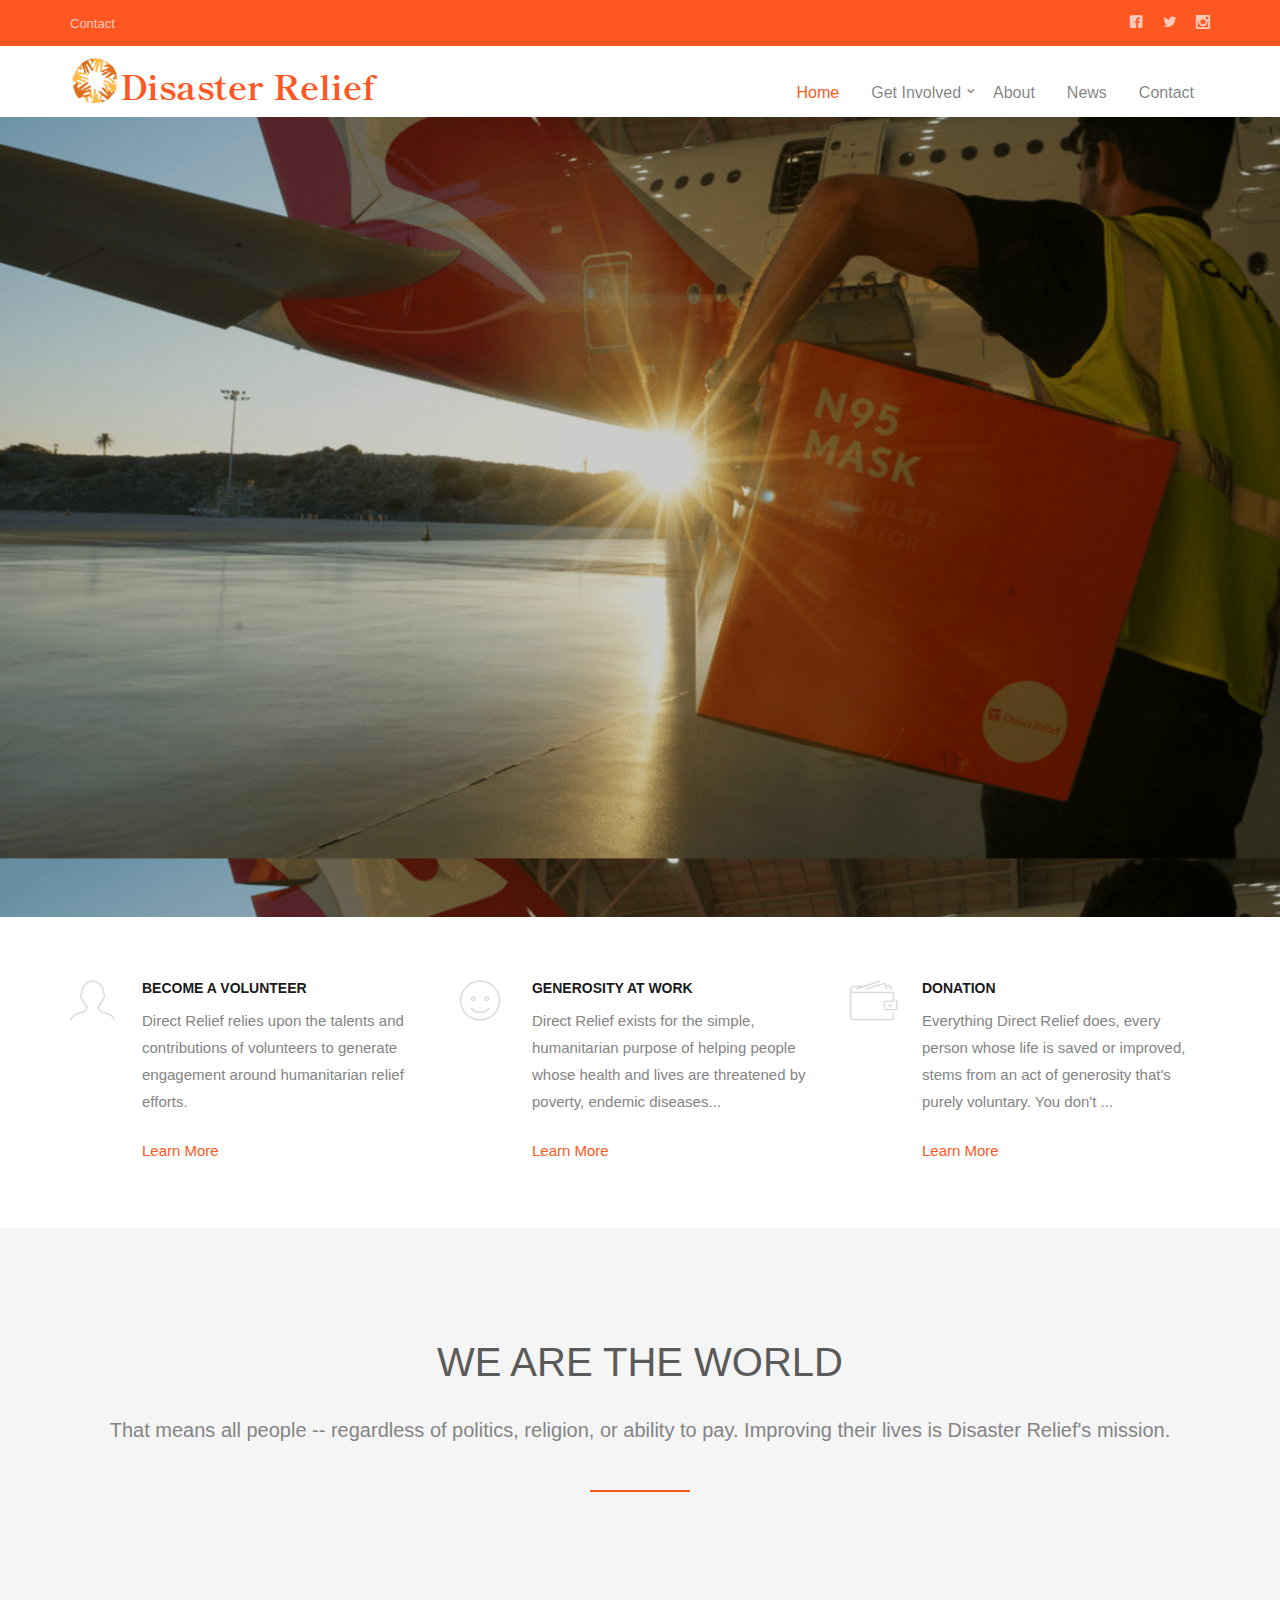
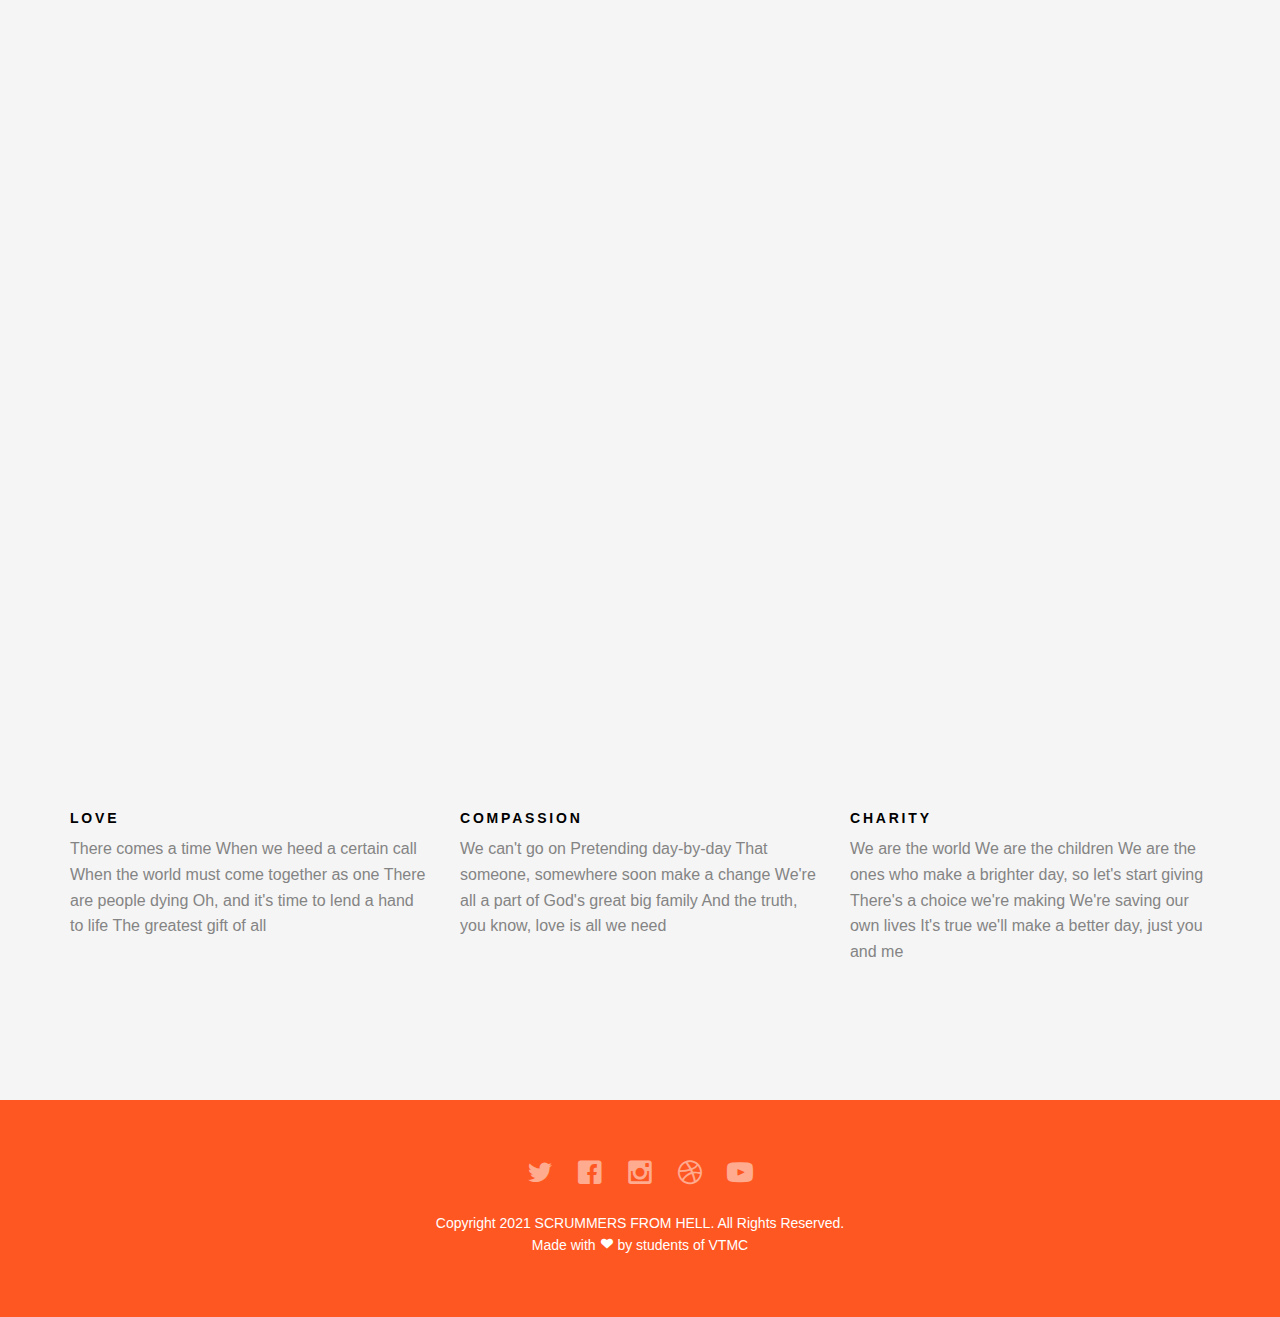
<file: index.html>
<!DOCTYPE html>
<!--[if lt IE 7]>      <html class="no-js lt-ie9 lt-ie8 lt-ie7"> <![endif]-->
<!--[if IE 7]>         <html class="no-js lt-ie9 lt-ie8"> <![endif]-->
<!--[if IE 8]>         <html class="no-js lt-ie9"> <![endif]-->
<!--[if gt IE 8]><!-->
<html class="no-js">
<!--<![endif]-->

<head>
	<meta charset="utf-8">
	<meta http-equiv="X-UA-Compatible" content="IE=edge">
	<title>Disaster Relief &mdash;</title>
	<meta name="viewport" content="width=device-width, initial-scale=1">
	<meta name="description" content="Free HTML5 Template by FREEHTML5.CO" />
	<meta name="keywords" content="free html5, free template, free bootstrap, html5, css3, mobile first, responsive" />
	<meta name="author" content="FREEHTML5.CO" />

	<!-- 
	//////////////////////////////////////////////////////

	FREE HTML5 TEMPLATE 
	DESIGNED & DEVELOPED by FREEHTML5.CO
		
	Website: 		http://freehtml5.co/
	Email: 			info@freehtml5.co
	Twitter: 		http://twitter.com/fh5co
	Facebook: 		https://www.facebook.com/fh5co

	//////////////////////////////////////////////////////
	 -->

	<!-- Facebook and Twitter integration -->
	<meta property="og:title" content="" />
	<meta property="og:image" content="" />
	<meta property="og:url" content="" />
	<meta property="og:site_name" content="" />
	<meta property="og:description" content="" />
	<meta name="twitter:title" content="" />
	<meta name="twitter:image" content="" />
	<meta name="twitter:url" content="" />
	<meta name="twitter:card" content="" />

	<!-- Place favicon.ico and apple-touch-icon.png in the root directory -->
	<link rel="shortcut icon" href="favicon.ico">

	<!-- <link href='https://fonts.googleapis.com/css?family=Open+Sans:400,700,300' rel='stylesheet' type='text/css'> -->

	<!-- Animate.css -->
	<link rel="stylesheet" href="css/animate.css">
	<!-- Icomoon Icon Fonts-->
	<link rel="stylesheet" href="css/icomoon.css">
	<!-- Bootstrap  -->
	<link rel="stylesheet" href="css/bootstrap.css">
	<!-- Superfish -->
	<link rel="stylesheet" href="css/superfish.css">

	<link rel="stylesheet" href="css/style.css">
	<link rel="preconnect" href="https://fonts.gstatic.com">
	<link href="https://fonts.googleapis.com/css2?family=Shippori+Mincho+B1:wght@500&display=swap" rel="stylesheet">


	<!-- Modernizr JS -->
	<script src="js/modernizr-2.6.2.min.js"></script>
	<!-- FOR IE9 below -->
	<!--[if lt IE 9]>
	<script src="js/respond.min.js"></script>
	<![endif]-->

</head>

<body>
	<div id="fh5co-wrapper">
		<div id="fh5co-page">
			<div class="header-top">
				<div class="container">
					<div class="row">
						<div class="col-md-6 col-sm-6 text-left fh5co-link">
							<!-- <a href="#">FAQ</a>
							<a href="#">Forum</a> -->
							<a href="contact.html">Contact</a>
						</div>
						<div class="col-md-6 col-sm-6 text-right fh5co-social">
							<a href="https://www.facebook.com/" class="grow"><i class="icon-facebook2"></i></a>
							<a href="https://www.twitter.com/" class="grow"><i class="icon-twitter2"></i></a>
							<a href="https://www.instagram.com/" class="grow"><i class="icon-instagram2"></i></a>
						</div>
					</div>
				</div>
			</div>
			<header id="fh5co-header-section" class="sticky-banner">
				<div class="container">
					<div class="nav-header">
						<a href="#" class="js-fh5co-nav-toggle fh5co-nav-toggle dark"><i></i></a>
						<h1 id="fh5co-logo"><a style="font-family: 'Shippori Mincho B1', serif;" href="index.html"><img id="logotipas" style="width: 50px;" src="images/distaster-logo.png" alt="logo">Disaster Relief</a></h1>
						<!-- START #fh5co-menu-wrap -->
						<nav id="fh5co-menu-wrap" role="navigation">
							<ul class="sf-menu" id="fh5co-primary-menu">
								<li class="active">
									<a href="index.html">Home</a>
								</li>
								<li>
									<a href="getInvolved.html" class="fh5co-sub-ddown">Get Involved</a>
									<ul class="fh5co-sub-menu">
										<li><a href="getInvolved.html#fh5co-services-section">Projects</a></li>
							
										<!-- <li><a href="#">Donate</a></li>
										<li><a href="#">Fundraise</a></li>
										<li><a href="#">Campaign</a></li>
										<li><a href="#">Philantrophy</a></li> -->
										<li><a href="getInvolved.html#get-in-touch">Volunteer</a></li>
									</ul>
								</li>
								<!-- <li>
									<a href="#" class="fh5co-sub-ddown">Projects</a>
									<ul class="fh5co-sub-menu">
										<li><a href="#">Water World</a></li>
										<li><a href="#">Cloth Giving</a></li>
										<li><a href="#">Medical Mission</a></li>
									</ul> 
								</li> -->
								<li><a href="about.html">About</a></li>
								<li><a href="blog.html">News</a></li>
								<li><a href="contact.html">Contact</a></li>
							</ul>
						</nav>
					</div>
				</div>
			</header>



			<div class="fh5co-hero">
				<div class="fh5co-overlay"></div>
				<div class="fh5co-cover text-center" data-stellar-background-ratio="0.5"
					style="background-image: url(images/man_box_plane.png);">
					<div class="desc animate-box">
						<h2><strong>Giving</strong> is good<strong> Medicine</strong></h2>
						<a class="btn btn-primary btn-lg" href="donate.html">Donate Now</a></span>
					</div>
				</div>

			</div>
			<!-- end:header-top -->
			<div id="fh5co-features">
				<div class="container">
					<div class="row">
						<div class="col-md-4">

							<div class="feature-left">
								<span class="icon">
									<i class="icon-profile-male"></i>
								</span>
								<div class="feature-copy">
									<h3>Become a volunteer</h3>
									<p>Direct Relief relies upon the talents and contributions of volunteers to generate engagement around humanitarian relief efforts.</p>
									<p><a href="getInvolved.html#get-in-touch">Learn More</a></p>
								</div>
							</div>

						</div>

						<div class="col-md-4">
							<div class="feature-left">
								<span class="icon">
									<i class="icon-happy"></i>
								</span>
								<div class="feature-copy">
									<h3>Generosity at Work</h3>
									<p>Direct Relief exists for the simple, humanitarian purpose of helping people whose health and lives are threatened by poverty, endemic diseases...</p>
									<p><a href="getInvolved.html#fh5co-services-section">Learn More</a></p>
								</div>
							</div>

						</div>
						<div class="col-md-4">
							<div class="feature-left">
								<span class="icon">
									<i class="icon-wallet"></i>
								</span>
								<div class="feature-copy">
									<h3>Donation</h3>
									<p>Everything Direct Relief does, every person whose life is saved or improved, stems from an act of generosity that's purely voluntary. You don't ...</p>
									<p><a href="#">Learn More</a></p>
								</div>
							</div>
						</div>
					</div>
				</div>
			</div>
			
			<!-- WE ARE THE WORLD -->
			
			<div id="fh5co-feature-product" class="fh5co-section-gray">
				<div class="container">
					<div class="row">
						<div class="col-md-12 text-center heading-section">
							<h3>WE ARE THE WORLD</h3>
							<p>That means all people -- regardless of politics, religion, or ability to pay. Improving
								their lives is Disaster Relief's mission.</p>
						</div>
					</div>

					<div class="row row-bottom-padded-md">
						<div class="col-md-12 text-center animate-box">
							<p><img src="images/generic.jpg" alt="Free HTML5 Bootstrap Template" class="img-responsive">
							</p>
						</div>
						<div class="col-md-6 text-center animate-box">
							<p><img src="images/getty_135538080_20001333200092803_71365.jpg"
									alt="Free HTML5 Bootstrap Template" class="img-responsive"></p>
						</div>
						<div class="col-md-6 text-center animate-box">
							<p><img src="images/concern.jpg" alt="Free HTML5 Bootstrap Template" class="img-responsive">
							</p>
						</div>
					</div>
					<div class="row">
						<div class="col-md-4">
							<div class="feature-text">
								<h3>Love</h3>
								<p>There comes a time
									When we heed a certain call
									When the world must come together as one
									There are people dying
									Oh, and it's time to lend a hand to life
									The greatest gift of all</p>
							</div>
						</div>
						<div class="col-md-4">
							<div class="feature-text">
								<h3>Compassion</h3>
								<p>We can't go on
									Pretending day-by-day
									That someone, somewhere soon make a change
									We're all a part of God's great big family
									And the truth, you know, love is all we need</p>
							</div>
						</div>
						<div class="col-md-4">
							<div class="feature-text">
								<h3>Charity</h3>
								<p>We are the world
									We are the children
									We are the ones who make a brighter day, so let's start giving
									There's a choice we're making
									We're saving our own lives
									It's true we'll make a better day, just you and me</p>
							</div>
						</div>
					</div>


				</div>
			</div>


			<!-- <div id="fh5co-portfolio">
				<div class="container">

					<div class="row">
						<div class="col-md-6 col-md-offset-3 text-center heading-section animate-box">
							<h3>Disaster Relief Done Right</h3>
							<p>Disaster response requires rapid mobilization, but the help must be of the right type.
								Disaster Relief’s efforts are fast, yet always in direct response to specific requests
								from local partners and are coordinated with other organizations and public agencies to
								ensure the most efficient use of resources.</p>
						</div>
					</div>


					<div class="row row-bottom-padded-md">
						<div class="col-md-12">
							<ul id="fh5co-portfolio-list">

								<li class="two-third animate-box" data-animate-effect="fadeIn"
									style="background-image: url(images/samaritans.jpg); ">
									<a href="#" class="color-3">
										<div class="case-studies-summary">
											<span>Give Love</span>
											<h2>Donation is caring</h2>
										</div>
									</a>
								</li>

								<li class="one-third animate-box" data-animate-effect="fadeIn"
									style="background-image: url(images/mask.jpg); ">
									<a href="#" class="color-4">
										<div class="case-studies-summary">
											<span>Give Love</span>
											<h2>Donation is caring</h2>
										</div>
									</a>
								</li>

								<li class="one-third animate-box" data-animate-effect="fadeIn"
									style="background-image: url(images/boxes.jpg); ">
									<a href="#" class="color-5">
										<div class="case-studies-summary">
											<span>Give Love</span>
											<h2>Donation is caring</h2>
										</div>
									</a>
								</li>
								<li class="two-third animate-box" data-animate-effect="fadeIn"
									style="background-image: url(images/tortola12-e1606774866833.jpeg); ">
									<a href="#" class="color-6">
										<div class="case-studies-summary">
											<span>Give Love</span>
											<h2>Donation is caring</h2>
										</div>
									</a>
								</li>
							</ul>
						</div>
					</div>

					<div class="row">
						<div class="col-md-4 col-md-offset-4 text-center animate-box">
							<a href="blog.html" class="btn btn-primary btn-lg">See More</a>
						</div>
					</div>


				</div>
			</div> -->



			<!-- <div id="fh5co-content-section" class="fh5co-section-gray">
				<div class="container">
					<div class="row">
						<div class="col-md-8 col-md-offset-2 text-center heading-section animate-box">
							<h3>Our Leadership</h3>
							<p>Direct Relief’s President/CEO and its CFO do not sit on the Board of Directors. Both positions report to and serve at the pleasure of the Board.</p>
						</div>
					</div>
				</div>
				<div class="container">
					<div class="row">
						<div class="col-md-4">
							<div class="fh5co-testimonial text-center animate-box">
								<figure>
									<img src="images/TTighe.jpg" alt="user">
								</figure>
								<blockquote>
									<p>&ldquo;<b>President & CEO</b>
										Thomas Tighe has served as President and CEO of Direct Relief, a nonprofit humanitarian medical organization, since October 2000. Since Tighe's arrival, the organization has provided cash grants of more than ...
										&rdquo;</p>
								</blockquote>
								<span>Thomas Tighe</span>
							</div>
						</div>
						<div class="col-md-4">
							<div class="fh5co-testimonial text-center animate-box">
								<figure>
									<img src="images/Bhupi-Singh-3.jpg" alt="user">
								</figure>
								<blockquote>
									<p>&ldquo;<b>Executive Vice President and Senior Advisor</b>
										Bhupi Singh is the Executive Vice President and Senior Advisor of Direct Relief, directing and overseeing all operational and administrative activities of the organization.&rdquo;</p>
								</blockquote>
								<span>Bhupi Singh</span>
							</div>
						</div>
						<div class="col-md-4">
							<div class="fh5co-testimonial text-center animate-box">
								<figure>
									<img src="images/dawn_long.png" alt="user">
								</figure>
								<blockquote>
									<p>&ldquo;<b>Senior Vice President and Chief Operating Officer</b> Dawn Long
										Professional with over 15 years’ experience implementing SAP for global Fortune 500 companies. Experienced in leading teams and ...&rdquo;</p>
								</blockquote>
								<span>Dawn Long</span>
							</div>
						</div>
					</div>
				</div>
			</div> -->
			<!-- fh5co-content-section -->

			<!-- <div id="fh5co-services-section">
				<div class="container">
					<div class="row">
						<div class="col-md-8 col-md-offset-2 text-center heading-section animate-box">
							<h3 id="our_projects">Our Projects. Support Us</h3>
							<p>Direct Relief draws vision, strength, and expertise from an outstanding Board of Directors, a distinguished International Advisory Board, and several hundred volunteers who contribute their time, talent, and energy to the organization in many ways.</p>
						</div>
					</div>
				</div>
				<div class="container">
					<div class="row text-center">
						<div class="col-md-4 col-sm-4">
							<div class="services animate-box">
								<span><i class="icon-heart"></i></span>
								<h3>COVID-19 Relief</h3>
								<p>Every aspect of Direct Relief’s organizational capacity is devoted to the coronavirus response.</p>
								<p><a href="https://www.directrelief.org/emergency/coronavirus-outbreak/">Learn More...</a></p>
							</div>
						</div>
						<div class="col-md-4 col-sm-4">
							<div class="services animate-box">
								<span><i class="icon-heart"></i></span>
								<h3>Hurricane Relief</h3>
								<p>Direct Relief responds each hurricane season before disaster strikes by staging emergency medicine with health ...</p>
									<p><a href="https://www.directrelief.org/emergency/hurricanes/">Learn More...</a></p>
							</div>
						</div>
						<div class="col-md-4 col-sm-4 ">
							<div class="services animate-box">
								<span><i class="icon-heart"></i></span>
								<h3>Earthquake Relief</h3>
								<p>Earthquakes strike without warning, rapidly causing numerous deaths and injuries. When they occur on coastlines or ...</p>
									<p><a href="https://www.directrelief.org/emergency/earthquakes/">Learn More...</a></p>
							</div>
						</div>
						<div class="col-md-4 col-sm-4">
							<div class="services animate-box">
								<span><i class="icon-heart"></i></span>
								<h3>Humanitarian Crisis</h3>
								<p>Lebanon Relief
									A deadly blast ripped across Beirut on Aug. 4
									The explosion killed more than 150 people, injured thousands, and ...</p>
									<p><a href="https://www.directrelief.org/emergency/lebanon-relief-beirut-explosion/">Learn More...</a></p>
							</div>
						</div>
						<div class="col-md-4 col-sm-4">
							<div class="services animate-box">
								<span><i class="icon-heart"></i></span>
								<h3>Rohingya Refugee Crisis</h3>
								<p>More than 800,000 refugees from Myanmar are now living in camps near Cox's Bazar, Bangladesh.</p>
									<p><a href="https://www.directrelief.org/emergency/rohingya-refugee-crisis/">Learn More...</a></p>
							</div>
						</div>
						<div class="col-md-4 col-sm-4">
							<div class="services animate-box">
								<span><i class="icon-heart"></i></span>
								<h3>Conflict Relief</h3>
								<p>After violence broke out in in Nagorno-Karabakh in September, doctors began to enter the conflict zone.</p>
									<p><a href="https://www.directrelief.org/2020/10/as-conflict-roils-nagorno-karabakh-medical-aid-makes-its-way-to-the-region/">Learn More...</a></p>
							</div>
						</div>
					</div>
				</div>
			</div> -->

			<!-- END What we do -->


			<!-- <div id="fh5co-blog-section" class="fh5co-section-gray">
				<div class="container">
					<div class="row">
						<div class="col-md-8 col-md-offset-2 text-center heading-section animate-box">
							<h3>Recent News</h3>
							<p>Over the past seven days, Direct Relief has shipped requested medical aid to 41 U.S. states and territories and 16 countries around the world, amounting to more than 10 million Defined Daily Doses of medication. Operational activity ...</p>
						</div>
					</div>
				</div>
				<div class="container">
					<div class="row row-bottom-padded-md">
						<div class="col-lg-4 col-md-4 col-sm-6">
							<div class="fh5co-blog animate-box">
								<a href="https://www.directrelief.org/2021/01/eschewing-global-supply-chain-african-health-care-workers-making-1-million-reusable-masks/"><img class="img-responsive" src="images/Resusable-masks.jpg" alt=""></a>
								<div class="blog-text">
									<div class="prod-title">
										<h3><a href="" #>Eschewing Global Supply Chain, African Health Care Workers
												Making 1 Million Reusable Masks</a></h3>
										<span class="posted_by">By Noah Smith</span> -->
										<!-- <span class="comment"><a href="">21<i class="icon-bubble2"></i></a></span> -->
										<!-- <p>Annet Kabanyoro, dean of Kampala International University’s School of Nursing...						
										</p>
										<p><a href="https://www.directrelief.org/2021/01/eschewing-global-supply-chain-african-health-care-workers-making-1-million-reusable-masks/">Learn More...</a></p>
									</div>
								</div>
							</div>
						</div>
						<div class="col-lg-4 col-md-4 col-sm-6">
							<div class="fh5co-blog animate-box">
								<a href="#"><img class="img-responsive" src="images/antelopevalley1-1.jpg" alt=""></a>
								<div class="blog-text">
									<div class="prod-title">
										<h3><a href="https://www.directrelief.org/2021/01/operational-update-infusions-of-respiratory-support-ppe-for-hospitals-continue/">Operational Update: Infusions of Respiratory Support, PPE for Hospitals Continue</a></h3>
										<span class="posted_by">By Staff</span> -->
										<!-- <span class="comment"><a href="">21<i class="icon-bubble2"></i></a></span> -->
										<!-- <p>Over the past seven days, Direct Relief has shipped requested medical aid to 41 U.S. states and ...</p>
										<p><a href="https://www.directrelief.org/2021/01/operational-update-infusions-of-respiratory-support-ppe-for-hospitals-continue/">Learn More...</a></p>
									</div>
								</div>
							</div>
						</div>
						<div class="clearfix visible-sm-block"></div>
						<div class="col-lg-4 col-md-4 col-sm-6">
							<div class="fh5co-blog animate-box">
								<a href="#"><img class="img-responsive" src="images/dancing.jpg" alt=""></a>
								<div class="blog-text">
									<div class="prod-title">
										<h3><a href="https://www.directrelief.org/2021/01/miami-heat-donates-1m-partners-with-direct-relief-to-address-healthcare-gap-among-south-floridas-minority-communities/" >Miami Heat Donates $1M, Partners With Direct Relief to Address Healthcare Gap Among South Florida’s ...</a></h3>
										<span class="posted_by">By Tony Morain</span> -->
										<!-- <span class="comment"><a href="">21<i class="icon-bubble2"></i></a></span> -->
										<!-- <p>The Miami HEAT, together with the Micky & Madeleine Arison Family Foundation...</p>
										<p><a href="https://www.directrelief.org/2021/01/miami-heat-donates-1m-partners-with-direct-relief-to-address-healthcare-gap-among-south-floridas-minority-communities/">Learn More...</a></p>
									</div>
								</div>
							</div>
						</div>
						<div class="clearfix visible-md-block"></div>
					</div>

					<div class="row">
						<div class="col-md-4 col-md-offset-4 text-center animate-box">
							<a href="blog.html" class="btn btn-primary btn-lg">Our Blog</a>
						</div>
					</div>

				</div>
			</div> -->


			<!-- fh5co-blog-section -->
			<footer>
				<div id="footer">
					<div class="container">
						<div class="row">
							<div class="col-md-6 col-md-offset-3 text-center">
								<p class="fh5co-social-icons">
									<a href="https://www.twitter.com/"><i class="icon-twitter2"></i></a>
									<a href="https://www.facebook.com"><i class="icon-facebook2"></i></a>
									<a href="https://www.instagram.com"><i class="icon-instagram"></i></a>
									<a href="https://www.dribbble.com"><i class="icon-dribbble2"></i></a>
									<a href="https://www.youtube.com"><i class="icon-youtube"></i></a>
								</p>
								<p>Copyright 2021 SCRUMMERS FROM HELL. All Rights Reserved. <br>Made with
									<i class="icon-heart3"></i> by students of VTMC</p>
							</div>
						</div>
					</div>
				</div>
			</footer>


		</div>
		<!-- END fh5co-page -->

	</div>
	<!-- END fh5co-wrapper -->

	<!-- jQuery -->


	<script src="js/jquery.min.js"></script>
	<!-- jQuery Easing -->
	<script src="js/jquery.easing.1.3.js"></script>
	<!-- Bootstrap -->
	<script src="js/bootstrap.min.js"></script>
	<!-- Waypoints -->
	<script src="js/jquery.waypoints.min.js"></script>
	<script src="js/sticky.js"></script>

	<!-- Stellar -->
	<script src="js/jquery.stellar.min.js"></script>
	<!-- Superfish -->
	<script src="js/hoverIntent.js"></script>
	<script src="js/superfish.js"></script>

	<!-- Main JS -->
	<script src="js/main.js"></script>

</body>

</html>
</file>
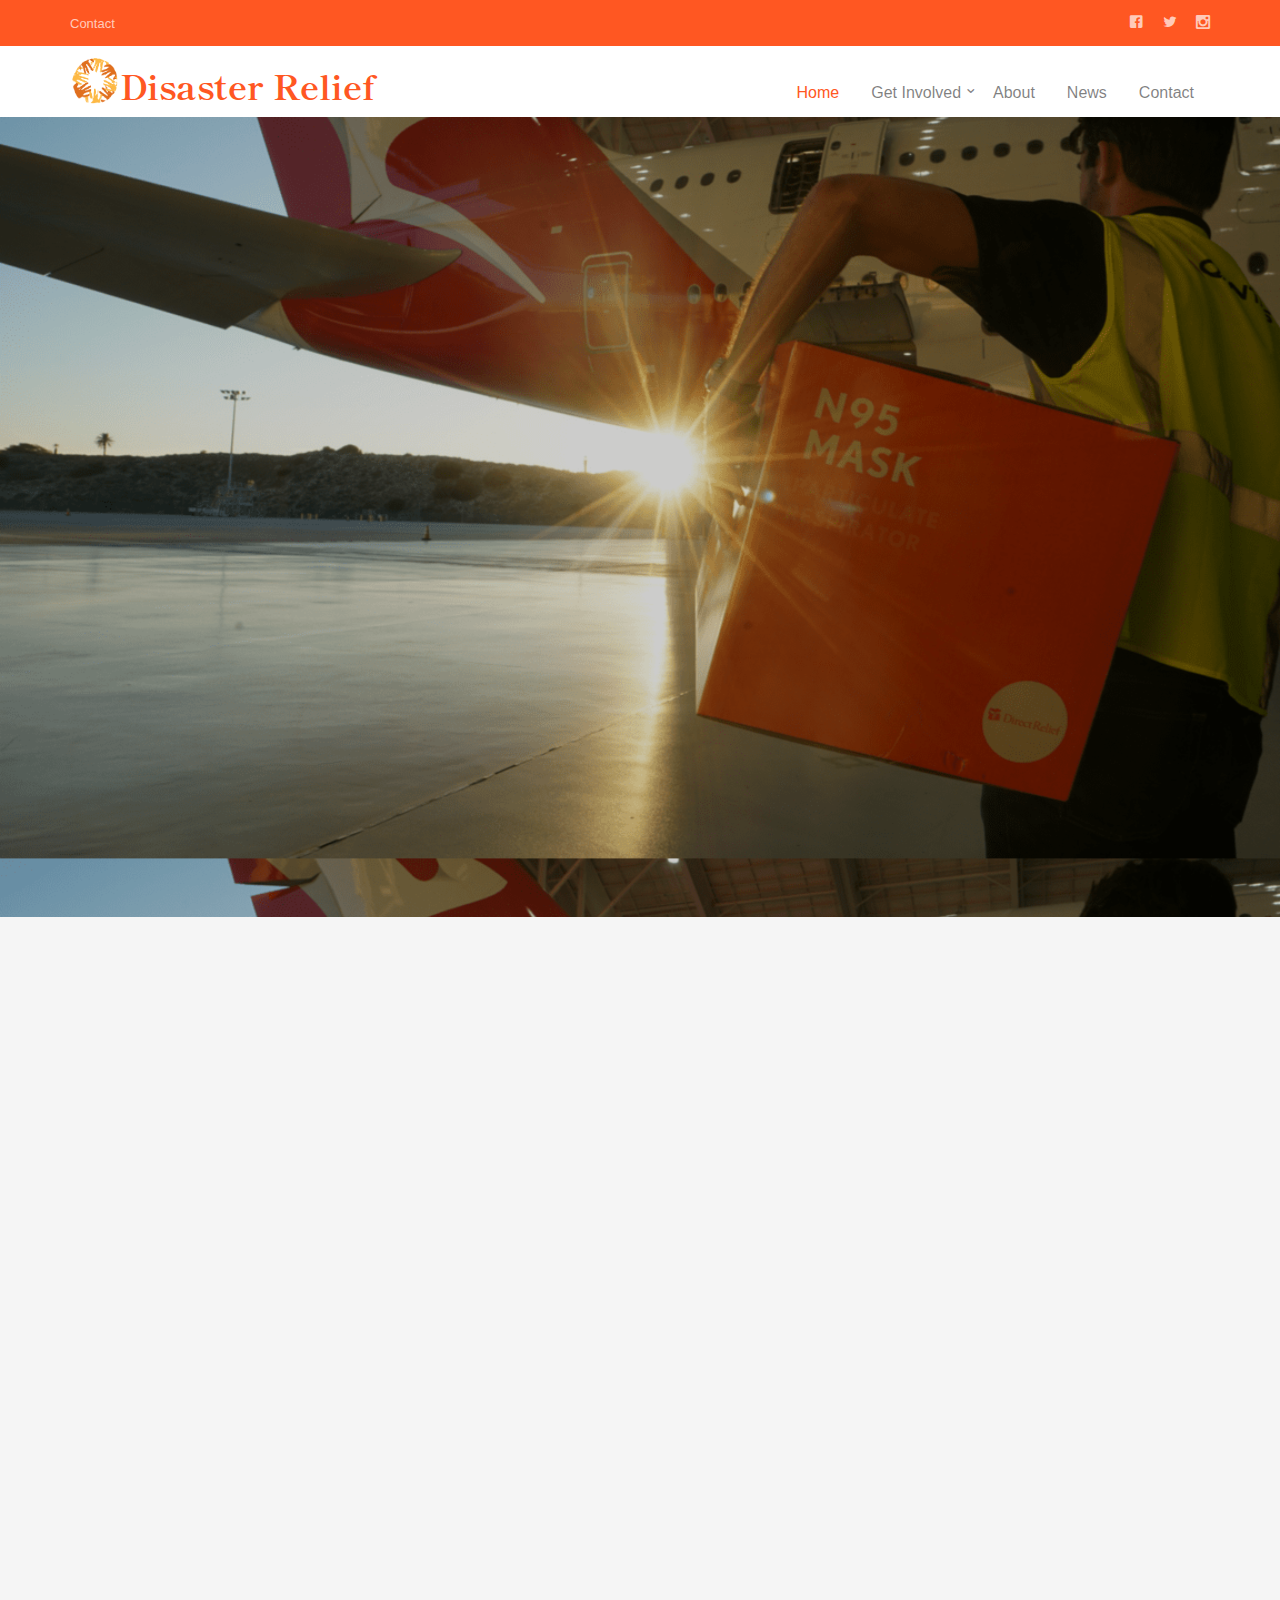
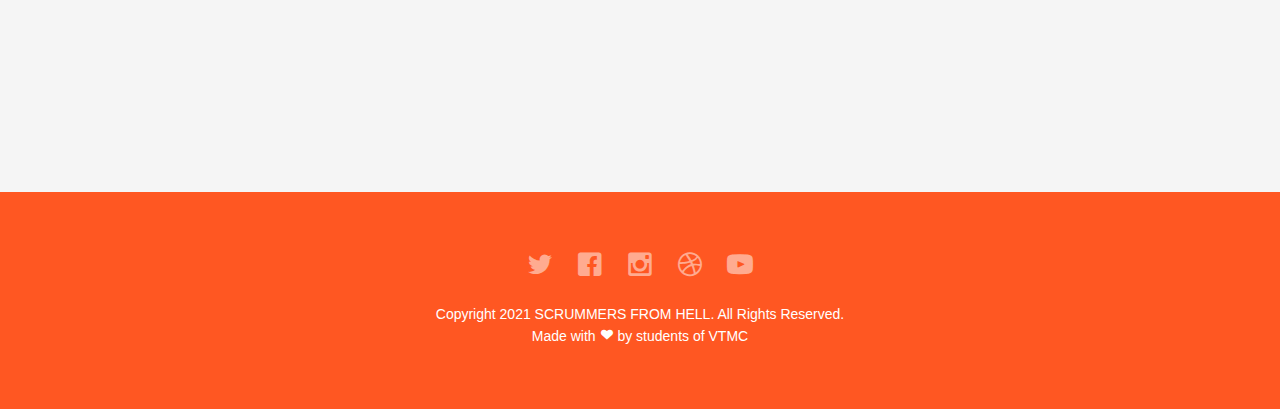
<file: about.html>
<!DOCTYPE html>
<!--[if lt IE 7]>      <html class="no-js lt-ie9 lt-ie8 lt-ie7"> <![endif]-->
<!--[if IE 7]>         <html class="no-js lt-ie9 lt-ie8"> <![endif]-->
<!--[if IE 8]>         <html class="no-js lt-ie9"> <![endif]-->
<!--[if gt IE 8]><!--> <html class="no-js"> <!--<![endif]-->
	<head>
	<meta charset="utf-8">
	<meta http-equiv="X-UA-Compatible" content="IE=edge">
	<title>Charity &mdash; 100% Free Fully Responsive HTML5 Template by FREEHTML5.co</title>
	<meta name="viewport" content="width=device-width, initial-scale=1">
	<meta name="description" content="Free HTML5 Template by FREEHTML5.CO" />
	<meta name="keywords" content="free html5, free template, free bootstrap, html5, css3, mobile first, responsive" />
	<meta name="author" content="FREEHTML5.CO" />

  <!-- 
	//////////////////////////////////////////////////////

	FREE HTML5 TEMPLATE 
	DESIGNED & DEVELOPED by FREEHTML5.CO
		
	Website: 		http://freehtml5.co/
	Email: 			info@freehtml5.co
	Twitter: 		http://twitter.com/fh5co
	Facebook: 		https://www.facebook.com/fh5co

	//////////////////////////////////////////////////////
	 -->

  	<!-- Facebook and Twitter integration -->
	<meta property="og:title" content=""/>
	<meta property="og:image" content=""/>
	<meta property="og:url" content=""/>
	<meta property="og:site_name" content=""/>
	<meta property="og:description" content=""/>
	<meta name="twitter:title" content="" />
	<meta name="twitter:image" content="" />
	<meta name="twitter:url" content="" />
	<meta name="twitter:card" content="" />

	<!-- Place favicon.ico and apple-touch-icon.png in the root directory -->
	<link rel="shortcut icon" href="favicon.ico">

	<!-- <link href='https://fonts.googleapis.com/css?family=Open+Sans:400,700,300' rel='stylesheet' type='text/css'> -->
	
	<!-- Animate.css -->
	<link rel="stylesheet" href="css/animate.css">
	<!-- Icomoon Icon Fonts-->
	<link rel="stylesheet" href="css/icomoon.css">
	<!-- Bootstrap  -->
	<link rel="stylesheet" href="css/bootstrap.css">
	<!-- Superfish -->
	<link rel="stylesheet" href="css/superfish.css">

	<link rel="stylesheet" href="css/style.css">
	<link rel="preconnect" href="https://fonts.gstatic.com">
	<link href="https://fonts.googleapis.com/css2?family=Shippori+Mincho+B1:wght@500&display=swap" rel="stylesheet">


	<!-- Modernizr JS -->
	<script src="js/modernizr-2.6.2.min.js"></script>
	<!-- FOR IE9 below -->
	<!--[if lt IE 9]>
	<script src="js/respond.min.js"></script>
	<![endif]-->

	</head>
	<body>
		<div id="fh5co-wrapper">
		<div id="fh5co-page">
		<div class="header-top">
			<div class="container">
				<div class="row">
					<div class="col-md-6 col-sm-6 text-left fh5co-link">
						<!-- <a href="#">FAQ</a>
						<a href="#">Forum</a> -->
						<a href="contact.html">Contact</a>
					</div>
					<div class="col-md-6 col-sm-6 text-right fh5co-social">
						<a href="https://www.facebook.com/" class="grow"><i class="icon-facebook2"></i></a>
						<a href="https://www.twitter.com/" class="grow"><i class="icon-twitter2"></i></a>
						<a href="https://www.instagram.com/" class="grow"><i class="icon-instagram2"></i></a>
					</div>
				</div>
			</div>
		</div>
		<header id="fh5co-header-section" class="sticky-banner">
			<div class="container">
				<div class="nav-header">
					<a href="#" class="js-fh5co-nav-toggle fh5co-nav-toggle dark"><i></i></a>
					<h1 id="fh5co-logo"><a style="font-family: 'Shippori Mincho B1', serif;" href="index.html"><img id="logotipas" style="width: 50px;" src="images/distaster-logo.png" alt="logo">Disaster Relief</a></h1>
					<!-- START #fh5co-menu-wrap -->
					<nav id="fh5co-menu-wrap" role="navigation">
						<ul class="sf-menu" id="fh5co-primary-menu">
							<li class="active">
								<a href="index.html">Home</a>
							</li>
							<li>
								<a href="getInvolved.html" class="fh5co-sub-ddown">Get Involved</a>
								<ul class="fh5co-sub-menu">
									<li><a href="getInvolved.html#fh5co-services-section">Projects</a></li>
							
									<!-- <li><a href="#">Donate</a></li>
									<li><a href="#">Fundraise</a></li>
									<li><a href="#">Campaign</a></li>
									<li><a href="#">Philantrophy</a></li> -->
									<li><a href="getInvolved.html#get-in-touch">Volunteer</a></li>
								</ul>
							</li>
							<!-- <li>
								<a href="#" class="fh5co-sub-ddown">Projects</a>
								<ul class="fh5co-sub-menu">
									<li><a href="#">Water World</a></li>
									<li><a href="#">Cloth Giving</a></li>
									<li><a href="#">Medical Mission</a></li>
								</ul> 
							</li> -->
							<li><a href="about.html">About</a></li>
							<li><a href="blog.html">News</a></li>
							<li><a href="contact.html">Contact</a></li>
						</ul>
					</nav>
				</div>
			</div>
		</header>
		
		

		<div class="fh5co-hero">
			<div class="fh5co-overlay"></div>
			<div class="fh5co-cover text-center" data-stellar-background-ratio="0.5" style="background-image: url(images/man_box_plane.png);">
				<div class="desc animate-box">
					<h2>We Are <strong>Non-profit</strong></h2>
		
					<span><a class="btn btn-primary btn-lg" href="donate.html">Donate Now</a></span>
				</div>
			</div>

		</div>
		
		<!-- <div id="fh5co-feature-product" class="fh5co-section-gray">
			<div class="container">
				<div class="row">
					<div class="col-md-12 text-center heading-section">
						<h3>How we started.</h3>
						<p>Far far away, behind the word mountains, far from the countries Vokalia and Consonantia, there live the blind texts.</p>
					</div>
				</div>

				<div class="row row-bottom-padded-md">
					<div class="col-md-12 text-center animate-box">
						<p><img src="images/cover_bg_1.jpg" alt="Free HTML5 Bootstrap Template" class="img-responsive"></p>
					</div>
					<div class="col-md-6 text-center animate-box">
						<p><img src="images/cover_bg_2.jpg" alt="Free HTML5 Bootstrap Template" class="img-responsive"></p>
					</div>
					<div class="col-md-6 text-center animate-box">
						<p><img src="images/cover_bg_3.jpg" alt="Free HTML5 Bootstrap Template" class="img-responsive"></p>
					</div>
				</div>
				<div class="row">
					<div class="col-md-4">
						<div class="feature-text">
							<h3>Love</h3>
							<p>Far far away, behind the word mountains, far from the countries Vokalia and Consonantia, there live the blind texts.</p>
						</div>
					</div>
					<div class="col-md-4">
						<div class="feature-text">
							<h3>Compassion</h3>
							<p>Far far away, behind the word mountains, far from the countries Vokalia and Consonantia, there live the blind texts.</p>
						</div>
					</div>
					<div class="col-md-4">
						<div class="feature-text">
							<h3>Charity</h3>
							<p>Far far away, behind the word mountains, far from the countries Vokalia and Consonantia, there live the blind texts.</p>
						</div>
					</div>
				</div>

				
			</div>
		</div>

		
		<div id="fh5co-portfolio">
			<div class="container">

				<div class="row">
					<div class="col-md-6 col-md-offset-3 text-center heading-section animate-box">
						<h3>Our Gallery</h3>
						<p>Lorem ipsum dolor sit amet, consectetur adipisicing elit. Velit est facilis maiores, perspiciatis accusamus asperiores sint consequuntur debitis.</p>
					</div>
				</div>

				
				<div class="row row-bottom-padded-md">
					<div class="col-md-12">
						<ul id="fh5co-portfolio-list">

							<li class="two-third animate-box" data-animate-effect="fadeIn" style="background-image: url(images/cover_bg_1.jpg); ">
								<a href="#" class="color-3">
									<div class="case-studies-summary">
										<span>Give Love</span>
										<h2>Donation is caring</h2>
									</div>
								</a>
							</li>
						
							<li class="one-third animate-box" data-animate-effect="fadeIn" style="background-image: url(images/cover_bg_3.jpg); ">
								<a href="#" class="color-4">
									<div class="case-studies-summary">
										<span>Give Love</span>
										<h2>Donation is caring</h2>
									</div>
								</a>
							</li>

							<li class="one-third animate-box" data-animate-effect="fadeIn" style="background-image: url(images/cover_bg_1.jpg); "> 
								<a href="#" class="color-5">
									<div class="case-studies-summary">
										<span>Give Love</span>
										<h2>Donation is caring</h2>
									</div>
								</a>
							</li>
							<li class="two-third animate-box" data-animate-effect="fadeIn" style="background-image: url(images/cover_bg_3.jpg); ">
								<a href="#" class="color-6">
									<div class="case-studies-summary">
										<span>Give Love</span>
										<h2>Donation is caring</h2>
									</div>
								</a>
							</li>
						</ul>		
					</div>
				</div>

				<div class="row">
					<div class="col-md-4 col-md-offset-4 text-center animate-box">
						<a href="#" class="btn btn-primary btn-lg">See Gallery</a>
					</div>
				</div>

				
			</div>
		</div> -->
		
		<!-- info on leadership from homepage -->
		<div id="fh5co-content-section" class="fh5co-section-gray">
			<div class="container">
				<div class="row">
					<div class="col-md-8 col-md-offset-2 text-center heading-section animate-box">
						<h3>Our Leadership</h3>
						<p>Direct Relief’s President/CEO and its CFO do not sit on the Board of Directors. Both positions report to and serve at the pleasure of the Board.</p>
					</div>
				</div>
			</div>
			<div class="container">
				<div class="row">
					<div class="col-md-4">
						<div class="fh5co-testimonial text-center animate-box">
							<figure>
								<img src="images/TTighe.jpg" alt="user">
							</figure>
							<blockquote>
								<p>&ldquo;<b>President & CEO</b>
									Thomas Tighe has served as President and CEO of Direct Relief, a nonprofit humanitarian medical organization, since October 2000. Since Tighe's arrival, the organization has provided cash grants of more than ...
									&rdquo;</p>
							</blockquote>
							<span>Thomas Tighe</span>
						</div>
					</div>
					<div class="col-md-4">
						<div class="fh5co-testimonial text-center animate-box">
							<figure>
								<img src="images/Bhupi-Singh-3.jpg" alt="user">
							</figure>
							<blockquote>
								<p>&ldquo;<b>Executive Vice President and Senior Advisor</b>
									Bhupi Singh is the Executive Vice President and Senior Advisor of Direct Relief, directing and overseeing all operational and administrative activities of the organization.&rdquo;</p>
							</blockquote>
							<span>Bhupi Singh</span>
						</div>
					</div>
					<div class="col-md-4">
						<div class="fh5co-testimonial text-center animate-box">
							<figure>
								<img src="images/dawn_long.png" alt="user">
							</figure>
							<blockquote>
								<p>&ldquo;<b>Senior Vice President and Chief Operating Officer</b> Dawn Long
									Professional with over 15 years’ experience implementing SAP for global Fortune 500 companies. Experienced in leading teams and ...&rdquo;</p>
							</blockquote>
							<span>Dawn Long</span>
						</div>
					</div>
				</div>
			</div>
		</div>


 <!-- end info on leadership -->
		
		<!-- <div id="fh5co-content-section" class="fh5co-section-gray">
			<div class="container">
				<div class="row">
					<div class="col-md-8 col-md-offset-2 text-center heading-section animate-box">
						<h3>Leadership</h3>
						<p>Lorem ipsum dolor sit amet, consectetur adipisicing elit. Velit est facilis maiores, perspiciatis accusamus asperiores sint consequuntur debitis.</p>
					</div>
				</div>
			</div>
			<div class="container">
				<div class="row">
					<div class="col-md-4">
						<div class="fh5co-team text-center animate-box">
							<figure>
								<img src="images/person_1.jpg" alt="user">
							</figure>

							<div>
								<h3>Jean Doe</h3>
								<p><span>Founder</span></p>
								<p>Far far away, behind the word mountains, far from the countries Vokalia and Consonantia, there live the blind texts. Far far away, behind the word mountains, far from the countries Vokalia and Consonantia, there live the blind texts.</p>
							</div>
							
							<p class="fh5co-social-icons">
								<a href="#"><i class="icon-twitter2"></i></a>
								<a href="#"><i class="icon-linkedin2"></i></a>
								<a href="#"><i class="icon-facebook3"></i></a>
							</p>
						</div>
					</div>
					<div class="col-md-4">
						<div class="fh5co-team text-center animate-box">
							<figure>
								<img src="images/person_2.jpg" alt="user">
							</figure>
							<div>
								<h3>John Doe</h3>
								<p><span>Founder</span></p>
								<p>Far far away, behind the word mountains, far from the countries Vokalia and Consonantia, there live the blind texts. Far far away, behind the word mountains, far from the countries Vokalia and Consonantia, there live the blind texts.</p>
							</div>
							<p class="fh5co-social-icons">
								<a href="#"><i class="icon-twitter2"></i></a>
								<a href="#"><i class="icon-linkedin2"></i></a>
								<a href="#"><i class="icon-facebook3"></i></a>
							</p>
						</div>
					</div>
					<div class="col-md-4">
						<div class="fh5co-team text-center animate-box">
							<figure>
								<img src="images/person_3.jpg" alt="user">
							</figure>
							<div>
								<h3>John Doe</h3>
								<p><span>Founder</span></p>
								<p>Far far away, behind the word mountains, far from the countries Vokalia and Consonantia, there live the blind texts. Far far away, behind the word mountains, far from the countries Vokalia and Consonantia, there live the blind texts.</p>
							</div>
							<p class="fh5co-social-icons">
								<a href="#"><i class="icon-twitter2"></i></a>
								<a href="#"><i class="icon-linkedin2"></i></a>
								<a href="#"><i class="icon-facebook3"></i></a>
							</p>
						</div>
					</div>
				</div>
			</div>
		</div> -->
		<!-- fh5co-content-section -->

		<footer>
			<div id="footer">
				<div class="container">
					<div class="row">
						<div class="col-md-6 col-md-offset-3 text-center">
							<p class="fh5co-social-icons">
								<a href="https://www.twitter.com/"><i class="icon-twitter2"></i></a>
								<a href="https://www.facebook.com"><i class="icon-facebook2"></i></a>
								<a href="https://www.instagram.com"><i class="icon-instagram"></i></a>
								<a href="https://www.dribbble.com"><i class="icon-dribbble2"></i></a>
								<a href="https://www.youtube.com"><i class="icon-youtube"></i></a>
							</p>
							<p>Copyright 2021 SCRUMMERS FROM HELL. All Rights Reserved. <br>Made with
								<i class="icon-heart3"></i> by students of VTMC</p>
						</div>
					</div>
				</div>
			</div>
		</footer>
	

	</div>
	<!-- END fh5co-page -->

	</div>
	<!-- END fh5co-wrapper -->

	<!-- jQuery -->


	<script src="js/jquery.min.js"></script>
	<!-- jQuery Easing -->
	<script src="js/jquery.easing.1.3.js"></script>
	<!-- Bootstrap -->
	<script src="js/bootstrap.min.js"></script>
	<!-- Waypoints -->
	<script src="js/jquery.waypoints.min.js"></script>
	<script src="js/sticky.js"></script>

	<!-- Stellar -->
	<script src="js/jquery.stellar.min.js"></script>
	<!-- Superfish -->
	<script src="js/hoverIntent.js"></script>
	<script src="js/superfish.js"></script>
	
	<!-- Main JS -->
	<script src="js/main.js"></script>

	</body>
</html>
</file>
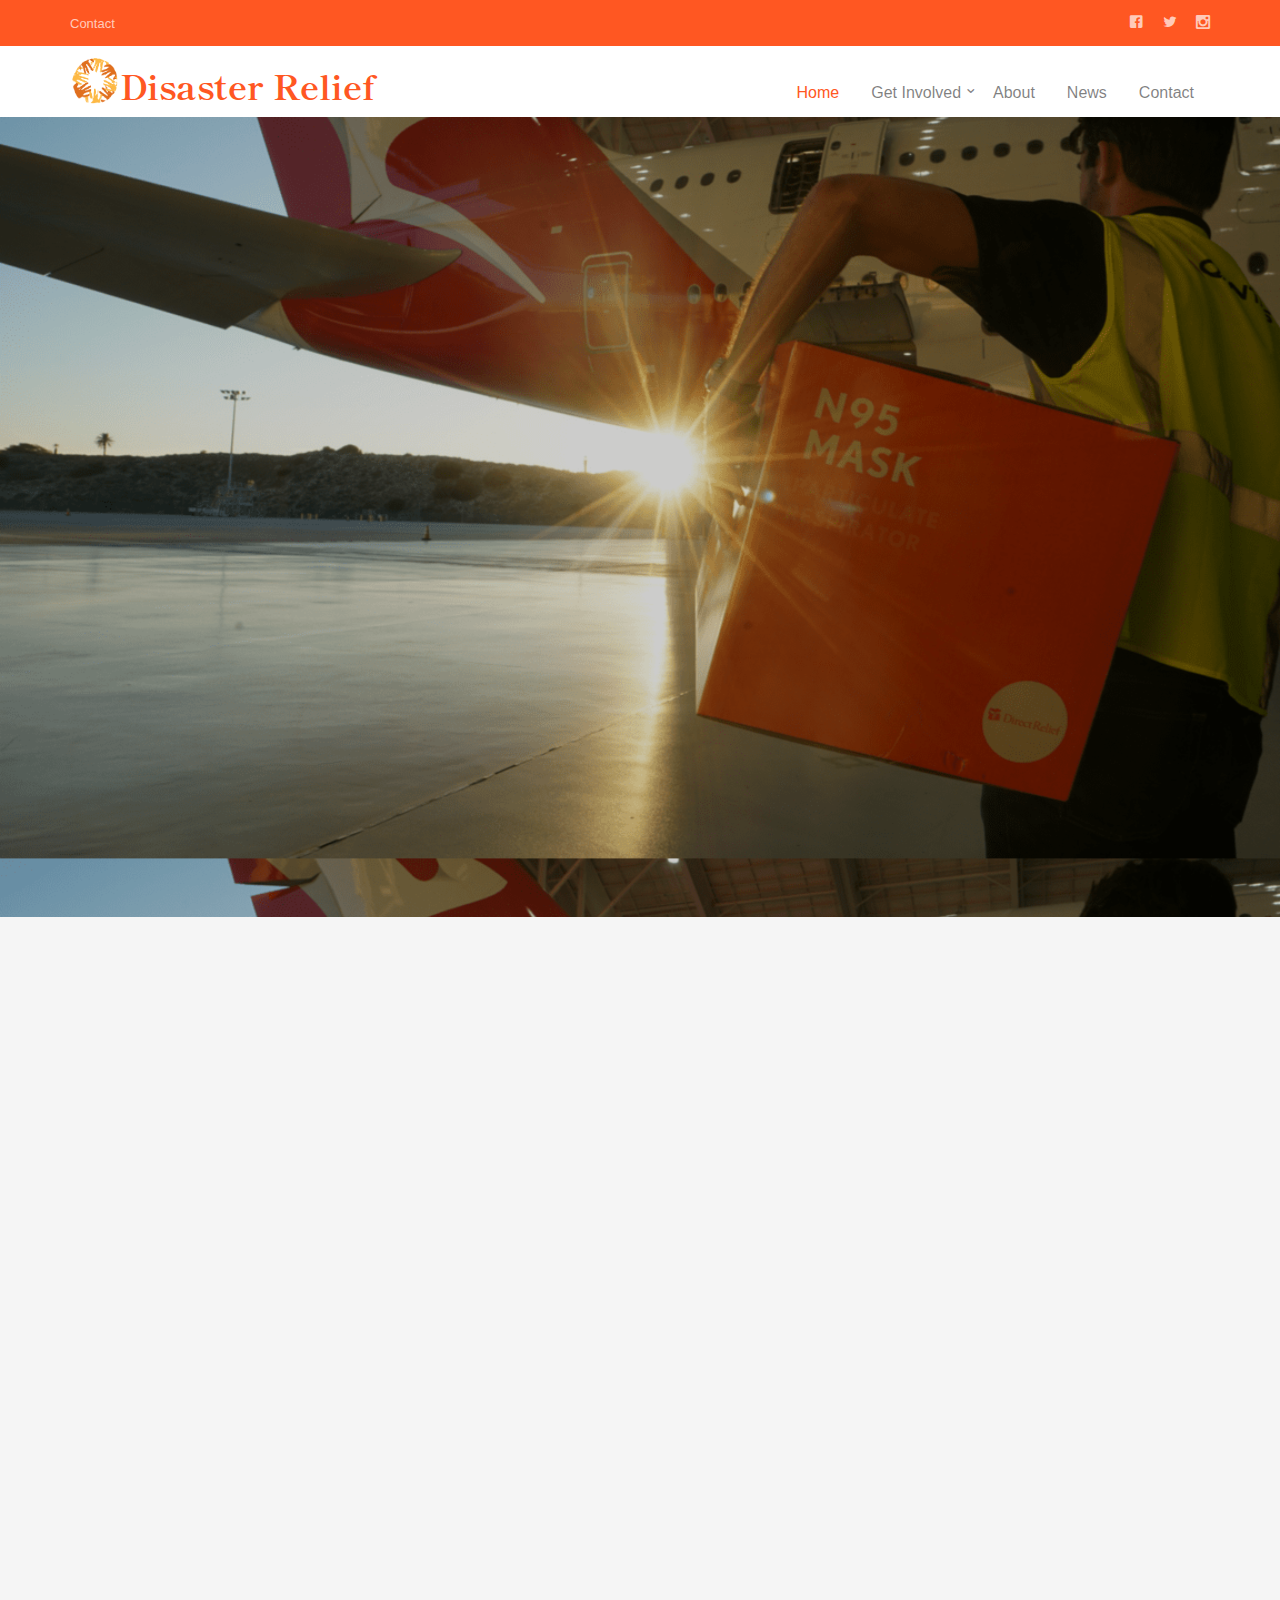
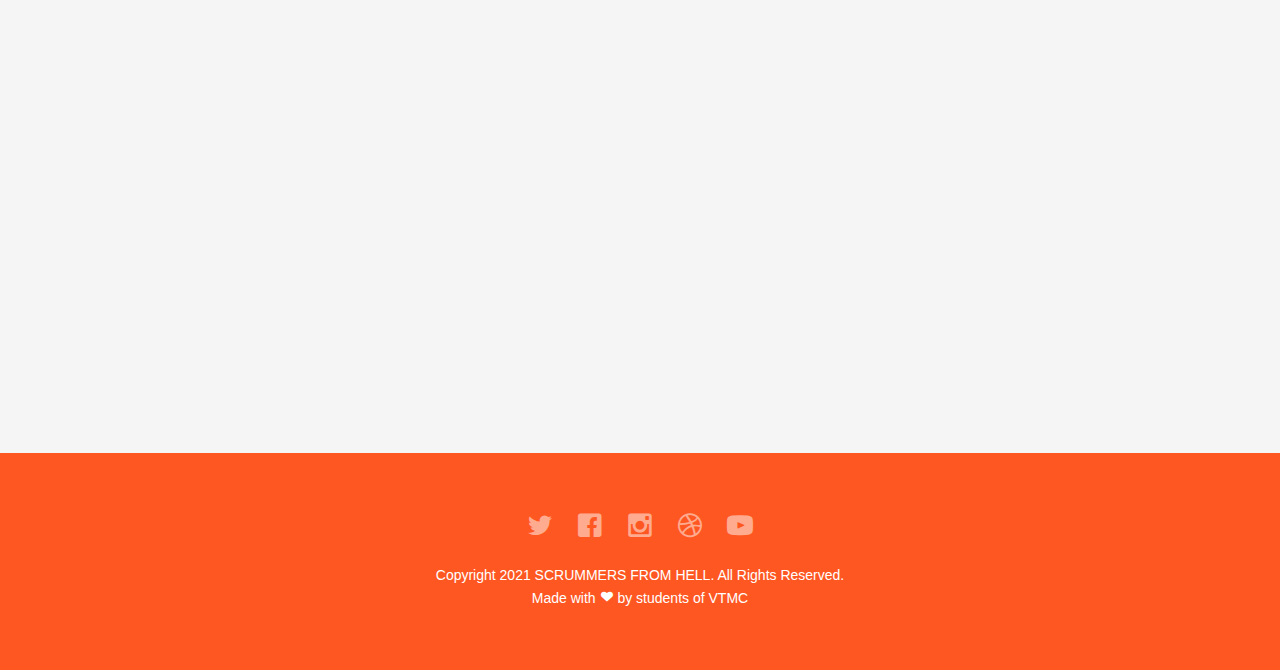
<file: blog.html>
<!DOCTYPE html>
<!--[if lt IE 7]>      <html class="no-js lt-ie9 lt-ie8 lt-ie7"> <![endif]-->
<!--[if IE 7]>         <html class="no-js lt-ie9 lt-ie8"> <![endif]-->
<!--[if IE 8]>         <html class="no-js lt-ie9"> <![endif]-->
<!--[if gt IE 8]><!--> <html class="no-js"> <!--<![endif]-->
	<head>
	<meta charset="utf-8">
	<meta http-equiv="X-UA-Compatible" content="IE=edge">
	<title>Charity &mdash; 100% Free Fully Responsive HTML5 Template by FREEHTML5.co</title>
	<meta name="viewport" content="width=device-width, initial-scale=1">
	<meta name="description" content="Free HTML5 Template by FREEHTML5.CO" />
	<meta name="keywords" content="free html5, free template, free bootstrap, html5, css3, mobile first, responsive" />
	<meta name="author" content="FREEHTML5.CO" />

  <!-- 
	//////////////////////////////////////////////////////

	FREE HTML5 TEMPLATE 
	DESIGNED & DEVELOPED by FREEHTML5.CO
		
	Website: 		http://freehtml5.co/
	Email: 			info@freehtml5.co
	Twitter: 		http://twitter.com/fh5co
	Facebook: 		https://www.facebook.com/fh5co

	//////////////////////////////////////////////////////
	 -->

  	<!-- Facebook and Twitter integration -->
	<meta property="og:title" content=""/>
	<meta property="og:image" content=""/>
	<meta property="og:url" content=""/>
	<meta property="og:site_name" content=""/>
	<meta property="og:description" content=""/>
	<meta name="twitter:title" content="" />
	<meta name="twitter:image" content="" />
	<meta name="twitter:url" content="" />
	<meta name="twitter:card" content="" />

	<!-- Place favicon.ico and apple-touch-icon.png in the root directory -->
	<link rel="shortcut icon" href="favicon.ico">

	<!-- <link href='https://fonts.googleapis.com/css?family=Open+Sans:400,700,300' rel='stylesheet' type='text/css'> -->
	
	<!-- Animate.css -->
	<link rel="stylesheet" href="css/animate.css">
	<!-- Icomoon Icon Fonts-->
	<link rel="stylesheet" href="css/icomoon.css">
	<!-- Bootstrap  -->
	<link rel="stylesheet" href="css/bootstrap.css">
	<!-- Superfish -->
	<link rel="stylesheet" href="css/superfish.css">

	<link rel="stylesheet" href="css/style.css">
	<link rel="preconnect" href="https://fonts.gstatic.com">
	<link href="https://fonts.googleapis.com/css2?family=Shippori+Mincho+B1:wght@500&display=swap" rel="stylesheet">


	<!-- Modernizr JS -->
	<script src="js/modernizr-2.6.2.min.js"></script>
	<!-- FOR IE9 below -->
	<!--[if lt IE 9]>
	<script src="js/respond.min.js"></script>
	<![endif]-->

	</head>
	<body>
		<div id="fh5co-wrapper">
		<div id="fh5co-page">
		<div class="header-top">
			<div class="container">
				<div class="row">
					<div class="col-md-6 col-sm-6 text-left fh5co-link">
						<!-- <a href="#">FAQ</a>
						<a href="#">Forum</a> -->
						<a href="contact.html">Contact</a>
					</div>
					<div class="col-md-6 col-sm-6 text-right fh5co-social">
						<a href="https://www.facebook.com/" class="grow"><i class="icon-facebook2"></i></a>
						<a href="https://www.twitter.com/" class="grow"><i class="icon-twitter2"></i></a>
						<a href="https://www.instagram.com/" class="grow"><i class="icon-instagram2"></i></a>
					</div>
				</div>
			</div>
		</div>
		<header id="fh5co-header-section" class="sticky-banner">
			<div class="container">
				<div class="nav-header">
					<a href="#" class="js-fh5co-nav-toggle fh5co-nav-toggle dark"><i></i></a>
					<h1 id="fh5co-logo"><a style="font-family: 'Shippori Mincho B1', serif;" href="index.html"><img id="logotipas" style="width: 50px;" src="images/distaster-logo.png" alt="logo">Disaster Relief</a></h1>
					<!-- START #fh5co-menu-wrap -->
					<nav id="fh5co-menu-wrap" role="navigation">
						<ul class="sf-menu" id="fh5co-primary-menu">
							<li class="active">
								<a href="index.html">Home</a>
							</li>
							<li>
								<a href="getInvolved.html" class="fh5co-sub-ddown">Get Involved</a>
								<ul class="fh5co-sub-menu">
									<li><a href="getInvolved.html#fh5co-services-section">Projects</a></li>
							
									<!-- <li><a href="#">Donate</a></li>
									<li><a href="#">Fundraise</a></li>
									<li><a href="#">Campaign</a></li>
									<li><a href="#">Philantrophy</a></li> -->
									<li><a href="getInvolved.html#get-in-touch">Volunteer</a></li>
								</ul>
							</li>
							<!-- <li>
								<a href="#" class="fh5co-sub-ddown">Projects</a>
								<ul class="fh5co-sub-menu">
									<li><a href="#">Water World</a></li>
									<li><a href="#">Cloth Giving</a></li>
									<li><a href="#">Medical Mission</a></li>
								</ul> 
							</li> -->
							<li><a href="about.html">About</a></li>
							<li><a href="blog.html">News</a></li>
							<li><a href="contact.html">Contact</a></li>
						</ul>
					</nav>
				</div>
			</div>
		</header>
		
		

		<div class="fh5co-hero">
			<div class="fh5co-overlay"></div>
			<div class="fh5co-cover text-center" data-stellar-background-ratio="0.5" style="background-image: url(images/man_box_plane.png);">
				<div class="desc animate-box">
					<h2>Our <strong>Blog &amp; News</strong></h2>
				
					<span><a class="btn btn-primary btn-lg" href="donate.html">Donate Now</a></span>
				</div>
			</div>

		</div>
		
<!-- new from homepage -->

<div id="fh5co-blog-section" class="fh5co-section-gray">
	<div class="container">
		<div class="row">
			<div class="col-md-8 col-md-offset-2 text-center heading-section animate-box">
				<h3>Recent News</h3>
				<p>Over the past seven days, Direct Relief has shipped requested medical aid to 41 U.S. states and territories and 16 countries around the world, amounting to more than 10 million Defined Daily Doses of medication. Operational activity ...</p>
			</div>
		</div>
	</div>
	<div class="container">
		<div class="row row-bottom-padded-md">
			<div class="col-lg-4 col-md-4 col-sm-6">
				<div class="fh5co-blog animate-box">
					<a href="https://www.directrelief.org/2021/01/eschewing-global-supply-chain-african-health-care-workers-making-1-million-reusable-masks/"><img class="img-responsive" src="images/Resusable-masks.jpg" alt=""></a>
					<div class="blog-text">
						<div class="prod-title">
							<h3><a href="" #>Eschewing Global Supply Chain, African Health Care Workers
									Making 1 Million Reusable Masks</a></h3>
							<span class="posted_by">By Noah Smith</span>
							<!-- <span class="comment"><a href="">21<i class="icon-bubble2"></i></a></span> -->
							<p>Annet Kabanyoro, dean of Kampala International University’s School of Nursing...						
							</p>
							<p><a href="https://www.directrelief.org/2021/01/eschewing-global-supply-chain-african-health-care-workers-making-1-million-reusable-masks/">Learn More...</a></p>
						</div>
					</div>
				</div>
			</div>
			<div class="col-lg-4 col-md-4 col-sm-6">
				<div class="fh5co-blog animate-box">
					<a href="#"><img class="img-responsive" src="images/antelopevalley1-1.jpg" alt=""></a>
					<div class="blog-text">
						<div class="prod-title">
							<h3><a href="https://www.directrelief.org/2021/01/operational-update-infusions-of-respiratory-support-ppe-for-hospitals-continue/">Operational Update: Infusions of Respiratory Support, PPE for Hospitals Continue</a></h3>
							<span class="posted_by">By Staff</span>
							<!-- <span class="comment"><a href="">21<i class="icon-bubble2"></i></a></span> -->
							<p>Over the past seven days, Direct Relief has shipped requested medical aid to 41 U.S. states and ...</p>
							<p><a href="https://www.directrelief.org/2021/01/operational-update-infusions-of-respiratory-support-ppe-for-hospitals-continue/">Learn More...</a></p>
						</div>
					</div>
				</div>
			</div>
			<div class="clearfix visible-sm-block"></div>
			<div class="col-lg-4 col-md-4 col-sm-6">
				<div class="fh5co-blog animate-box">
					<a href="#"><img class="img-responsive" src="images/dancing.jpg" alt=""></a>
					<div class="blog-text">
						<div class="prod-title">
							<h3><a href="https://www.directrelief.org/2021/01/miami-heat-donates-1m-partners-with-direct-relief-to-address-healthcare-gap-among-south-floridas-minority-communities/" >Miami Heat Donates $1M, Partners With Direct Relief to Address Healthcare Gap Among South Florida’s ...</a></h3>
							<span class="posted_by">By Tony Morain</span>
							<!-- <span class="comment"><a href="">21<i class="icon-bubble2"></i></a></span> -->
							<p>The Miami HEAT, together with the Micky & Madeleine Arison Family Foundation...</p>
							<p><a href="https://www.directrelief.org/2021/01/miami-heat-donates-1m-partners-with-direct-relief-to-address-healthcare-gap-among-south-floridas-minority-communities/">Learn More...</a></p>
						</div>
					</div>
				</div>
			</div>
			<div class="clearfix visible-md-block"></div>
		</div>

		<!-- <div class="row">
			<div class="col-md-4 col-md-offset-4 text-center animate-box">
				<a href="blog.html" class="btn btn-primary btn-lg">Our Blog</a>
			</div>
		</div> -->

	</div>
</div>

<!-- end news from homepage -->



		<!-- <div id="fh5co-blog-section" class="fh5co-section-gray">
			<div class="container">
				<div class="row">
					<div id = "our_projects" class="col-md-8 col-md-offset-2 text-center heading-section animate-box">
						<h3>Read. Learn. Share</h3>
						<p>Lorem ipsum dolor sit amet, consectetur adipisicing elit. Velit est facilis maiores, perspiciatis accusamus asperiores sint consequuntur debitis.</p>
					</div>
				</div>
			</div>
			<div class="container">
				<div class="row row-bottom-padded-md">
					<div class="col-lg-4 col-md-4 col-sm-6">
						<div class="fh5co-blog animate-box">
							<a href="#"><img class="img-responsive" src="images/cover_bg_1.jpg" alt=""></a>
							<div class="blog-text">
								<div class="prod-title">
									<h3><a href=""#>Medical Mission in Southern Kenya</a></h3>
									<span class="posted_by">Sep. 15th</span>
									<span class="comment"><a href="">21<i class="icon-bubble2"></i></a></span>
									<p>Far far away, behind the word mountains, far from the countries Vokalia and Consonantia, there live the blind texts.</p>
									<p><a href="#">Learn More...</a></p>
								</div>
							</div> 
						</div>
					</div>
					<div class="col-lg-4 col-md-4 col-sm-6">
						<div class="fh5co-blog animate-box">
							<a href="#"><img class="img-responsive" src="images/cover_bg_2.jpg" alt=""></a>
							<div class="blog-text">
								<div class="prod-title">
									<h3><a href=""#>Medical Mission in Southern Kenya</a></h3>
									<span class="posted_by">Sep. 15th</span>
									<span class="comment"><a href="">21<i class="icon-bubble2"></i></a></span>
									<p>Far far away, behind the word mountains, far from the countries Vokalia and Consonantia, there live the blind texts.</p>
									<p><a href="#">Learn More...</a></p>
								</div>
							</div> 
						</div>
					</div>
					<div class="clearfix visible-sm-block"></div>
					<div class="col-lg-4 col-md-4 col-sm-6">
						<div class="fh5co-blog animate-box">
							<a href="#"><img class="img-responsive" src="images/cover_bg_3.jpg" alt=""></a>
							<div class="blog-text">
								<div class="prod-title">
									<h3><a href=""#>Medical Mission in Southern Kenya</a></h3>
									<span class="posted_by">Sep. 15th</span>
									<span class="comment"><a href="">21<i class="icon-bubble2"></i></a></span>
									<p>Far far away, behind the word mountains, far from the countries Vokalia and Consonantia, there live the blind texts.</p>
									<p><a href="#">Learn More...</a></p>
								</div>
							</div> 
						</div>
					</div>
					<div class="clearfix visible-md-block"></div>
					<div class="col-lg-4 col-md-4 col-sm-6">
						<div class="fh5co-blog animate-box">
							<a href="#"><img class="img-responsive" src="images/cover_bg_1.jpg" alt=""></a>
							<div class="blog-text">
								<div class="prod-title">
									<h3><a href=""#>Medical Mission in Southern Kenya</a></h3>
									<span class="posted_by">Sep. 15th</span>
									<span class="comment"><a href="">21<i class="icon-bubble2"></i></a></span>
									<p>Far far away, behind the word mountains, far from the countries Vokalia and Consonantia, there live the blind texts.</p>
									<p><a href="#">Learn More...</a></p>
								</div>
							</div> 
						</div>
					</div>
					<div class="clearfix visible-sm-block"></div>
					<div class="col-lg-4 col-md-4 col-sm-6">
						<div class="fh5co-blog animate-box">
							<a href="#"><img class="img-responsive" src="images/cover_bg_2.jpg" alt=""></a>
							<div class="blog-text">
								<div class="prod-title">
									<h3><a href=""#>Medical Mission in Southern Kenya</a></h3>
									<span class="posted_by">Sep. 15th</span>
									<span class="comment"><a href="">21<i class="icon-bubble2"></i></a></span>
									<p>Far far away, behind the word mountains, far from the countries Vokalia and Consonantia, there live the blind texts.</p>
									<p><a href="#">Learn More...</a></p>
								</div>
							</div> 
						</div>
					</div>
					<div class="col-lg-4 col-md-4 col-sm-6">
						<div class="fh5co-blog animate-box">
							<a href="#"><img class="img-responsive" src="images/cover_bg_3.jpg" alt=""></a>
							<div class="blog-text">
								<div class="prod-title">
									<h3><a href=""#>Medical Mission in Southern Kenya</a></h3>
									<span class="posted_by">Sep. 15th</span>
									<span class="comment"><a href="">21<i class="icon-bubble2"></i></a></span>
									<p>Far far away, behind the word mountains, far from the countries Vokalia and Consonantia, there live the blind texts.</p>
									<p><a href="#">Learn More...</a></p>
								</div>
							</div> 
						</div>
					</div>
					<div class="clearfix visible-sm-block"></div>
					<div class="col-lg-4 col-md-4 col-sm-6">
						<div class="fh5co-blog animate-box">
							<a href="#"><img class="img-responsive" src="images/cover_bg_1.jpg" alt=""></a>
							<div class="blog-text">
								<div class="prod-title">
									<h3><a href=""#>Medical Mission in Southern Kenya</a></h3>
									<span class="posted_by">Sep. 15th</span>
									<span class="comment"><a href="">21<i class="icon-bubble2"></i></a></span>
									<p>Far far away, behind the word mountains, far from the countries Vokalia and Consonantia, there live the blind texts.</p>
									<p><a href="#">Learn More...</a></p>
								</div>
							</div> 
						</div>
					</div>
					<div class="clearfix visible-md-block"></div>
					<div class="col-lg-4 col-md-4 col-sm-6">
						<div class="fh5co-blog animate-box">
							<a href="#"><img class="img-responsive" src="images/cover_bg_2.jpg" alt=""></a>
							<div class="blog-text">
								<div class="prod-title">
									<h3><a href=""#>Medical Mission in Southern Kenya</a></h3>
									<span class="posted_by">Sep. 15th</span>
									<span class="comment"><a href="">21<i class="icon-bubble2"></i></a></span>
									<p>Far far away, behind the word mountains, far from the countries Vokalia and Consonantia, there live the blind texts.</p>
									<p><a href="#">Learn More...</a></p>
								</div>
							</div> 
						</div>
					</div>
					<div class="clearfix visible-sm-block"></div>
					<div class="col-lg-4 col-md-4 col-sm-6">
						<div class="fh5co-blog animate-box">
							<a href="#"><img class="img-responsive" src="images/cover_bg_3.jpg" alt=""></a>
							<div class="blog-text">
								<div class="prod-title">
									<h3><a href=""#>Medical Mission in Southern Kenya</a></h3>
									<span class="posted_by">Sep. 15th</span>
									<span class="comment"><a href="">21<i class="icon-bubble2"></i></a></span>
									<p>Far far away, behind the word mountains, far from the countries Vokalia and Consonantia, there live the blind texts.</p>
									<p><a href="#">Learn More...</a></p>
								</div>
							</div> 
						</div>
					</div>
				</div> -->

				<!-- <div class="row">
					<div class="col-md-4 col-md-offset-4 text-center animate-box">
						<a href="#" class="btn btn-primary btn-lg">Our Blog</a>
					</div>
				</div> -->

			</div>
		</div>
		<!-- fh5co-blog-section -->

		
		<footer>
			<div id="footer">
				<div class="container">
					<div class="row">
						<div class="col-md-6 col-md-offset-3 text-center">
							<p class="fh5co-social-icons">
								<a href="https://www.twitter.com/"><i class="icon-twitter2"></i></a>
								<a href="https://www.facebook.com"><i class="icon-facebook2"></i></a>
								<a href="https://www.instagram.com"><i class="icon-instagram"></i></a>
								<a href="https://www.dribbble.com"><i class="icon-dribbble2"></i></a>
								<a href="https://www.youtube.com"><i class="icon-youtube"></i></a>
							</p>
							<p>Copyright 2021 SCRUMMERS FROM HELL. All Rights Reserved. <br>Made with
								<i class="icon-heart3"></i> by students of VTMC</p>
						</div>
					</div>
				</div>
			</div>
		</footer>
	

	</div>
	<!-- END fh5co-page -->

	</div>
	<!-- END fh5co-wrapper -->

	<!-- jQuery -->


	<script src="js/jquery.min.js"></script>
	<!-- jQuery Easing -->
	<script src="js/jquery.easing.1.3.js"></script>
	<!-- Bootstrap -->
	<script src="js/bootstrap.min.js"></script>
	<!-- Waypoints -->
	<script src="js/jquery.waypoints.min.js"></script>
	<script src="js/sticky.js"></script>

	<!-- Stellar -->
	<script src="js/jquery.stellar.min.js"></script>
	<!-- Superfish -->
	<script src="js/hoverIntent.js"></script>
	<script src="js/superfish.js"></script>
	
	<!-- Main JS -->
	<script src="js/main.js"></script>

	</body>
</html>
</file>
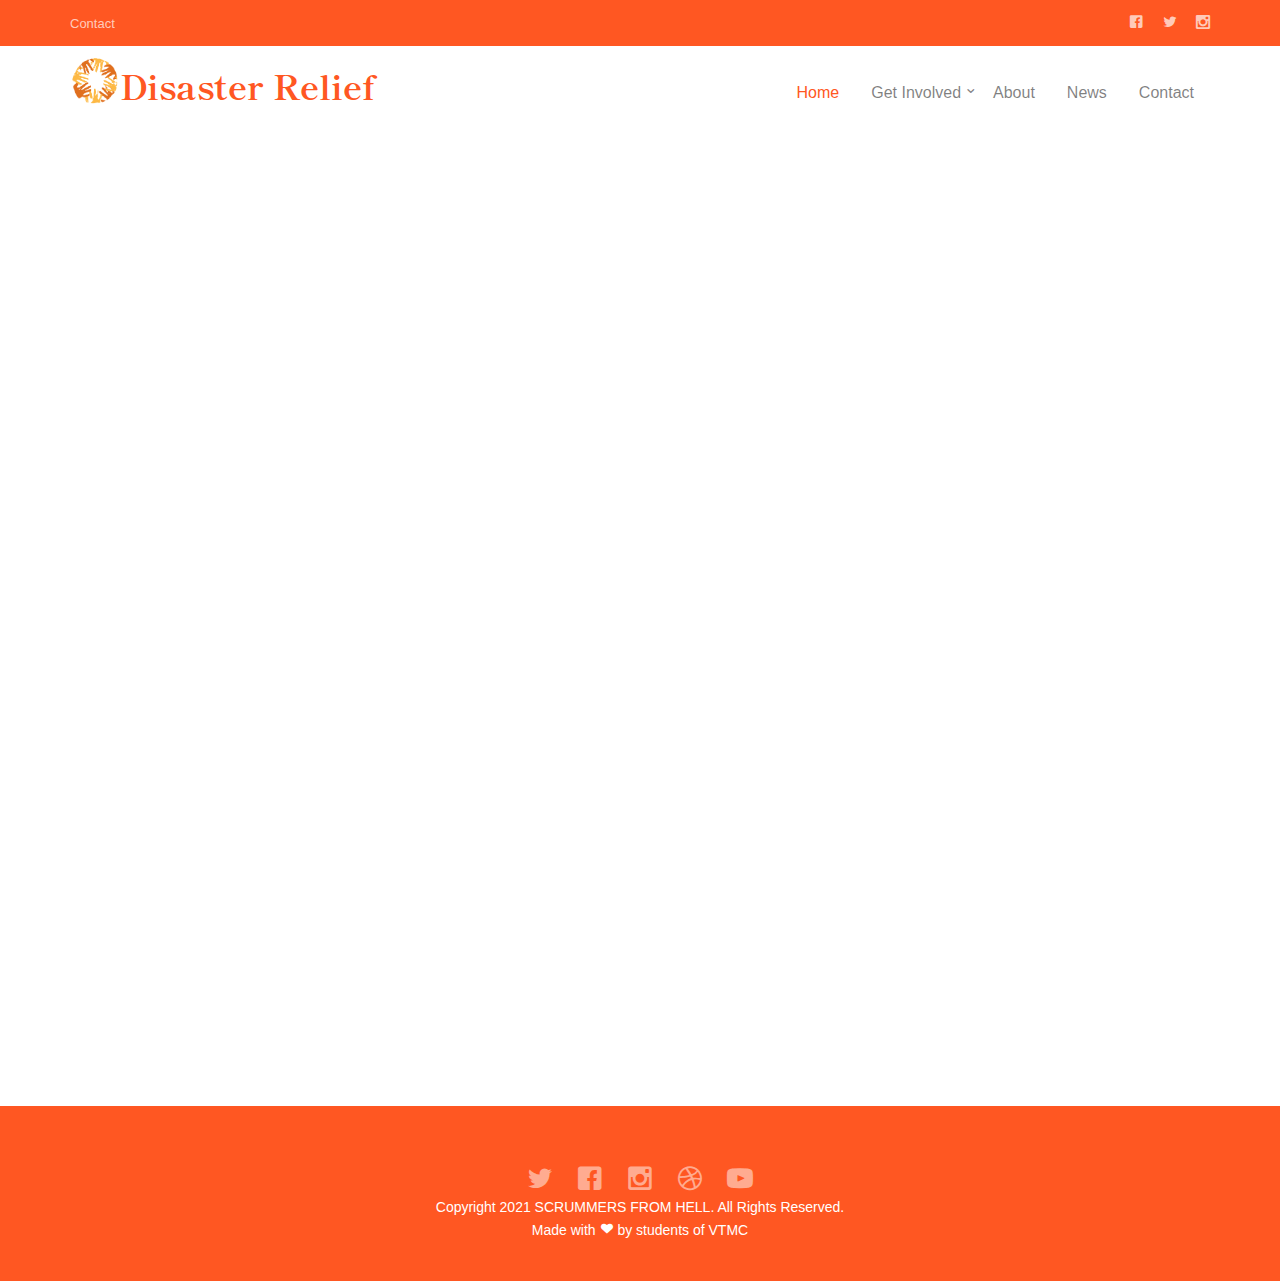
<file: donate.html>
<!DOCTYPE html>
<!--[if lt IE 7]>      <html class="no-js lt-ie9 lt-ie8 lt-ie7"> <![endif]-->
<!--[if IE 7]>         <html class="no-js lt-ie9 lt-ie8"> <![endif]-->
<!--[if IE 8]>         <html class="no-js lt-ie9"> <![endif]-->
<!--[if gt IE 8]><!-->
<html class="no-js">
<!--<![endif]-->

<head>
	<meta charset="utf-8">
	<meta http-equiv="X-UA-Compatible" content="IE=edge">
	<title>Disaster Relief &mdash;</title>
	<meta name="viewport" content="width=device-width, initial-scale=1">
	<meta name="description" content="Free HTML5 Template by FREEHTML5.CO" />
	<meta name="keywords" content="free html5, free template, free bootstrap, html5, css3, mobile first, responsive" />
	<meta name="author" content="FREEHTML5.CO" />

	<!-- 
	//////////////////////////////////////////////////////

	FREE HTML5 TEMPLATE 
	DESIGNED & DEVELOPED by FREEHTML5.CO
		
	Website: 		http://freehtml5.co/
	Email: 			info@freehtml5.co
	Twitter: 		http://twitter.com/fh5co
	Facebook: 		https://www.facebook.com/fh5co

	//////////////////////////////////////////////////////
	 -->

	<!-- Facebook and Twitter integration -->
	<meta property="og:title" content="" />
	<meta property="og:image" content="" />
	<meta property="og:url" content="" />
	<meta property="og:site_name" content="" />
	<meta property="og:description" content="" />
	<meta name="twitter:title" content="" />
	<meta name="twitter:image" content="" />
	<meta name="twitter:url" content="" />
	<meta name="twitter:card" content="" />

	<!-- Place favicon.ico and apple-touch-icon.png in the root directory -->
	<link rel="shortcut icon" href="favicon.ico">

	<!-- <link href='https://fonts.googleapis.com/css?family=Open+Sans:400,700,300' rel='stylesheet' type='text/css'> -->

	<!-- Animate.css -->
	<link rel="stylesheet" href="css/animate.css">
	<!-- Icomoon Icon Fonts-->
	<link rel="stylesheet" href="css/icomoon.css">
	<!-- Bootstrap  -->
	<link rel="stylesheet" href="css/bootstrap.css">
	<!-- Superfish -->
	<link rel="stylesheet" href="css/superfish.css">

	<link rel="stylesheet" href="css/style.css">
	<link rel="preconnect" href="https://fonts.gstatic.com">
	<link href="https://fonts.googleapis.com/css2?family=Shippori+Mincho+B1:wght@500&display=swap" rel="stylesheet">
	<!-- Icons font CSS-->
	<link href="vendor/mdi-font/css/material-design-iconic-font.min.css" rel="stylesheet" media="all">
	<link href="vendor/font-awesome-4.7/css/font-awesome.min.css" rel="stylesheet" media="all">
	<!-- Font special for pages-->
	<!-- <link href="https://fonts.googleapis.com/css?family=Open+Sans:300,300i,400,400i,600,600i,700,700i,800,800i" rel="stylesheet"> -->

	<!-- Vendor CSS-->
	<link href="vendor/select2/select2.min.css" rel="stylesheet" media="all">
	<link href="vendor/datepicker/daterangepicker.css" rel="stylesheet" media="all">

	<!-- Main CSS-->
	<link href="css/main.css" rel="stylesheet" media="all">


	<!-- Modernizr JS -->
	<script src="js/modernizr-2.6.2.min.js"></script>
	<!-- FOR IE9 below -->
	<!--[if lt IE 9]>
	<script src="js/respond.min.js"></script>
	<![endif]-->

</head>

<body>
	<div id="fh5co-wrapper">
		<div id="fh5co-page">
			<div class="header-top">
				<div class="container">
					<div class="row">
						<div class="col-md-6 col-sm-6 text-left fh5co-link">
							<!-- <a href="#">FAQ</a>
							<a href="#">Forum</a> -->
							<a href="contact.html">Contact</a>
						</div>
						<div class="col-md-6 col-sm-6 text-right fh5co-social">
							<a href="https://www.facebook.com/" class="grow"><i class="icon-facebook2"></i></a>
							<a href="https://www.twitter.com/" class="grow"><i class="icon-twitter2"></i></a>
							<a href="https://www.instagram.com/" class="grow"><i class="icon-instagram2"></i></a>
						</div>
					</div>
				</div>
			</div>
			<header id="fh5co-header-section" class="sticky-banner">
				<div class="container">
					<div class="nav-header">
						<a href="#" class="js-fh5co-nav-toggle fh5co-nav-toggle dark"><i></i></a>
						<h1 id="fh5co-logo"><a style="font-family: 'Shippori Mincho B1', serif;" href="index.html"><img
									id="logotipas" style="width: 50px;" src="images/distaster-logo.png"
									alt="logo">Disaster Relief</a></h1>
						<!-- START #fh5co-menu-wrap -->
						<nav id="fh5co-menu-wrap" role="navigation">
							<ul class="sf-menu" id="fh5co-primary-menu">
								<li class="active">
									<a href="index.html">Home</a>
								</li>
								<li>
									<a href="getInvolved.html" class="fh5co-sub-ddown">Get Involved</a>
									<ul class="fh5co-sub-menu">
										<li><a href="getInvolved.html#fh5co-services-section">Projects</a></li>

										<!-- <li><a href="#">Donate</a></li>
										<li><a href="#">Fundraise</a></li>
										<li><a href="#">Campaign</a></li>
										<li><a href="#">Philantrophy</a></li> -->
										<li><a href="getInvolved.html#get-in-touch">Volunteer</a></li>
									</ul>
								</li>
								<!-- <li>
									<a href="#" class="fh5co-sub-ddown">Projects</a>
									<ul class="fh5co-sub-menu">
										<li><a href="#">Water World</a></li>
										<li><a href="#">Cloth Giving</a></li>
										<li><a href="#">Medical Mission</a></li>
									</ul> 
								</li> -->
								<li><a href="about.html">About</a></li>
								<li><a href="blog.html">News</a></li>
								<li><a href="contact.html">Contact</a></li>
							</ul>
						</nav>
					</div>
				</div>
			</header>
			<br>
			<br>
			<div>
				<div class="container">
					<div class="row">
						<div class="col-md-8 col-md-offset-2 text-center heading-section animate-box">
							<h3>Giving is good medicine.</h3>
							<p>Everything Direct Relief does, every person whose life is saved or improved, stems from an act of generosity that's purely voluntary. You don't have to donate. That's why it's so extraordinary when you do.</p>
						</div>
					</div>
				</div>
			</div>


			<!-- end:header-top -->
			<div style="text-align:center;" id="thank-you" class="alert alert-success hide-form" role="alert">
				<h4 class="alert-heading">Well done!</h4>
				<p>Thank You for Your Donation!</p>
			</div>

			<div class="reg-form animate-box">
				<div class="row">
					<div class="wrapper wrapper--w790">
						<div class="card card-5">
							<div class="card-heading">
								<h2 class="title">Donation Form</h2>
							</div>
							<div class="card-body">
								<form id="reset-form" onsubmit="myFunction();reset();return false;" method="POST"
									target="hidden-form">
									<div class="form-row m-b-55">
										<div class="name">Name<span style="color:red">*</span></div>
										<div class="value">
											<div class="row row-space">
												<div class="col-2">
													<div class="input-group-desc">
														<input class="input--style-5" type="text" name="first_name"
															required>
														<label class="label--desc">first name</label>
													</div>
												</div>
												<div class="col-2">
													<div class="input-group-desc">
														<input class="input--style-5" type="text" name="last_name"
															required>
														<label class="label--desc">last name</label>
													</div>
												</div>
											</div>
										</div>
									</div>
									<!-- <div class="form-row">
										<div class="name">Company</div>
										<div class="value">
											<div class="input-group">
												<input class="input--style-5" type="text" name="company">
											</div>
										</div>
									</div> -->
									<!-- <div class="form-row">
										<div class="name">Email<span style="color:red">*</span></div>
										<div class="value">
											<div class="input-group">
												<input class="input--style-5" type="email" name="email" required>
											</div>
										</div>
									</div> -->

									<div class="form-row">
										<div class="name">Card type:<span style="color:red">*</span></div>
										<div class="value">
											<div class="input-group">
												<div class="rs-select2 js-select-simple select--no-search">
													<select name="subject">
														<option disabled="disabled" selected="selected">Choose option
														</option>
														<option>Visa</option>
														<option>Mastercard</option>
														<option>Debit</option>
														<option>Credit</option>
													</select>
													<div class="select-dropdown"></div>
												</div>
											</div>
										</div>
									</div>

									<div class="form-row m-b-55">
										<div class="name">Card Number<span style="color:red">*</span></div>
										<div class="value">
											<div class="input-group">
								
														<input class="input--style-5" type="text" name="phone">
														<label class="label--desc">Card Number</label>
				
											</div>
										</div>
									</div>
									<div class="form-row m-b-55">
										<div class="name">Sum to Donate<span style="color:red">*</span></div>
										<div class="value">
											<div class="input-group">
								
														<input class="input--style-5" type="text" name="phone">
														<label class="label--desc">EUR</label>
				
											</div>
										</div>
									</div>
									<!-- <div class="form-row">
										<div class="name">Message</div>
										<div class="value">
											<div>

												<textarea class="form-control input--style-6" rows="5"
													id="comment"></textarea>
											</div>
										</div>
									</div> -->

									<div>
										<button class="btn btn-primary btn-lg" type="submit">Submit</button>
									</div>
								</form>
							</div>
						</div>
					</div>
				</div>
			</div>
			<br>
			<br>


			<IFRAME style="display:none" name="hidden-form"></IFRAME>
			<!-- WE ARE THE WORLD -->




			<!-- fh5co-blog-section -->
			<footer>
				<div id="footer">
					<div class="container">
						<div class="row">
							<div class="col-md-6 col-md-offset-3 text-center">
								<p class="fh5co-social-icons">
									<a href="https://www.twitter.com/"><i class="icon-twitter2"></i></a>
									<a href="https://www.facebook.com"><i class="icon-facebook2"></i></a>
									<a href="https://www.instagram.com"><i class="icon-instagram"></i></a>
									<a href="https://www.dribbble.com"><i class="icon-dribbble2"></i></a>
									<a href="https://www.youtube.com"><i class="icon-youtube"></i></a>
								</p>
								<p>Copyright 2021 SCRUMMERS FROM HELL. All Rights Reserved. <br>Made with
									<i class="icon-heart3"></i> by students of VTMC
								</p>
							</div>
						</div>
					</div>
				</div>
			</footer>


		</div>
		<!-- END fh5co-page -->

	</div>
	<!-- END fh5co-wrapper -->

	<!-- jQuery -->


	<script src="js/jquery.min.js"></script>
	<!-- jQuery Easing -->
	<script src="js/jquery.easing.1.3.js"></script>
	<!-- Bootstrap -->
	<script src="js/bootstrap.min.js"></script>
	<!-- Waypoints -->
	<script src="js/jquery.waypoints.min.js"></script>
	<script src="js/sticky.js"></script>

	<!-- Stellar -->
	<script src="js/jquery.stellar.min.js"></script>
	<!-- Superfish -->
	<script src="js/hoverIntent.js"></script>
	<script src="js/superfish.js"></script>

	<!-- Main JS -->
	<script src="js/main.js"></script>
	<!-- Jquery JS-->
	<!-- <script src="vendor/jquery/jquery.min.js"></script> -->
	<!-- Vendor JS-->
	<script src="vendor/select2/select2.min.js"></script>
	<script src="vendor/datepicker/moment.min.js"></script>
	<script src="vendor/datepicker/daterangepicker.js"></script>


	<!-- Main JS-->
	<script src="js/global.js"></script>
	<script src="js/form.js"></script>

</body>

</html>
</file>
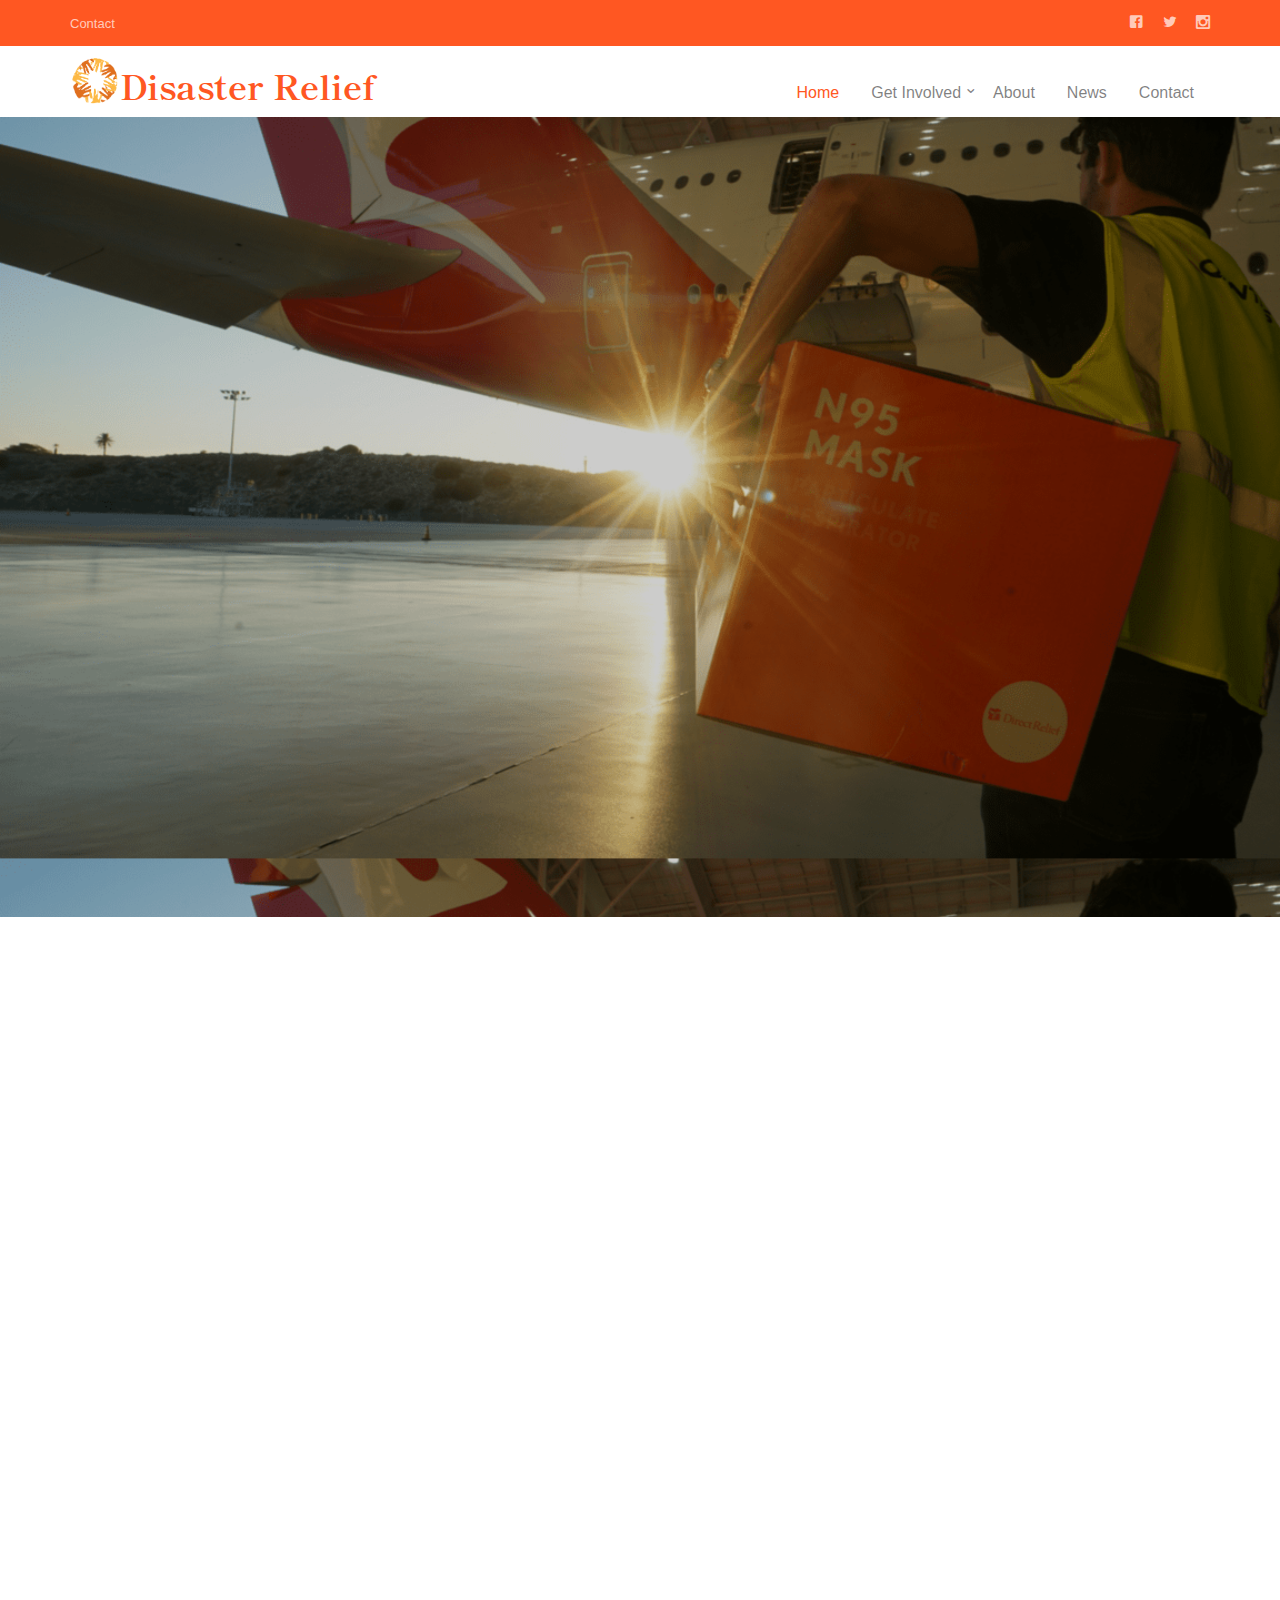
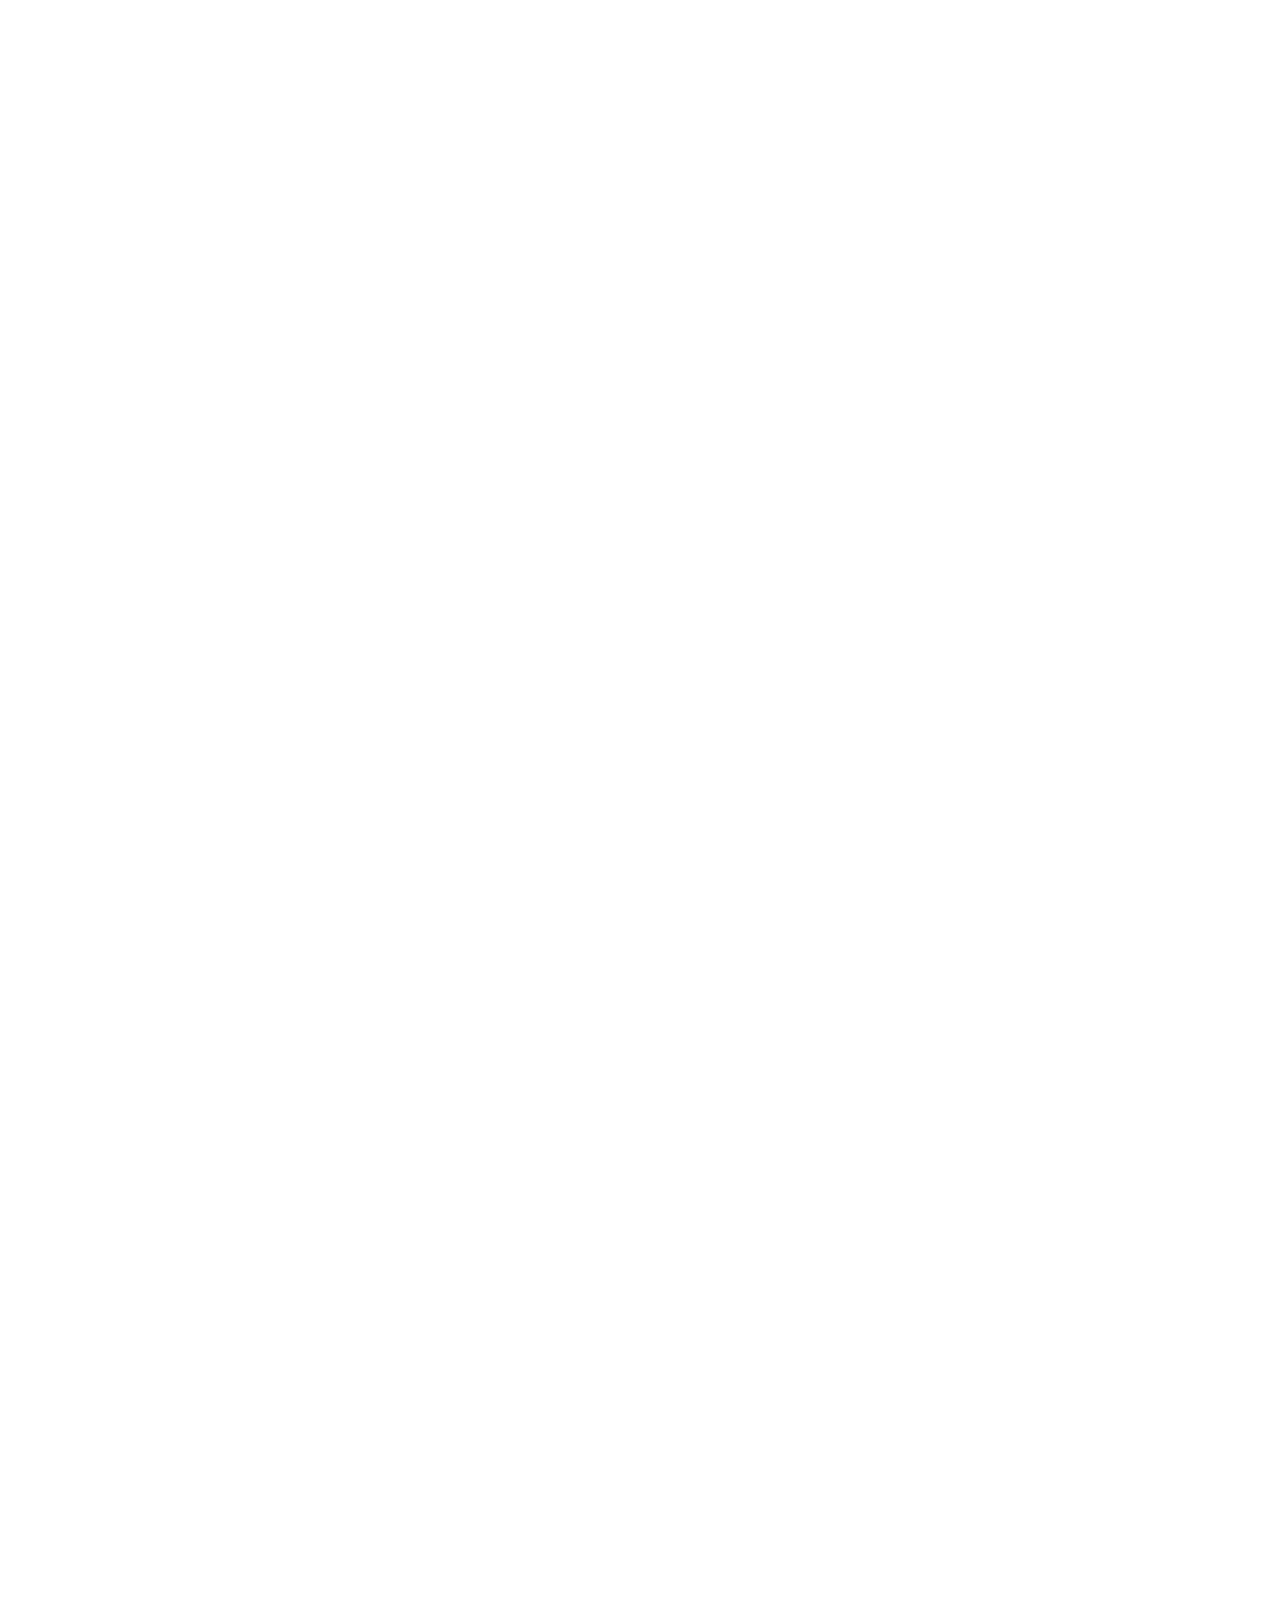
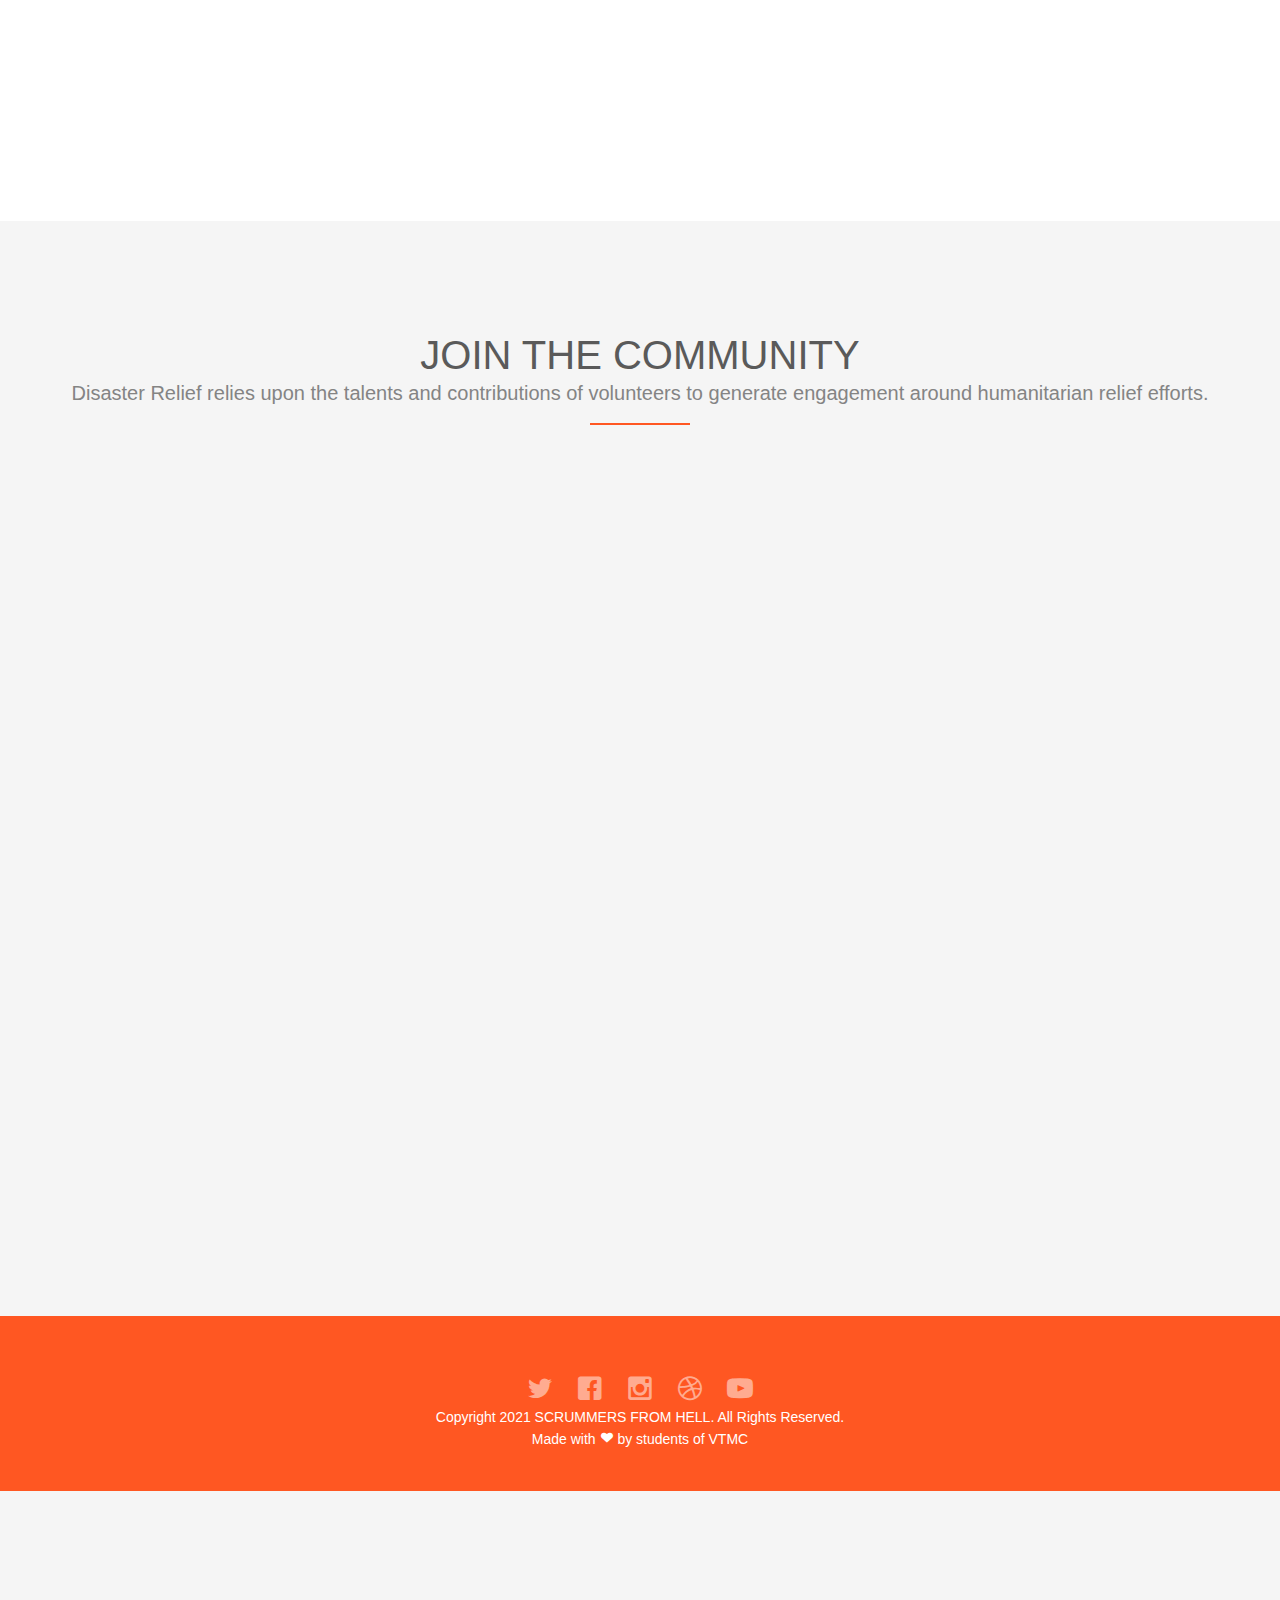
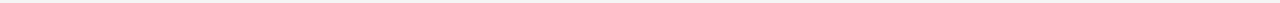
<file: getInvolved.html>
<!DOCTYPE html>
<!--[if lt IE 7]>      <html class="no-js lt-ie9 lt-ie8 lt-ie7"> <![endif]-->
<!--[if IE 7]>         <html class="no-js lt-ie9 lt-ie8"> <![endif]-->
<!--[if IE 8]>         <html class="no-js lt-ie9"> <![endif]-->
<!--[if gt IE 8]><!-->
<html class="no-js">
<!--<![endif]-->

<head>
	<meta charset="utf-8">
	<meta http-equiv="X-UA-Compatible" content="IE=edge">
	<title>Charity &mdash; 100% Free Fully Responsive HTML5 Template by FREEHTML5.co</title>
	<meta name="viewport" content="width=device-width, initial-scale=1">
	<meta name="description" content="Free HTML5 Template by FREEHTML5.CO" />
	<meta name="keywords" content="free html5, free template, free bootstrap, html5, css3, mobile first, responsive" />
	<meta name="author" content="FREEHTML5.CO" />

	<!-- 
	//////////////////////////////////////////////////////

	FREE HTML5 TEMPLATE 
	DESIGNED & DEVELOPED by FREEHTML5.CO
		
	Website: 		http://freehtml5.co/
	Email: 			info@freehtml5.co
	Twitter: 		http://twitter.com/fh5co
	Facebook: 		https://www.facebook.com/fh5co

	//////////////////////////////////////////////////////
	 -->

	<!-- Facebook and Twitter integration -->
	<meta property="og:title" content="" />
	<meta property="og:image" content="" />
	<meta property="og:url" content="" />
	<meta property="og:site_name" content="" />
	<meta property="og:description" content="" />
	<meta name="twitter:title" content="" />
	<meta name="twitter:image" content="" />
	<meta name="twitter:url" content="" />
	<meta name="twitter:card" content="" />

	<!-- Place favicon.ico and apple-touch-icon.png in the root directory -->
	<link rel="shortcut icon" href="favicon.ico">

	<!-- <link href='https://fonts.googleapis.com/css?family=Open+Sans:400,700,300' rel='stylesheet' type='text/css'> -->

	<!-- Animate.css -->
	<link rel="stylesheet" href="css/animate.css">
	<!-- Icomoon Icon Fonts-->
	<link rel="stylesheet" href="css/icomoon.css">
	<!-- Bootstrap  -->
	<link rel="stylesheet" href="css/bootstrap.css">
	<!-- Superfish -->
	<link rel="stylesheet" href="css/superfish.css">

	<link rel="stylesheet" href="css/style.css">
	<link rel="preconnect" href="https://fonts.gstatic.com">
	<link href="https://fonts.googleapis.com/css2?family=Shippori+Mincho+B1:wght@500&display=swap" rel="stylesheet">
	<!-- Icons font CSS-->
	<link href="vendor/mdi-font/css/material-design-iconic-font.min.css" rel="stylesheet" media="all">
	<link href="vendor/font-awesome-4.7/css/font-awesome.min.css" rel="stylesheet" media="all">
	<!-- Font special for pages-->
	<!-- <link href="https://fonts.googleapis.com/css?family=Open+Sans:300,300i,400,400i,600,600i,700,700i,800,800i" rel="stylesheet"> -->

	<!-- Vendor CSS-->
	<link href="vendor/select2/select2.min.css" rel="stylesheet" media="all">
	<link href="vendor/datepicker/daterangepicker.css" rel="stylesheet" media="all">

	<!-- Main CSS-->
	<link href="css/main.css" rel="stylesheet" media="all">


	<!-- Modernizr JS -->
	<script src="js/modernizr-2.6.2.min.js"></script>
	<!-- FOR IE9 below -->
	<!--[if lt IE 9]>
	<script src="js/respond.min.js"></script>
	<![endif]-->

</head>

<body>
	<div id="fh5co-wrapper"></div>
	<div id="fh5co-page">
		<div class="header-top">
			<div class="container">
				<div class="row">
					<div class="col-md-6 col-sm-6 text-left fh5co-link">
						<!-- <a href="#">FAQ</a>
						<a href="#">Forum</a> -->
						<a href="contact.html">Contact</a>
					</div>
					<div class="col-md-6 col-sm-6 text-right fh5co-social">
						<a href="https://www.facebook.com/" class="grow"><i class="icon-facebook2"></i></a>
						<a href="https://www.twitter.com/" class="grow"><i class="icon-twitter2"></i></a>
						<a href="https://www.instagram.com/" class="grow"><i class="icon-instagram2"></i></a>
					</div>
				</div>
			</div>
		</div>
		<header id="fh5co-header-section" class="sticky-banner">
			<div class="container">
				<div class="nav-header">
					<a href="#" class="js-fh5co-nav-toggle fh5co-nav-toggle dark"><i></i></a>
					<h1 id="fh5co-logo"><a style="font-family: 'Shippori Mincho B1', serif;" href="index.html"><img id="logotipas" style="width: 50px;" src="images/distaster-logo.png" alt="logo">Disaster Relief</a></h1>
					<!-- START #fh5co-menu-wrap -->
					<nav id="fh5co-menu-wrap" role="navigation">
						<ul class="sf-menu" id="fh5co-primary-menu">
							<li class="active">
								<a href="index.html">Home</a>
							</li>
							<li>
								<a href="getInvolved.html" class="fh5co-sub-ddown">Get Involved</a>
								<ul class="fh5co-sub-menu">
									<li><a href="#fh5co-services-section">Projects</a></li>

									<!-- <li><a href="#">Donate</a></li>
										<li><a href="#">Fundraise</a></li>
										<li><a href="#">Campaign</a></li>
										<li><a href="#">Philantrophy</a></li> -->
									<li><a href="#get-in-touch">Volunteer</a></li>
								</ul>
							</li>
							<!-- <li>
									<a href="#" class="fh5co-sub-ddown">Projects</a>
									<ul class="fh5co-sub-menu">
										<li><a href="#">Water World</a></li>
										<li><a href="#">Cloth Giving</a></li>
										<li><a href="#">Medical Mission</a></li>
									</ul> 
								</li> -->
							<li><a href="about.html">About</a></li>
							<li><a href="blog.html">News</a></li>
							<li><a href="contact.html">Contact</a></li>
						</ul>
					</nav>
				</div>
			</div>
		</header>
		<div class="fh5co-hero">
			<div class="fh5co-overlay"></div>
			<div class="fh5co-cover text-center" data-stellar-background-ratio="0.5" style="background-image: url(images/man_box_plane.png);">
				<div class="desc animate-box">
					<h2>Get <strong> Involved</strong></h2>
				
					<span><a class="btn btn-primary btn-lg" href="donate.html">Donate Now</a></span>
				</div>
			</div>

		</div>

		<div id="fh5co-portfolio">
			<div class="container">

				<div class="row">
					<div class="col-md-8 col-md-offset-2 text-center heading-section animate-box">
						<h3>Disaster Relief Done Right</h3>
						<p>Disaster response requires rapid mobilization, but the help must be of the right type.
							Disaster Relief’s efforts are fast, yet always in direct response to specific requests
							from local partners and are coordinated with other organizations and public agencies to
							ensure the most efficient use of resources.</p>
					</div>
				</div>
				<div class="row row-bottom-padded-md">
					<div class="col-md-12">
						<ul id="fh5co-portfolio-list">

							<li class="two-third animate-box" data-animate-effect="fadeIn"
								style="background-image: url(images/samaritans.jpg); ">
								<a href="#" class="color-3">
									<div class="case-studies-summary">
										<span>Give Love</span>
										<h2>Donation is caring</h2>
									</div>
								</a>
							</li>

							<li class="one-third animate-box" data-animate-effect="fadeIn"
								style="background-image: url(images/mask.jpg); ">
								<a href="#" class="color-4">
									<div class="case-studies-summary">
										<span>Give Love</span>
										<h2>Donation is caring</h2>
									</div>
								</a>
							</li>

							<li class="one-third animate-box" data-animate-effect="fadeIn"
								style="background-image: url(images/boxes.jpg); ">
								<a href="#" class="color-5">
									<div class="case-studies-summary">
										<span>Give Love</span>
										<h2>Donation is caring</h2>
									</div>
								</a>
							</li>
							<li class="two-third animate-box" data-animate-effect="fadeIn"
								style="background-image: url(images/tortola12-e1606774866833.jpeg); ">
								<a href="#" class="color-6">
									<div class="case-studies-summary">
										<span>Give Love</span>
										<h2>Donation is caring</h2>
									</div>
								</a>
							</li>
						</ul>
					</div>
				</div>

				<div class="row">
					<div class="col-md-4 col-md-offset-4 text-center animate-box">
						<a href="blog.html" class="btn btn-primary btn-lg">See More</a>
					</div>
				</div>
			</div>
		</div>
		<!-- fh5co-content-section -->

		<div id="fh5co-services-section">
			<div class="container">
				<div class="row">
					<div class="col-md-8 col-md-offset-2 text-center heading-section animate-box">
						<h3 id="our_projects">Our Projects. Support Us</h3>
						<p>Direct Relief draws vision, strength, and expertise from an outstanding Board of Directors, a
							distinguished International Advisory Board, and several hundred volunteers who contribute
							their time, talent, and energy to the organization in many ways.</p>
					</div>
				</div>
			</div>
			<div class="container">
				<div class="row text-center">
					<div class="col-md-4 col-sm-4">
						<div class="services animate-box">
							<span><i class="icon-heart"></i></span>
							<h3>COVID-19 Relief</h3>
							<p>Every aspect of Direct Relief’s organizational capacity is devoted to the coronavirus
								response.</p>
							<p><a href="https://www.directrelief.org/emergency/coronavirus-outbreak/">Learn More...</a>
							</p>
						</div>
					</div>
					<div class="col-md-4 col-sm-4">
						<div class="services animate-box">
							<span><i class="icon-heart"></i></span>
							<h3>Hurricane Relief</h3>
							<p>Direct Relief responds each hurricane season before disaster strikes by staging emergency
								medicine with health ...</p>
							<p><a href="https://www.directrelief.org/emergency/hurricanes/">Learn More...</a></p>
						</div>
					</div>
					<div class="col-md-4 col-sm-4 ">
						<div class="services animate-box">
							<span><i class="icon-heart"></i></span>
							<h3>Earthquake Relief</h3>
							<p>Earthquakes strike without warning, rapidly causing numerous deaths and injuries. When
								they occur on coastlines or ...</p>
							<p><a href="https://www.directrelief.org/emergency/earthquakes/">Learn More...</a></p>
						</div>
					</div>
					<div class="col-md-4 col-sm-4">
						<div class="services animate-box">
							<span><i class="icon-heart"></i></span>
							<h3>Humanitarian Crisis</h3>
							<p>Lebanon Relief
								A deadly blast ripped across Beirut on Aug. 4
								The explosion killed more than 150 people, injured thousands, and ...</p>
							<p><a href="https://www.directrelief.org/emergency/lebanon-relief-beirut-explosion/">Learn
									More...</a></p>
						</div>
					</div>
					<div class="col-md-4 col-sm-4">
						<div class="services animate-box">
							<span><i class="icon-heart"></i></span>
							<h3>Rohingya Refugee Crisis</h3>
							<p>More than 800,000 refugees from Myanmar are now living in camps near Cox's Bazar,
								Bangladesh.</p>
							<p><a href="https://www.directrelief.org/emergency/rohingya-refugee-crisis/">Learn
									More...</a></p>
						</div>
					</div>
					<div class="col-md-4 col-sm-4">
						<div class="services animate-box">
							<span><i class="icon-heart"></i></span>
							<h3>Conflict Relief</h3>
							<p>After violence broke out in in Nagorno-Karabakh in September, doctors began to enter the
								conflict zone.</p>
							<p><a
									href="https://www.directrelief.org/2020/10/as-conflict-roils-nagorno-karabakh-medical-aid-makes-its-way-to-the-region/">Learn
									More...</a></p>
						</div>
					</div>
				</div>
			</div>
		</div>

		<!-- END What we do -->


		<!-- Volunteer START -->
<div id="get-in-touch"></div>
		<div id="fh5co-feature-product" class="fh5co-section-gray">
			<div class="container">
				<div class="row">
					<div class="col-md-12 text-center heading-section">
						<h3>JOIN THE COMMUNITY</h3>
						<p>Disaster Relief relies upon the talents and contributions of volunteers to generate
							engagement around humanitarian relief efforts.</p>
					</div>
				</div>

				<div class="row row-bottom-padded-md">
					<div class="col-md-12 text-center animate-box">
						<p><img src="images/Volunteer.jpg" alt="Free HTML5 Bootstrap Template" class="img-responsive">
						</p>
					</div>

				</div>
			</div>
			<!-- Volunteer END -->

			<!-- GET IN TOUCH! -->


			<div class="row">
				<div class="col-md-4 col-md-offset-4 text-center animate-box">
					<button></button>
					<button onclick="$('#thank-you').hide();$('#hidden-form').toggle(); return false;"
						class="btn btn-primary btn-lg">GET IN
						TOUCH
						&nbsp;<span class="caret"></span></button>
				</div>
			</div>
			<div>
				<br>
			</div>

			<div id="hidden-form" class="reg-form hide-form animate-box">
				<div class="row">
					<div class="wrapper wrapper--w790">
						<div class="card card-5">
							<div class="card-heading">
								<h2 class="title">Inquiry Form</h2>
							</div>
							<div class="card-body">
								<form id="reset-form" onsubmit="myFunction();reset();return false;" method="POST" target="hidden-form">
									<div class="form-row m-b-55">
										<div class="name">Name<span style="color:red">*</span></div>
										<div class="value">
											<div class="row row-space">
												<div class="col-2">
													<div class="input-group-desc">
														<input class="input--style-5" type="text" name="first_name" required>
														<label class="label--desc">first name</label>
													</div>
												</div>
												<div class="col-2">
													<div class="input-group-desc">
														<input class="input--style-5" type="text" name="last_name" required>
														<label class="label--desc">last name</label>
													</div>
												</div>
											</div>
										</div>
									</div>
									<!-- <div class="form-row">
										<div class="name">Company</div>
										<div class="value">
											<div class="input-group">
												<input class="input--style-5" type="text" name="company">
											</div>
										</div>
									</div> -->
									<div class="form-row">
										<div class="name">Email<span style="color:red">*</span></div>
										<div class="value">
											<div class="input-group">
												<input class="input--style-5" type="email" name="email" required>
											</div>
										</div>
									</div>
									<div class="form-row m-b-55">
										<div class="name">Phone<span style="color:red">*</span></div>
										<div class="value">
											<div class="row row-refine">
												<div class="col-3">
													<div class="input-group-desc">
														<input class="input--style-5" type="text" name="area_code" required>
														<label class="label--desc">Area Code</label>
													</div>
												</div>
												<div class="col-9">
													<div class="input-group-desc">
														<input class="input--style-5" type="text" name="phone">
														<label class="label--desc">Phone Number</label>
													</div>
												</div>
											</div>
										</div>
									</div>
									<div class="form-row">
										<div class="name">Purpose of inquiry<span style="color:red">*</span></div>
										<div class="value">
											<div class="input-group">
												<div class="rs-select2 js-select-simple select--no-search">
													<select name="subject">
														<option disabled="disabled" selected="selected">Choose option
														</option>
														<option>Become a Volunteer</option>
														<option>Business / Partnership</option>
														<option>Press</option>
														<option>Other</option>
													</select>
													<div class="select-dropdown"></div>
												</div>
											</div>
										</div>
									</div>
									<div class="form-row">
										<div class="name">Message</div>
										<div class="value">
											<div>

												<textarea class="form-control input--style-6" rows="5"
													id="comment"></textarea>
											</div>
										</div>
									</div>
								
									<div>
										<button class="btn btn-primary btn-lg" type="submit">Submit</button>
									</div>
								</form>
							</div>
						</div>
					</div>
				</div>
			</div>
			<div>
				<br>
			</div>


			<div style="text-align:center;" id="thank-you" class="alert alert-success hide-form" role="alert">
				<h4 class="alert-heading">Well done!</h4>
				<p>Thank You for Your inquiry. We will contact You soon!</p>
			</div>


			<IFRAME style="display:none" name="hidden-form"></IFRAME>


			<!-- fh5co-blog-section -->
			<footer>
				<div id="footer">
					<div class="container">
						<div class="row">
							<div class="col-md-6 col-md-offset-3 text-center">
								<p class="fh5co-social-icons">
									<a href="https://www.twitter.com/"><i class="icon-twitter2"></i></a>
									<a href="https://www.facebook.com"><i class="icon-facebook2"></i></a>
									<a href="https://www.instagram.com"><i class="icon-instagram"></i></a>
									<a href="https://www.dribbble.com"><i class="icon-dribbble2"></i></a>
									<a href="https://www.youtube.com"><i class="icon-youtube"></i></a>
								</p>
								<p>Copyright 2021 SCRUMMERS FROM HELL. All Rights Reserved. <br>Made with
									<i class="icon-heart3"></i> by students of VTMC</p>
							</div>
						</div>
					</div>
				</div>
			</footer>


		</div>
		<!-- END fh5co-page -->

	</div>
	<!-- END fh5co-wrapper -->

	<!-- jQuery -->


	<script src="js/jquery.min.js"></script>
	<!-- jQuery Easing -->
	<script src="js/jquery.easing.1.3.js"></script>
	<!-- Bootstrap -->
	<script src="js/bootstrap.min.js"></script>
	<!-- Waypoints -->
	<script src="js/jquery.waypoints.min.js"></script>
	<script src="js/sticky.js"></script>

	<!-- Stellar -->
	<script src="js/jquery.stellar.min.js"></script>
	<!-- Superfish -->
	<script src="js/hoverIntent.js"></script>
	<script src="js/superfish.js"></script>

	<!-- Main JS -->
	<script src="js/main.js"></script>
	<!-- Jquery JS-->
	<!-- <script src="vendor/jquery/jquery.min.js"></script> -->
	<!-- Vendor JS-->
	<script src="vendor/select2/select2.min.js"></script>
	<script src="vendor/datepicker/moment.min.js"></script>
	<script src="vendor/datepicker/daterangepicker.js"></script>


	<!-- Main JS-->
	<script src="js/global.js"></script>
	<script src="js/form.js"></script>

</body>

</html>
</file>
<file: css/icomoon.css>
@font-face {
    font-family: 'icomoon';
    src:    url('fonts/icomoon.eot?1oniuf');
    src:    url('fonts/icomoon.eot?1oniuf#iefix') format('embedded-opentype'),
        url('fonts/icomoon.ttf?1oniuf') format('truetype'),
        url('fonts/icomoon.woff?1oniuf') format('woff'),
        url('fonts/icomoon.svg?1oniuf#icomoon') format('svg');
    font-weight: normal;
    font-style: normal;
}

[class^="icon-"], [class*=" icon-"] {
    /* use !important to prevent issues with browser extensions that change fonts */
    font-family: 'icomoon' !important;
    speak: none;
    font-style: normal;
    font-weight: normal;
    font-variant: normal;
    text-transform: none;
    line-height: 1;

    /* Better Font Rendering =========== */
    -webkit-font-smoothing: antialiased;
    -moz-osx-font-smoothing: grayscale;
}

.icon-mobile:before {
    content: "\e000";
}
.icon-laptop:before {
    content: "\e001";
}
.icon-desktop:before {
    content: "\e002";
}
.icon-tablet:before {
    content: "\e003";
}
.icon-phone:before {
    content: "\e004";
}
.icon-document:before {
    content: "\e005";
}
.icon-documents:before {
    content: "\e006";
}
.icon-search:before {
    content: "\e007";
}
.icon-clipboard:before {
    content: "\e008";
}
.icon-newspaper:before {
    content: "\e009";
}
.icon-notebook:before {
    content: "\e00a";
}
.icon-book-open:before {
    content: "\e00b";
}
.icon-browser:before {
    content: "\e00c";
}
.icon-calendar:before {
    content: "\e00d";
}
.icon-presentation:before {
    content: "\e00e";
}
.icon-picture:before {
    content: "\e00f";
}
.icon-pictures:before {
    content: "\e010";
}
.icon-video:before {
    content: "\e011";
}
.icon-camera:before {
    content: "\e012";
}
.icon-printer:before {
    content: "\e013";
}
.icon-toolbox:before {
    content: "\e014";
}
.icon-briefcase:before {
    content: "\e015";
}
.icon-wallet:before {
    content: "\e016";
}
.icon-gift:before {
    content: "\e017";
}
.icon-bargraph:before {
    content: "\e018";
}
.icon-grid:before {
    content: "\e019";
}
.icon-expand:before {
    content: "\e01a";
}
.icon-focus:before {
    content: "\e01b";
}
.icon-edit:before {
    content: "\e01c";
}
.icon-adjustments:before {
    content: "\e01d";
}
.icon-ribbon:before {
    content: "\e01e";
}
.icon-hourglass:before {
    content: "\e01f";
}
.icon-lock:before {
    content: "\e020";
}
.icon-megaphone:before {
    content: "\e021";
}
.icon-shield:before {
    content: "\e022";
}
.icon-trophy:before {
    content: "\e023";
}
.icon-flag:before {
    content: "\e024";
}
.icon-map:before {
    content: "\e025";
}
.icon-puzzle:before {
    content: "\e026";
}
.icon-basket:before {
    content: "\e027";
}
.icon-envelope:before {
    content: "\e028";
}
.icon-streetsign:before {
    content: "\e029";
}
.icon-telescope:before {
    content: "\e02a";
}
.icon-gears:before {
    content: "\e02b";
}
.icon-key:before {
    content: "\e02c";
}
.icon-paperclip:before {
    content: "\e02d";
}
.icon-attachment:before {
    content: "\e02e";
}
.icon-pricetags:before {
    content: "\e02f";
}
.icon-lightbulb:before {
    content: "\e030";
}
.icon-layers:before {
    content: "\e031";
}
.icon-pencil:before {
    content: "\e032";
}
.icon-tools:before {
    content: "\e033";
}
.icon-tools-2:before {
    content: "\e034";
}
.icon-scissors:before {
    content: "\e035";
}
.icon-paintbrush:before {
    content: "\e036";
}
.icon-magnifying-glass:before {
    content: "\e037";
}
.icon-circle-compass:before {
    content: "\e038";
}
.icon-linegraph:before {
    content: "\e039";
}
.icon-mic:before {
    content: "\e03a";
}
.icon-strategy:before {
    content: "\e03b";
}
.icon-beaker:before {
    content: "\e03c";
}
.icon-caution:before {
    content: "\e03d";
}
.icon-recycle:before {
    content: "\e03e";
}
.icon-anchor:before {
    content: "\e03f";
}
.icon-profile-male:before {
    content: "\e040";
}
.icon-profile-female:before {
    content: "\e041";
}
.icon-bike:before {
    content: "\e042";
}
.icon-wine:before {
    content: "\e043";
}
.icon-hotairballoon:before {
    content: "\e044";
}
.icon-globe:before {
    content: "\e045";
}
.icon-genius:before {
    content: "\e046";
}
.icon-map-pin:before {
    content: "\e047";
}
.icon-dial:before {
    content: "\e048";
}
.icon-chat:before {
    content: "\e049";
}
.icon-heart:before {
    content: "\e04a";
}
.icon-cloud:before {
    content: "\e04b";
}
.icon-upload:before {
    content: "\e04c";
}
.icon-download:before {
    content: "\e04d";
}
.icon-target:before {
    content: "\e04e";
}
.icon-hazardous:before {
    content: "\e04f";
}
.icon-piechart:before {
    content: "\e050";
}
.icon-speedometer:before {
    content: "\e051";
}
.icon-global:before {
    content: "\e052";
}
.icon-compass:before {
    content: "\e053";
}
.icon-lifesaver:before {
    content: "\e054";
}
.icon-clock:before {
    content: "\e055";
}
.icon-aperture:before {
    content: "\e056";
}
.icon-quote:before {
    content: "\e057";
}
.icon-scope:before {
    content: "\e058";
}
.icon-alarmclock:before {
    content: "\e059";
}
.icon-refresh:before {
    content: "\e05a";
}
.icon-happy:before {
    content: "\e05b";
}
.icon-sad:before {
    content: "\e05c";
}
.icon-facebook:before {
    content: "\e05d";
}
.icon-twitter:before {
    content: "\e05e";
}
.icon-googleplus:before {
    content: "\e05f";
}
.icon-rss:before {
    content: "\e060";
}
.icon-tumblr:before {
    content: "\e061";
}
.icon-linkedin:before {
    content: "\e062";
}
.icon-dribbble:before {
    content: "\e063";
}
.icon-box2:before {
    content: "\ea82";
}
.icon-write:before {
    content: "\ea83";
}
.icon-clock2:before {
    content: "\ea84";
}
.icon-reply2:before {
    content: "\ea85";
}
.icon-reply-all2:before {
    content: "\ea86";
}
.icon-forward2:before {
    content: "\ea87";
}
.icon-flag2:before {
    content: "\ea88";
}
.icon-search2:before {
    content: "\ea89";
}
.icon-trash2:before {
    content: "\ea8a";
}
.icon-envelope2:before {
    content: "\ea8b";
}
.icon-bubble:before {
    content: "\ea8c";
}
.icon-bubbles:before {
    content: "\ea8d";
}
.icon-user2:before {
    content: "\ea8e";
}
.icon-users2:before {
    content: "\ea8f";
}
.icon-cloud2:before {
    content: "\ea90";
}
.icon-download2:before {
    content: "\ea91";
}
.icon-upload2:before {
    content: "\ea92";
}
.icon-rain:before {
    content: "\ea93";
}
.icon-sun:before {
    content: "\ea94";
}
.icon-moon2:before {
    content: "\ea95";
}
.icon-bell2:before {
    content: "\ea96";
}
.icon-folder2:before {
    content: "\ea97";
}
.icon-pin2:before {
    content: "\ea98";
}
.icon-sound2:before {
    content: "\ea99";
}
.icon-microphone:before {
    content: "\ea9a";
}
.icon-camera2:before {
    content: "\ea9b";
}
.icon-image2:before {
    content: "\ea9c";
}
.icon-cog2:before {
    content: "\ea9d";
}
.icon-calendar2:before {
    content: "\ea9e";
}
.icon-book2:before {
    content: "\ea9f";
}
.icon-map-marker:before {
    content: "\eaa0";
}
.icon-store:before {
    content: "\eaa1";
}
.icon-support:before {
    content: "\eaa2";
}
.icon-tag2:before {
    content: "\eaa3";
}
.icon-heart2:before {
    content: "\eaa4";
}
.icon-video-camera:before {
    content: "\eaa5";
}
.icon-trophy2:before {
    content: "\eaa6";
}
.icon-cart:before {
    content: "\eaa7";
}
.icon-eye2:before {
    content: "\eaa8";
}
.icon-cancel:before {
    content: "\eaa9";
}
.icon-chart:before {
    content: "\eaaa";
}
.icon-target2:before {
    content: "\eaab";
}
.icon-printer2:before {
    content: "\eaac";
}
.icon-location2:before {
    content: "\eaad";
}
.icon-bookmark2:before {
    content: "\eaae";
}
.icon-monitor:before {
    content: "\eaaf";
}
.icon-cross2:before {
    content: "\eab0";
}
.icon-plus2:before {
    content: "\eab1";
}
.icon-left:before {
    content: "\eab2";
}
.icon-up:before {
    content: "\eab3";
}
.icon-browser2:before {
    content: "\eab4";
}
.icon-windows:before {
    content: "\eab5";
}
.icon-switch2:before {
    content: "\eab6";
}
.icon-dashboard:before {
    content: "\eab7";
}
.icon-play:before {
    content: "\eab8";
}
.icon-fast-forward:before {
    content: "\eab9";
}
.icon-next:before {
    content: "\eaba";
}
.icon-refresh2:before {
    content: "\eabb";
}
.icon-film:before {
    content: "\eabc";
}
.icon-home2:before {
    content: "\eabd";
}
.icon-add-to-list:before {
    content: "\e901";
}
.icon-classic-computer:before {
    content: "\e902";
}
.icon-controller-fast-backward:before {
    content: "\e903";
}
.icon-creative-commons-attribution:before {
    content: "\e904";
}
.icon-creative-commons-noderivs:before {
    content: "\e905";
}
.icon-creative-commons-noncommercial-eu:before {
    content: "\e906";
}
.icon-creative-commons-noncommercial-us:before {
    content: "\e907";
}
.icon-creative-commons-public-domain:before {
    content: "\e908";
}
.icon-creative-commons-remix:before {
    content: "\e909";
}
.icon-creative-commons-share:before {
    content: "\e90a";
}
.icon-creative-commons-sharealike:before {
    content: "\e90b";
}
.icon-creative-commons:before {
    content: "\e90c";
}
.icon-document-landscape:before {
    content: "\e90d";
}
.icon-remove-user:before {
    content: "\e90e";
}
.icon-warning:before {
    content: "\e90f";
}
.icon-arrow-bold-down:before {
    content: "\e910";
}
.icon-arrow-bold-left:before {
    content: "\e911";
}
.icon-arrow-bold-right:before {
    content: "\e912";
}
.icon-arrow-bold-up:before {
    content: "\e913";
}
.icon-arrow-down:before {
    content: "\e914";
}
.icon-arrow-left:before {
    content: "\e915";
}
.icon-arrow-long-down:before {
    content: "\e916";
}
.icon-arrow-long-left:before {
    content: "\e917";
}
.icon-arrow-long-right:before {
    content: "\e918";
}
.icon-arrow-long-up:before {
    content: "\e919";
}
.icon-arrow-right:before {
    content: "\e91a";
}
.icon-arrow-up:before {
    content: "\e91b";
}
.icon-arrow-with-circle-down:before {
    content: "\e91c";
}
.icon-arrow-with-circle-left:before {
    content: "\e91d";
}
.icon-arrow-with-circle-right:before {
    content: "\e91e";
}
.icon-arrow-with-circle-up:before {
    content: "\e91f";
}
.icon-bookmark:before {
    content: "\e920";
}
.icon-bookmarks:before {
    content: "\e921";
}
.icon-chevron-down:before {
    content: "\e922";
}
.icon-chevron-left:before {
    content: "\e923";
}
.icon-chevron-right:before {
    content: "\e924";
}
.icon-chevron-small-down:before {
    content: "\e925";
}
.icon-chevron-small-left:before {
    content: "\e926";
}
.icon-chevron-small-right:before {
    content: "\e927";
}
.icon-chevron-small-up:before {
    content: "\e928";
}
.icon-chevron-thin-down:before {
    content: "\e929";
}
.icon-chevron-thin-left:before {
    content: "\e92a";
}
.icon-chevron-thin-right:before {
    content: "\e92b";
}
.icon-chevron-thin-up:before {
    content: "\e92c";
}
.icon-chevron-up:before {
    content: "\e92d";
}
.icon-chevron-with-circle-down:before {
    content: "\e92e";
}
.icon-chevron-with-circle-left:before {
    content: "\e92f";
}
.icon-chevron-with-circle-right:before {
    content: "\e930";
}
.icon-chevron-with-circle-up:before {
    content: "\e931";
}
.icon-cloud3:before {
    content: "\e932";
}
.icon-controller-fast-forward:before {
    content: "\e933";
}
.icon-controller-jump-to-start:before {
    content: "\e934";
}
.icon-controller-next:before {
    content: "\e935";
}
.icon-controller-paus:before {
    content: "\e936";
}
.icon-controller-play:before {
    content: "\e937";
}
.icon-controller-record:before {
    content: "\e938";
}
.icon-controller-stop:before {
    content: "\e939";
}
.icon-controller-volume:before {
    content: "\e93a";
}
.icon-dot-single:before {
    content: "\e93b";
}
.icon-dots-three-horizontal:before {
    content: "\e93c";
}
.icon-dots-three-vertical:before {
    content: "\e93d";
}
.icon-dots-two-horizontal:before {
    content: "\e93e";
}
.icon-dots-two-vertical:before {
    content: "\e93f";
}
.icon-download3:before {
    content: "\e940";
}
.icon-emoji-flirt:before {
    content: "\e941";
}
.icon-flow-branch:before {
    content: "\e942";
}
.icon-flow-cascade:before {
    content: "\e943";
}
.icon-flow-line:before {
    content: "\e944";
}
.icon-flow-parallel:before {
    content: "\e945";
}
.icon-flow-tree:before {
    content: "\e946";
}
.icon-install:before {
    content: "\e947";
}
.icon-layers2:before {
    content: "\e948";
}
.icon-open-book:before {
    content: "\e949";
}
.icon-resize-100:before {
    content: "\e94a";
}
.icon-resize-full-screen:before {
    content: "\e94b";
}
.icon-save:before {
    content: "\e94c";
}
.icon-select-arrows:before {
    content: "\e94d";
}
.icon-sound-mute:before {
    content: "\e94e";
}
.icon-sound:before {
    content: "\e94f";
}
.icon-trash:before {
    content: "\e950";
}
.icon-triangle-down:before {
    content: "\e951";
}
.icon-triangle-left:before {
    content: "\e952";
}
.icon-triangle-right:before {
    content: "\e953";
}
.icon-triangle-up:before {
    content: "\e954";
}
.icon-uninstall:before {
    content: "\e955";
}
.icon-upload-to-cloud:before {
    content: "\e956";
}
.icon-upload3:before {
    content: "\e957";
}
.icon-add-user:before {
    content: "\e958";
}
.icon-address:before {
    content: "\e959";
}
.icon-adjust:before {
    content: "\e95a";
}
.icon-air:before {
    content: "\e95b";
}
.icon-aircraft-landing:before {
    content: "\e95c";
}
.icon-aircraft-take-off:before {
    content: "\e95d";
}
.icon-aircraft:before {
    content: "\e95e";
}
.icon-align-bottom:before {
    content: "\e95f";
}
.icon-align-horizontal-middle:before {
    content: "\e960";
}
.icon-align-left:before {
    content: "\e961";
}
.icon-align-right:before {
    content: "\e962";
}
.icon-align-top:before {
    content: "\e963";
}
.icon-align-vertical-middle:before {
    content: "\e964";
}
.icon-archive:before {
    content: "\e965";
}
.icon-area-graph:before {
    content: "\e966";
}
.icon-attachment2:before {
    content: "\e967";
}
.icon-awareness-ribbon:before {
    content: "\e968";
}
.icon-back-in-time:before {
    content: "\e969";
}
.icon-back:before {
    content: "\e96a";
}
.icon-bar-graph:before {
    content: "\e96b";
}
.icon-battery:before {
    content: "\e96c";
}
.icon-beamed-note:before {
    content: "\e96d";
}
.icon-bell:before {
    content: "\e96e";
}
.icon-blackboard:before {
    content: "\e96f";
}
.icon-block:before {
    content: "\e970";
}
.icon-book:before {
    content: "\e971";
}
.icon-bowl:before {
    content: "\e972";
}
.icon-box:before {
    content: "\e973";
}
.icon-briefcase2:before {
    content: "\e974";
}
.icon-browser3:before {
    content: "\e975";
}
.icon-brush:before {
    content: "\e976";
}
.icon-bucket:before {
    content: "\e977";
}
.icon-cake:before {
    content: "\e978";
}
.icon-calculator:before {
    content: "\e979";
}
.icon-calendar3:before {
    content: "\e97a";
}
.icon-camera3:before {
    content: "\e97b";
}
.icon-ccw:before {
    content: "\e97c";
}
.icon-chat2:before {
    content: "\e97d";
}
.icon-check:before {
    content: "\e97e";
}
.icon-circle-with-cross:before {
    content: "\e97f";
}
.icon-circle-with-minus:before {
    content: "\e980";
}
.icon-circle-with-plus:before {
    content: "\e981";
}
.icon-circle:before {
    content: "\e982";
}
.icon-circular-graph:before {
    content: "\e983";
}
.icon-clapperboard:before {
    content: "\e984";
}
.icon-clipboard2:before {
    content: "\e985";
}
.icon-clock3:before {
    content: "\e986";
}
.icon-code:before {
    content: "\e987";
}
.icon-cog:before {
    content: "\e988";
}
.icon-colours:before {
    content: "\e989";
}
.icon-compass2:before {
    content: "\e98a";
}
.icon-copy:before {
    content: "\e98b";
}
.icon-credit-card:before {
    content: "\e98c";
}
.icon-credit:before {
    content: "\e98d";
}
.icon-cross:before {
    content: "\e98e";
}
.icon-cup:before {
    content: "\e98f";
}
.icon-cw:before {
    content: "\e990";
}
.icon-cycle:before {
    content: "\e991";
}
.icon-database:before {
    content: "\e992";
}
.icon-dial-pad:before {
    content: "\e993";
}
.icon-direction:before {
    content: "\e994";
}
.icon-document2:before {
    content: "\e995";
}
.icon-documents2:before {
    content: "\e996";
}
.icon-drink:before {
    content: "\e997";
}
.icon-drive:before {
    content: "\e998";
}
.icon-drop:before {
    content: "\e999";
}
.icon-edit2:before {
    content: "\e99a";
}
.icon-email:before {
    content: "\e99b";
}
.icon-emoji-happy:before {
    content: "\e99c";
}
.icon-emoji-neutral:before {
    content: "\e99d";
}
.icon-emoji-sad:before {
    content: "\e99e";
}
.icon-erase:before {
    content: "\e99f";
}
.icon-eraser:before {
    content: "\e9a0";
}
.icon-export:before {
    content: "\e9a1";
}
.icon-eye:before {
    content: "\e9a2";
}
.icon-feather:before {
    content: "\e9a3";
}
.icon-flag3:before {
    content: "\e9a4";
}
.icon-flash:before {
    content: "\e9a5";
}
.icon-flashlight:before {
    content: "\e9a6";
}
.icon-flat-brush:before {
    content: "\e9a7";
}
.icon-folder-images:before {
    content: "\e9a8";
}
.icon-folder-music:before {
    content: "\e9a9";
}
.icon-folder-video:before {
    content: "\e9aa";
}
.icon-folder:before {
    content: "\e9ab";
}
.icon-forward:before {
    content: "\e9ac";
}
.icon-funnel:before {
    content: "\e9ad";
}
.icon-game-controller:before {
    content: "\e9ae";
}
.icon-gauge:before {
    content: "\e9af";
}
.icon-globe2:before {
    content: "\e9b0";
}
.icon-graduation-cap:before {
    content: "\e9b1";
}
.icon-grid2:before {
    content: "\e9b2";
}
.icon-hair-cross:before {
    content: "\e9b3";
}
.icon-hand:before {
    content: "\e9b4";
}
.icon-heart-outlined:before {
    content: "\e9b5";
}
.icon-heart3:before {
    content: "\e9b6";
}
.icon-help-with-circle:before {
    content: "\e9b7";
}
.icon-help:before {
    content: "\e9b8";
}
.icon-home:before {
    content: "\e9b9";
}
.icon-hour-glass:before {
    content: "\e9ba";
}
.icon-image-inverted:before {
    content: "\e9bb";
}
.icon-image:before {
    content: "\e9bc";
}
.icon-images:before {
    content: "\e9bd";
}
.icon-inbox:before {
    content: "\e9be";
}
.icon-infinity:before {
    content: "\e9bf";
}
.icon-info-with-circle:before {
    content: "\e9c0";
}
.icon-info:before {
    content: "\e9c1";
}
.icon-key2:before {
    content: "\e9c2";
}
.icon-keyboard:before {
    content: "\e9c3";
}
.icon-lab-flask:before {
    content: "\e9c4";
}
.icon-landline:before {
    content: "\e9c5";
}
.icon-language:before {
    content: "\e9c6";
}
.icon-laptop2:before {
    content: "\e9c7";
}
.icon-leaf:before {
    content: "\e9c8";
}
.icon-level-down:before {
    content: "\e9c9";
}
.icon-level-up:before {
    content: "\e9ca";
}
.icon-lifebuoy:before {
    content: "\e9cb";
}
.icon-light-bulb:before {
    content: "\e9cc";
}
.icon-light-down:before {
    content: "\e9cd";
}
.icon-light-up:before {
    content: "\e9ce";
}
.icon-line-graph:before {
    content: "\e9cf";
}
.icon-link:before {
    content: "\e9d0";
}
.icon-list:before {
    content: "\e9d1";
}
.icon-location-pin:before {
    content: "\e9d2";
}
.icon-location:before {
    content: "\e9d3";
}
.icon-lock-open:before {
    content: "\e9d4";
}
.icon-lock2:before {
    content: "\e9d5";
}
.icon-log-out:before {
    content: "\e9d6";
}
.icon-login:before {
    content: "\e9d7";
}
.icon-loop:before {
    content: "\e9d8";
}
.icon-magnet:before {
    content: "\e9d9";
}
.icon-magnifying-glass2:before {
    content: "\e9da";
}
.icon-mail:before {
    content: "\e9db";
}
.icon-man:before {
    content: "\e9dc";
}
.icon-map2:before {
    content: "\e9dd";
}
.icon-mask:before {
    content: "\e9de";
}
.icon-medal:before {
    content: "\e9df";
}
.icon-megaphone2:before {
    content: "\e9e0";
}
.icon-menu:before {
    content: "\e9e1";
}
.icon-message:before {
    content: "\e9e2";
}
.icon-mic2:before {
    content: "\e9e3";
}
.icon-minus:before {
    content: "\e9e4";
}
.icon-mobile2:before {
    content: "\e9e5";
}
.icon-modern-mic:before {
    content: "\e9e6";
}
.icon-moon:before {
    content: "\e9e7";
}
.icon-mouse:before {
    content: "\e9e8";
}
.icon-music:before {
    content: "\e9e9";
}
.icon-network:before {
    content: "\e9ea";
}
.icon-new-message:before {
    content: "\e9eb";
}
.icon-new:before {
    content: "\e9ec";
}
.icon-news:before {
    content: "\e9ed";
}
.icon-note:before {
    content: "\e9ee";
}
.icon-notification:before {
    content: "\e9ef";
}
.icon-old-mobile:before {
    content: "\e9f0";
}
.icon-old-phone:before {
    content: "\e9f1";
}
.icon-palette:before {
    content: "\e9f2";
}
.icon-paper-plane:before {
    content: "\e9f3";
}
.icon-pencil2:before {
    content: "\e9f4";
}
.icon-phone2:before {
    content: "\e9f5";
}
.icon-pie-chart:before {
    content: "\e9f6";
}
.icon-pin:before {
    content: "\e9f7";
}
.icon-plus:before {
    content: "\e9f8";
}
.icon-popup:before {
    content: "\e9f9";
}
.icon-power-plug:before {
    content: "\e9fa";
}
.icon-price-ribbon:before {
    content: "\e9fb";
}
.icon-price-tag:before {
    content: "\e9fc";
}
.icon-print:before {
    content: "\e9fd";
}
.icon-progress-empty:before {
    content: "\e9fe";
}
.icon-progress-full:before {
    content: "\e9ff";
}
.icon-progress-one:before {
    content: "\ea00";
}
.icon-progress-two:before {
    content: "\ea01";
}
.icon-publish:before {
    content: "\ea02";
}
.icon-quote2:before {
    content: "\ea03";
}
.icon-radio:before {
    content: "\ea04";
}
.icon-reply-all:before {
    content: "\ea05";
}
.icon-reply:before {
    content: "\ea06";
}
.icon-retweet:before {
    content: "\ea07";
}
.icon-rocket:before {
    content: "\ea08";
}
.icon-round-brush:before {
    content: "\ea09";
}
.icon-rss2:before {
    content: "\ea0a";
}
.icon-ruler:before {
    content: "\ea0b";
}
.icon-scissors2:before {
    content: "\ea0c";
}
.icon-share-alternitive:before {
    content: "\ea0d";
}
.icon-share:before {
    content: "\ea0e";
}
.icon-shareable:before {
    content: "\ea0f";
}
.icon-shield2:before {
    content: "\ea10";
}
.icon-shop:before {
    content: "\ea11";
}
.icon-shopping-bag:before {
    content: "\ea12";
}
.icon-shopping-basket:before {
    content: "\ea13";
}
.icon-shopping-cart:before {
    content: "\ea14";
}
.icon-shuffle:before {
    content: "\ea15";
}
.icon-signal:before {
    content: "\ea16";
}
.icon-sound-mix:before {
    content: "\ea17";
}
.icon-sports-club:before {
    content: "\ea18";
}
.icon-spreadsheet:before {
    content: "\ea19";
}
.icon-squared-cross:before {
    content: "\ea1a";
}
.icon-squared-minus:before {
    content: "\ea1b";
}
.icon-squared-plus:before {
    content: "\ea1c";
}
.icon-star-outlined:before {
    content: "\ea1d";
}
.icon-star:before {
    content: "\ea1e";
}
.icon-stopwatch:before {
    content: "\ea1f";
}
.icon-suitcase:before {
    content: "\ea20";
}
.icon-swap:before {
    content: "\ea21";
}
.icon-sweden:before {
    content: "\ea22";
}
.icon-switch:before {
    content: "\ea23";
}
.icon-tablet2:before {
    content: "\ea24";
}
.icon-tag:before {
    content: "\ea25";
}
.icon-text-document-inverted:before {
    content: "\ea26";
}
.icon-text-document:before {
    content: "\ea27";
}
.icon-text:before {
    content: "\ea28";
}
.icon-thermometer:before {
    content: "\ea29";
}
.icon-thumbs-down:before {
    content: "\ea2a";
}
.icon-thumbs-up:before {
    content: "\ea2b";
}
.icon-thunder-cloud:before {
    content: "\ea2c";
}
.icon-ticket:before {
    content: "\ea2d";
}
.icon-time-slot:before {
    content: "\ea2e";
}
.icon-tools2:before {
    content: "\ea2f";
}
.icon-traffic-cone:before {
    content: "\ea30";
}
.icon-tree:before {
    content: "\ea31";
}
.icon-trophy3:before {
    content: "\ea32";
}
.icon-tv:before {
    content: "\ea33";
}
.icon-typing:before {
    content: "\ea34";
}
.icon-unread:before {
    content: "\ea35";
}
.icon-untag:before {
    content: "\ea36";
}
.icon-user:before {
    content: "\ea37";
}
.icon-users:before {
    content: "\ea38";
}
.icon-v-card:before {
    content: "\ea39";
}
.icon-video2:before {
    content: "\ea3a";
}
.icon-vinyl:before {
    content: "\ea3b";
}
.icon-voicemail:before {
    content: "\ea3c";
}
.icon-wallet2:before {
    content: "\ea3d";
}
.icon-water:before {
    content: "\ea3e";
}
.icon-500px-with-circle:before {
    content: "\ea3f";
}
.icon-500px:before {
    content: "\ea40";
}
.icon-basecamp:before {
    content: "\ea41";
}
.icon-behance:before {
    content: "\ea42";
}
.icon-creative-cloud:before {
    content: "\ea43";
}
.icon-dropbox:before {
    content: "\ea44";
}
.icon-evernote:before {
    content: "\ea45";
}
.icon-flattr:before {
    content: "\ea46";
}
.icon-foursquare:before {
    content: "\ea47";
}
.icon-google-drive:before {
    content: "\ea48";
}
.icon-google-hangouts:before {
    content: "\ea49";
}
.icon-grooveshark:before {
    content: "\ea4a";
}
.icon-icloud:before {
    content: "\ea4b";
}
.icon-mixi:before {
    content: "\ea4c";
}
.icon-onedrive:before {
    content: "\ea4d";
}
.icon-paypal:before {
    content: "\ea4e";
}
.icon-picasa:before {
    content: "\ea4f";
}
.icon-qq:before {
    content: "\ea50";
}
.icon-rdio-with-circle:before {
    content: "\ea51";
}
.icon-renren:before {
    content: "\ea52";
}
.icon-scribd:before {
    content: "\ea53";
}
.icon-sina-weibo:before {
    content: "\ea54";
}
.icon-skype-with-circle:before {
    content: "\ea55";
}
.icon-skype:before {
    content: "\ea56";
}
.icon-slideshare:before {
    content: "\ea57";
}
.icon-smashing:before {
    content: "\ea58";
}
.icon-soundcloud:before {
    content: "\ea59";
}
.icon-spotify-with-circle:before {
    content: "\ea5a";
}
.icon-spotify:before {
    content: "\ea5b";
}
.icon-swarm:before {
    content: "\ea5c";
}
.icon-vine-with-circle:before {
    content: "\ea5d";
}
.icon-vine:before {
    content: "\ea5e";
}
.icon-vk-alternitive:before {
    content: "\ea5f";
}
.icon-vk-with-circle:before {
    content: "\ea60";
}
.icon-vk:before {
    content: "\ea61";
}
.icon-xing-with-circle:before {
    content: "\ea62";
}
.icon-xing:before {
    content: "\ea63";
}
.icon-yelp:before {
    content: "\ea64";
}
.icon-dribbble-with-circle:before {
    content: "\ea65";
}
.icon-dribbble2:before {
    content: "\ea66";
}
.icon-facebook-with-circle:before {
    content: "\ea67";
}
.icon-facebook2:before {
    content: "\ea68";
}
.icon-flickr-with-circle:before {
    content: "\ea69";
}
.icon-flickr:before {
    content: "\ea6a";
}
.icon-github-with-circle:before {
    content: "\ea6b";
}
.icon-github:before {
    content: "\ea6c";
}
.icon-google-with-circle:before {
    content: "\ea6d";
}
.icon-google:before {
    content: "\ea6e";
}
.icon-instagram-with-circle:before {
    content: "\ea6f";
}
.icon-instagram:before {
    content: "\ea70";
}
.icon-lastfm-with-circle:before {
    content: "\ea71";
}
.icon-lastfm:before {
    content: "\ea72";
}
.icon-linkedin-with-circle:before {
    content: "\ea73";
}
.icon-linkedin2:before {
    content: "\ea74";
}
.icon-pinterest-with-circle:before {
    content: "\ea75";
}
.icon-pinterest:before {
    content: "\ea76";
}
.icon-rdio:before {
    content: "\ea77";
}
.icon-stumbleupon-with-circle:before {
    content: "\ea78";
}
.icon-stumbleupon:before {
    content: "\ea79";
}
.icon-tumblr-with-circle:before {
    content: "\ea7a";
}
.icon-tumblr2:before {
    content: "\ea7b";
}
.icon-twitter-with-circle:before {
    content: "\ea7c";
}
.icon-twitter2:before {
    content: "\ea7d";
}
.icon-vimeo-with-circle:before {
    content: "\ea7e";
}
.icon-vimeo:before {
    content: "\ea7f";
}
.icon-youtube-with-circle:before {
    content: "\ea80";
}
.icon-youtube:before {
    content: "\ea81";
}
.icon-home3:before {
    content: "\eabe";
}
.icon-home22:before {
    content: "\eabf";
}
.icon-home32:before {
    content: "\eac0";
}
.icon-office:before {
    content: "\eac1";
}
.icon-newspaper2:before {
    content: "\eac2";
}
.icon-pencil3:before {
    content: "\eac3";
}
.icon-pencil22:before {
    content: "\eac4";
}
.icon-quill:before {
    content: "\eac5";
}
.icon-pen:before {
    content: "\eac6";
}
.icon-blog:before {
    content: "\eac7";
}
.icon-eyedropper:before {
    content: "\eac8";
}
.icon-droplet:before {
    content: "\eac9";
}
.icon-paint-format:before {
    content: "\eaca";
}
.icon-image3:before {
    content: "\eacb";
}
.icon-images2:before {
    content: "\eacc";
}
.icon-camera4:before {
    content: "\eacd";
}
.icon-headphones:before {
    content: "\eace";
}
.icon-music2:before {
    content: "\eacf";
}
.icon-play2:before {
    content: "\ead0";
}
.icon-film2:before {
    content: "\ead1";
}
.icon-video-camera2:before {
    content: "\ead2";
}
.icon-dice:before {
    content: "\ead3";
}
.icon-pacman:before {
    content: "\ead4";
}
.icon-spades:before {
    content: "\ead5";
}
.icon-clubs:before {
    content: "\ead6";
}
.icon-diamonds:before {
    content: "\ead7";
}
.icon-bullhorn:before {
    content: "\ead8";
}
.icon-connection:before {
    content: "\ead9";
}
.icon-podcast:before {
    content: "\eada";
}
.icon-feed:before {
    content: "\eadb";
}
.icon-mic3:before {
    content: "\eadc";
}
.icon-book3:before {
    content: "\eadd";
}
.icon-books:before {
    content: "\eade";
}
.icon-library:before {
    content: "\eadf";
}
.icon-file-text:before {
    content: "\eae0";
}
.icon-profile:before {
    content: "\eae1";
}
.icon-file-empty:before {
    content: "\eae2";
}
.icon-files-empty:before {
    content: "\eae3";
}
.icon-file-text2:before {
    content: "\eae4";
}
.icon-file-picture:before {
    content: "\eae5";
}
.icon-file-music:before {
    content: "\eae6";
}
.icon-file-play:before {
    content: "\eae7";
}
.icon-file-video:before {
    content: "\eae8";
}
.icon-file-zip:before {
    content: "\eae9";
}
.icon-copy2:before {
    content: "\eaea";
}
.icon-paste:before {
    content: "\eaeb";
}
.icon-stack:before {
    content: "\eaec";
}
.icon-folder3:before {
    content: "\eaed";
}
.icon-folder-open:before {
    content: "\eaee";
}
.icon-folder-plus:before {
    content: "\eaef";
}
.icon-folder-minus:before {
    content: "\eaf0";
}
.icon-folder-download:before {
    content: "\eaf1";
}
.icon-folder-upload:before {
    content: "\eaf2";
}
.icon-price-tag2:before {
    content: "\eaf3";
}
.icon-price-tags:before {
    content: "\eaf4";
}
.icon-barcode:before {
    content: "\eaf5";
}
.icon-qrcode:before {
    content: "\eaf6";
}
.icon-ticket2:before {
    content: "\eaf7";
}
.icon-cart2:before {
    content: "\eaf8";
}
.icon-coin-dollar:before {
    content: "\eaf9";
}
.icon-coin-euro:before {
    content: "\eafa";
}
.icon-coin-pound:before {
    content: "\eafb";
}
.icon-coin-yen:before {
    content: "\eafc";
}
.icon-credit-card2:before {
    content: "\eafd";
}
.icon-calculator2:before {
    content: "\eafe";
}
.icon-lifebuoy2:before {
    content: "\eaff";
}
.icon-phone3:before {
    content: "\eb00";
}
.icon-phone-hang-up:before {
    content: "\eb01";
}
.icon-address-book:before {
    content: "\eb02";
}
.icon-envelop:before {
    content: "\eb03";
}
.icon-pushpin:before {
    content: "\eb04";
}
.icon-location3:before {
    content: "\eb05";
}
.icon-location22:before {
    content: "\eb06";
}
.icon-compass3:before {
    content: "\eb07";
}
.icon-compass22:before {
    content: "\eb08";
}
.icon-map3:before {
    content: "\eb09";
}
.icon-map22:before {
    content: "\eb0a";
}
.icon-history:before {
    content: "\eb0b";
}
.icon-clock4:before {
    content: "\eb0c";
}
.icon-clock22:before {
    content: "\eb0d";
}
.icon-alarm:before {
    content: "\eb0e";
}
.icon-bell3:before {
    content: "\eb0f";
}
.icon-stopwatch2:before {
    content: "\eb10";
}
.icon-calendar4:before {
    content: "\eb11";
}
.icon-printer3:before {
    content: "\eb12";
}
.icon-keyboard2:before {
    content: "\eb13";
}
.icon-display:before {
    content: "\eb14";
}
.icon-laptop3:before {
    content: "\eb15";
}
.icon-mobile3:before {
    content: "\eb16";
}
.icon-mobile22:before {
    content: "\eb17";
}
.icon-tablet3:before {
    content: "\eb18";
}
.icon-tv2:before {
    content: "\eb19";
}
.icon-drawer:before {
    content: "\eb1a";
}
.icon-drawer2:before {
    content: "\eb1b";
}
.icon-box-add:before {
    content: "\eb1c";
}
.icon-box-remove:before {
    content: "\eb1d";
}
.icon-download4:before {
    content: "\eb1e";
}
.icon-upload4:before {
    content: "\eb1f";
}
.icon-floppy-disk:before {
    content: "\eb20";
}
.icon-drive2:before {
    content: "\eb21";
}
.icon-database2:before {
    content: "\eb22";
}
.icon-undo:before {
    content: "\eb23";
}
.icon-redo:before {
    content: "\eb24";
}
.icon-undo2:before {
    content: "\eb25";
}
.icon-redo2:before {
    content: "\eb26";
}
.icon-forward3:before {
    content: "\eb27";
}
.icon-reply3:before {
    content: "\eb28";
}
.icon-bubble2:before {
    content: "\eb29";
}
.icon-bubbles2:before {
    content: "\eb2a";
}
.icon-bubbles22:before {
    content: "\eb2b";
}
.icon-bubble22:before {
    content: "\eb2c";
}
.icon-bubbles3:before {
    content: "\eb2d";
}
.icon-bubbles4:before {
    content: "\eb2e";
}
.icon-user3:before {
    content: "\eb2f";
}
.icon-users3:before {
    content: "\eb30";
}
.icon-user-plus:before {
    content: "\eb31";
}
.icon-user-minus:before {
    content: "\eb32";
}
.icon-user-check:before {
    content: "\eb33";
}
.icon-user-tie:before {
    content: "\eb34";
}
.icon-quotes-left:before {
    content: "\eb35";
}
.icon-quotes-right:before {
    content: "\eb36";
}
.icon-hour-glass2:before {
    content: "\eb37";
}
.icon-spinner:before {
    content: "\eb38";
}
.icon-spinner2:before {
    content: "\eb39";
}
.icon-spinner3:before {
    content: "\eb3a";
}
.icon-spinner4:before {
    content: "\eb3b";
}
.icon-spinner5:before {
    content: "\eb3c";
}
.icon-spinner6:before {
    content: "\eb3d";
}
.icon-spinner7:before {
    content: "\eb3e";
}
.icon-spinner8:before {
    content: "\eb3f";
}
.icon-spinner9:before {
    content: "\eb40";
}
.icon-spinner10:before {
    content: "\eb41";
}
.icon-spinner11:before {
    content: "\eb42";
}
.icon-binoculars:before {
    content: "\eb43";
}
.icon-search3:before {
    content: "\eb44";
}
.icon-zoom-in:before {
    content: "\eb45";
}
.icon-zoom-out:before {
    content: "\eb46";
}
.icon-enlarge:before {
    content: "\eb47";
}
.icon-shrink:before {
    content: "\eb48";
}
.icon-enlarge2:before {
    content: "\eb49";
}
.icon-shrink2:before {
    content: "\eb4a";
}
.icon-key3:before {
    content: "\eb4b";
}
.icon-key22:before {
    content: "\eb4c";
}
.icon-lock3:before {
    content: "\eb4d";
}
.icon-unlocked:before {
    content: "\eb4e";
}
.icon-wrench:before {
    content: "\eb4f";
}
.icon-equalizer:before {
    content: "\eb50";
}
.icon-equalizer2:before {
    content: "\eb51";
}
.icon-cog3:before {
    content: "\eb52";
}
.icon-cogs:before {
    content: "\eb53";
}
.icon-hammer:before {
    content: "\eb54";
}
.icon-magic-wand:before {
    content: "\eb55";
}
.icon-aid-kit:before {
    content: "\eb56";
}
.icon-bug:before {
    content: "\eb57";
}
.icon-pie-chart2:before {
    content: "\eb58";
}
.icon-stats-dots:before {
    content: "\eb59";
}
.icon-stats-bars:before {
    content: "\eb5a";
}
.icon-stats-bars2:before {
    content: "\eb5b";
}
.icon-trophy4:before {
    content: "\eb5c";
}
.icon-gift2:before {
    content: "\eb5d";
}
.icon-glass:before {
    content: "\eb5e";
}
.icon-glass2:before {
    content: "\eb5f";
}
.icon-mug:before {
    content: "\eb60";
}
.icon-spoon-knife:before {
    content: "\eb61";
}
.icon-leaf2:before {
    content: "\eb62";
}
.icon-rocket2:before {
    content: "\eb63";
}
.icon-meter:before {
    content: "\eb64";
}
.icon-meter2:before {
    content: "\eb65";
}
.icon-hammer2:before {
    content: "\eb66";
}
.icon-fire:before {
    content: "\eb67";
}
.icon-lab:before {
    content: "\eb68";
}
.icon-magnet2:before {
    content: "\eb69";
}
.icon-bin:before {
    content: "\eb6a";
}
.icon-bin2:before {
    content: "\eb6b";
}
.icon-briefcase3:before {
    content: "\eb6c";
}
.icon-airplane:before {
    content: "\eb6d";
}
.icon-truck:before {
    content: "\eb6e";
}
.icon-road:before {
    content: "\eb6f";
}
.icon-accessibility:before {
    content: "\eb70";
}
.icon-target3:before {
    content: "\eb71";
}
.icon-shield3:before {
    content: "\eb72";
}
.icon-power:before {
    content: "\eb73";
}
.icon-switch3:before {
    content: "\eb74";
}
.icon-power-cord:before {
    content: "\eb75";
}
.icon-clipboard3:before {
    content: "\eb76";
}
.icon-list-numbered:before {
    content: "\eb77";
}
.icon-list2:before {
    content: "\eb78";
}
.icon-list22:before {
    content: "\eb79";
}
.icon-tree2:before {
    content: "\eb7a";
}
.icon-menu2:before {
    content: "\eb7b";
}
.icon-menu22:before {
    content: "\eb7c";
}
.icon-menu3:before {
    content: "\eb7d";
}
.icon-menu4:before {
    content: "\eb7e";
}
.icon-cloud4:before {
    content: "\eb7f";
}
.icon-cloud-download:before {
    content: "\eb80";
}
.icon-cloud-upload:before {
    content: "\eb81";
}
.icon-cloud-check:before {
    content: "\eb82";
}
.icon-download22:before {
    content: "\eb83";
}
.icon-upload22:before {
    content: "\eb84";
}
.icon-download32:before {
    content: "\eb85";
}
.icon-upload32:before {
    content: "\eb86";
}
.icon-sphere:before {
    content: "\eb87";
}
.icon-earth:before {
    content: "\eb88";
}
.icon-link2:before {
    content: "\eb89";
}
.icon-flag4:before {
    content: "\eb8a";
}
.icon-attachment3:before {
    content: "\eb8b";
}
.icon-eye3:before {
    content: "\eb8c";
}
.icon-eye-plus:before {
    content: "\eb8d";
}
.icon-eye-minus:before {
    content: "\eb8e";
}
.icon-eye-blocked:before {
    content: "\eb8f";
}
.icon-bookmark3:before {
    content: "\eb90";
}
.icon-bookmarks2:before {
    content: "\eb91";
}
.icon-sun2:before {
    content: "\eb92";
}
.icon-contrast:before {
    content: "\eb93";
}
.icon-brightness-contrast:before {
    content: "\eb94";
}
.icon-star-empty:before {
    content: "\eb95";
}
.icon-star-half:before {
    content: "\eb96";
}
.icon-star-full:before {
    content: "\eb97";
}
.icon-heart4:before {
    content: "\eb98";
}
.icon-heart-broken:before {
    content: "\eb99";
}
.icon-man2:before {
    content: "\eb9a";
}
.icon-woman:before {
    content: "\eb9b";
}
.icon-man-woman:before {
    content: "\eb9c";
}
.icon-happy2:before {
    content: "\eb9d";
}
.icon-happy22:before {
    content: "\eb9e";
}
.icon-smile:before {
    content: "\eb9f";
}
.icon-smile2:before {
    content: "\eba0";
}
.icon-tongue:before {
    content: "\eba1";
}
.icon-tongue2:before {
    content: "\eba2";
}
.icon-sad2:before {
    content: "\eba3";
}
.icon-sad22:before {
    content: "\eba4";
}
.icon-wink:before {
    content: "\eba5";
}
.icon-wink2:before {
    content: "\eba6";
}
.icon-grin:before {
    content: "\eba7";
}
.icon-grin2:before {
    content: "\eba8";
}
.icon-cool:before {
    content: "\eba9";
}
.icon-cool2:before {
    content: "\ebaa";
}
.icon-angry:before {
    content: "\ebab";
}
.icon-angry2:before {
    content: "\ebac";
}
.icon-evil:before {
    content: "\ebad";
}
.icon-evil2:before {
    content: "\ebae";
}
.icon-shocked:before {
    content: "\ebaf";
}
.icon-shocked2:before {
    content: "\ebb0";
}
.icon-baffled:before {
    content: "\ebb1";
}
.icon-baffled2:before {
    content: "\ebb2";
}
.icon-confused:before {
    content: "\ebb3";
}
.icon-confused2:before {
    content: "\ebb4";
}
.icon-neutral:before {
    content: "\ebb5";
}
.icon-neutral2:before {
    content: "\ebb6";
}
.icon-hipster:before {
    content: "\ebb7";
}
.icon-hipster2:before {
    content: "\ebb8";
}
.icon-wondering:before {
    content: "\ebb9";
}
.icon-wondering2:before {
    content: "\ebba";
}
.icon-sleepy:before {
    content: "\ebbb";
}
.icon-sleepy2:before {
    content: "\ebbc";
}
.icon-frustrated:before {
    content: "\ebbd";
}
.icon-frustrated2:before {
    content: "\ebbe";
}
.icon-crying:before {
    content: "\ebbf";
}
.icon-crying2:before {
    content: "\ebc0";
}
.icon-point-up:before {
    content: "\ebc1";
}
.icon-point-right:before {
    content: "\ebc2";
}
.icon-point-down:before {
    content: "\ebc3";
}
.icon-point-left:before {
    content: "\ebc4";
}
.icon-warning2:before {
    content: "\ebc5";
}
.icon-notification2:before {
    content: "\ebc6";
}
.icon-question:before {
    content: "\ebc7";
}
.icon-plus3:before {
    content: "\ebc8";
}
.icon-minus2:before {
    content: "\ebc9";
}
.icon-info2:before {
    content: "\ebca";
}
.icon-cancel-circle:before {
    content: "\ebcb";
}
.icon-blocked:before {
    content: "\ebcc";
}
.icon-cross3:before {
    content: "\ebcd";
}
.icon-checkmark:before {
    content: "\ebce";
}
.icon-checkmark2:before {
    content: "\ebcf";
}
.icon-spell-check:before {
    content: "\ebd0";
}
.icon-enter:before {
    content: "\ebd1";
}
.icon-exit:before {
    content: "\ebd2";
}
.icon-play22:before {
    content: "\ebd3";
}
.icon-pause:before {
    content: "\ebd4";
}
.icon-stop:before {
    content: "\ebd5";
}
.icon-previous:before {
    content: "\ebd6";
}
.icon-next2:before {
    content: "\ebd7";
}
.icon-backward:before {
    content: "\ebd8";
}
.icon-forward22:before {
    content: "\ebd9";
}
.icon-play3:before {
    content: "\ebda";
}
.icon-pause2:before {
    content: "\ebdb";
}
.icon-stop2:before {
    content: "\ebdc";
}
.icon-backward2:before {
    content: "\ebdd";
}
.icon-forward32:before {
    content: "\ebde";
}
.icon-first:before {
    content: "\ebdf";
}
.icon-last:before {
    content: "\ebe0";
}
.icon-previous2:before {
    content: "\ebe1";
}
.icon-next22:before {
    content: "\ebe2";
}
.icon-eject:before {
    content: "\ebe3";
}
.icon-volume-high:before {
    content: "\ebe4";
}
.icon-volume-medium:before {
    content: "\ebe5";
}
.icon-volume-low:before {
    content: "\ebe6";
}
.icon-volume-mute:before {
    content: "\ebe7";
}
.icon-volume-mute2:before {
    content: "\ebe8";
}
.icon-volume-increase:before {
    content: "\ebe9";
}
.icon-volume-decrease:before {
    content: "\ebea";
}
.icon-loop2:before {
    content: "\ebeb";
}
.icon-loop22:before {
    content: "\ebec";
}
.icon-infinite:before {
    content: "\ebed";
}
.icon-shuffle2:before {
    content: "\ebee";
}
.icon-arrow-up-left:before {
    content: "\ebef";
}
.icon-arrow-up2:before {
    content: "\ebf0";
}
.icon-arrow-up-right:before {
    content: "\ebf1";
}
.icon-arrow-right2:before {
    content: "\ebf2";
}
.icon-arrow-down-right:before {
    content: "\ebf3";
}
.icon-arrow-down2:before {
    content: "\ebf4";
}
.icon-arrow-down-left:before {
    content: "\ebf5";
}
.icon-arrow-left2:before {
    content: "\ebf6";
}
.icon-arrow-up-left2:before {
    content: "\ebf7";
}
.icon-arrow-up22:before {
    content: "\ebf8";
}
.icon-arrow-up-right2:before {
    content: "\ebf9";
}
.icon-arrow-right22:before {
    content: "\ebfa";
}
.icon-arrow-down-right2:before {
    content: "\ebfb";
}
.icon-arrow-down22:before {
    content: "\ebfc";
}
.icon-arrow-down-left2:before {
    content: "\ebfd";
}
.icon-arrow-left22:before {
    content: "\ebfe";
}
.icon-circle-up:before {
    content: "\e900";
}
.icon-circle-right:before {
    content: "\ebff";
}
.icon-circle-down:before {
    content: "\ec00";
}
.icon-circle-left:before {
    content: "\ec01";
}
.icon-tab:before {
    content: "\ec02";
}
.icon-move-up:before {
    content: "\ec03";
}
.icon-move-down:before {
    content: "\ec04";
}
.icon-sort-alpha-asc:before {
    content: "\ec05";
}
.icon-sort-alpha-desc:before {
    content: "\ec06";
}
.icon-sort-numeric-asc:before {
    content: "\ec07";
}
.icon-sort-numberic-desc:before {
    content: "\ec08";
}
.icon-sort-amount-asc:before {
    content: "\ec09";
}
.icon-sort-amount-desc:before {
    content: "\ec0a";
}
.icon-command:before {
    content: "\ec0b";
}
.icon-shift:before {
    content: "\ec0c";
}
.icon-ctrl:before {
    content: "\ec0d";
}
.icon-opt:before {
    content: "\ec0e";
}
.icon-checkbox-checked:before {
    content: "\ec0f";
}
.icon-checkbox-unchecked:before {
    content: "\ec10";
}
.icon-radio-checked:before {
    content: "\ec11";
}
.icon-radio-checked2:before {
    content: "\ec12";
}
.icon-radio-unchecked:before {
    content: "\ec13";
}
.icon-crop:before {
    content: "\ec14";
}
.icon-make-group:before {
    content: "\ec15";
}
.icon-ungroup:before {
    content: "\ec16";
}
.icon-scissors3:before {
    content: "\ec17";
}
.icon-filter:before {
    content: "\ec18";
}
.icon-font:before {
    content: "\ec19";
}
.icon-ligature:before {
    content: "\ec1a";
}
.icon-ligature2:before {
    content: "\ec1b";
}
.icon-text-height:before {
    content: "\ec1c";
}
.icon-text-width:before {
    content: "\ec1d";
}
.icon-font-size:before {
    content: "\ec1e";
}
.icon-bold:before {
    content: "\ec1f";
}
.icon-underline:before {
    content: "\ec20";
}
.icon-italic:before {
    content: "\ec21";
}
.icon-strikethrough:before {
    content: "\ec22";
}
.icon-omega:before {
    content: "\ec23";
}
.icon-sigma:before {
    content: "\ec24";
}
.icon-page-break:before {
    content: "\ec25";
}
.icon-superscript:before {
    content: "\ec26";
}
.icon-subscript:before {
    content: "\ec27";
}
.icon-superscript2:before {
    content: "\ec28";
}
.icon-subscript2:before {
    content: "\ec29";
}
.icon-text-color:before {
    content: "\ec2a";
}
.icon-pagebreak:before {
    content: "\ec2b";
}
.icon-clear-formatting:before {
    content: "\ec2c";
}
.icon-table:before {
    content: "\ec2d";
}
.icon-table2:before {
    content: "\ec2e";
}
.icon-insert-template:before {
    content: "\ec2f";
}
.icon-pilcrow:before {
    content: "\ec30";
}
.icon-ltr:before {
    content: "\ec31";
}
.icon-rtl:before {
    content: "\ec32";
}
.icon-section:before {
    content: "\ec33";
}
.icon-paragraph-left:before {
    content: "\ec34";
}
.icon-paragraph-center:before {
    content: "\ec35";
}
.icon-paragraph-right:before {
    content: "\ec36";
}
.icon-paragraph-justify:before {
    content: "\ec37";
}
.icon-indent-increase:before {
    content: "\ec38";
}
.icon-indent-decrease:before {
    content: "\ec39";
}
.icon-share2:before {
    content: "\ec3a";
}
.icon-new-tab:before {
    content: "\ec3b";
}
.icon-embed:before {
    content: "\ec3c";
}
.icon-embed2:before {
    content: "\ec3d";
}
.icon-terminal:before {
    content: "\ec3e";
}
.icon-share22:before {
    content: "\ec3f";
}
.icon-mail2:before {
    content: "\ec40";
}
.icon-mail22:before {
    content: "\ec41";
}
.icon-mail3:before {
    content: "\ec42";
}
.icon-mail4:before {
    content: "\ec43";
}
.icon-amazon:before {
    content: "\ec44";
}
.icon-google2:before {
    content: "\ec45";
}
.icon-google22:before {
    content: "\ec46";
}
.icon-google3:before {
    content: "\ec47";
}
.icon-google-plus:before {
    content: "\ec48";
}
.icon-google-plus2:before {
    content: "\ec49";
}
.icon-google-plus3:before {
    content: "\ec4a";
}
.icon-hangouts:before {
    content: "\ec4b";
}
.icon-google-drive2:before {
    content: "\ec4c";
}
.icon-facebook3:before {
    content: "\ec4d";
}
.icon-facebook22:before {
    content: "\ec4e";
}
.icon-instagram2:before {
    content: "\ec4f";
}
.icon-whatsapp:before {
    content: "\ec50";
}
.icon-spotify2:before {
    content: "\ec51";
}
.icon-telegram:before {
    content: "\ec52";
}
.icon-twitter3:before {
    content: "\ec53";
}
.icon-vine2:before {
    content: "\ec54";
}
.icon-vk2:before {
    content: "\ec55";
}
.icon-renren2:before {
    content: "\ec56";
}
.icon-sina-weibo2:before {
    content: "\ec57";
}
.icon-rss3:before {
    content: "\ec58";
}
.icon-rss22:before {
    content: "\ec59";
}
.icon-youtube2:before {
    content: "\ec5a";
}
.icon-youtube22:before {
    content: "\ec5b";
}
.icon-twitch:before {
    content: "\ec5c";
}
.icon-vimeo2:before {
    content: "\ec5d";
}
.icon-vimeo22:before {
    content: "\ec5e";
}
.icon-lanyrd:before {
    content: "\ec5f";
}
.icon-flickr2:before {
    content: "\ec60";
}
.icon-flickr22:before {
    content: "\ec61";
}
.icon-flickr3:before {
    content: "\ec62";
}
.icon-flickr4:before {
    content: "\ec63";
}
.icon-dribbble3:before {
    content: "\ec64";
}
.icon-behance2:before {
    content: "\ec65";
}
.icon-behance22:before {
    content: "\ec66";
}
.icon-deviantart:before {
    content: "\ec67";
}
.icon-500px2:before {
    content: "\ec68";
}
.icon-steam:before {
    content: "\ec69";
}
.icon-steam2:before {
    content: "\ec6a";
}
.icon-dropbox2:before {
    content: "\ec6b";
}
.icon-onedrive2:before {
    content: "\ec6c";
}
.icon-github2:before {
    content: "\ec6d";
}
.icon-npm:before {
    content: "\ec6e";
}
.icon-basecamp2:before {
    content: "\ec6f";
}
.icon-trello:before {
    content: "\ec70";
}
.icon-wordpress:before {
    content: "\ec71";
}
.icon-joomla:before {
    content: "\ec72";
}
.icon-ello:before {
    content: "\ec73";
}
.icon-blogger:before {
    content: "\ec74";
}
.icon-blogger2:before {
    content: "\ec75";
}
.icon-tumblr3:before {
    content: "\ec76";
}
.icon-tumblr22:before {
    content: "\ec77";
}
.icon-yahoo:before {
    content: "\ec78";
}
.icon-yahoo2:before {
    content: "\ec79";
}
.icon-tux:before {
    content: "\ec7a";
}
.icon-appleinc:before {
    content: "\ec7b";
}
.icon-finder:before {
    content: "\ec7c";
}
.icon-android:before {
    content: "\ec7d";
}
.icon-windows2:before {
    content: "\ec7e";
}
.icon-windows8:before {
    content: "\ec7f";
}
.icon-soundcloud2:before {
    content: "\ec80";
}
.icon-soundcloud22:before {
    content: "\ec81";
}
.icon-skype2:before {
    content: "\ec82";
}
.icon-reddit:before {
    content: "\ec83";
}
.icon-hackernews:before {
    content: "\ec84";
}
.icon-wikipedia:before {
    content: "\ec85";
}
.icon-linkedin3:before {
    content: "\ec86";
}
.icon-linkedin22:before {
    content: "\ec87";
}
.icon-lastfm2:before {
    content: "\ec88";
}
.icon-lastfm22:before {
    content: "\ec89";
}
.icon-delicious:before {
    content: "\ec8a";
}
.icon-stumbleupon2:before {
    content: "\ec8b";
}
.icon-stumbleupon22:before {
    content: "\ec8c";
}
.icon-stackoverflow:before {
    content: "\ec8d";
}
.icon-pinterest2:before {
    content: "\ec8e";
}
.icon-pinterest22:before {
    content: "\ec8f";
}
.icon-xing2:before {
    content: "\ec90";
}
.icon-xing22:before {
    content: "\ec91";
}
.icon-flattr2:before {
    content: "\ec92";
}
.icon-foursquare2:before {
    content: "\ec93";
}
.icon-yelp2:before {
    content: "\ec94";
}
.icon-paypal2:before {
    content: "\ec95";
}
.icon-chrome:before {
    content: "\ec96";
}
.icon-firefox:before {
    content: "\ec97";
}
.icon-IE:before {
    content: "\ec98";
}
.icon-edge:before {
    content: "\ec99";
}
.icon-safari:before {
    content: "\ec9a";
}
.icon-opera:before {
    content: "\ec9b";
}
.icon-file-pdf:before {
    content: "\ec9c";
}
.icon-file-openoffice:before {
    content: "\ec9d";
}
.icon-file-word:before {
    content: "\ec9e";
}
.icon-file-excel:before {
    content: "\ec9f";
}
.icon-libreoffice:before {
    content: "\eca0";
}
.icon-html-five:before {
    content: "\eca1";
}
.icon-html-five2:before {
    content: "\eca2";
}
.icon-css3:before {
    content: "\eca3";
}
.icon-git:before {
    content: "\eca4";
}
.icon-codepen:before {
    content: "\eca5";
}
.icon-svg:before {
    content: "\eca6";
}
.icon-IcoMoon:before {
    content: "\eca7";
}
</file>
<file: css/superfish.css>
/*** ESSENTIAL STYLES ***/
.sf-menu, .sf-menu * {
	margin: 0;
	padding: 0;
	list-style: none;
}
.sf-menu li {
	position: relative;
}
.sf-menu ul {
	position: absolute;
	display: none;
	top: 100%;
	right: 0;
	
	z-index: 99;
}
.sf-menu > li {
	float: left;
}
.sf-menu li:hover > ul,
.sf-menu li.sfHover > ul {
	display: block;
}

.sf-menu a {
	display: block;
	position: relative;
}
.sf-menu ul ul {
	top: 0;
	left: 100%;
}


/*** DEMO SKIN ***/
.sf-menu {
	float: left;
	margin-bottom: 1em;
}
.sf-menu ul {
	box-shadow: 2px 2px 6px rgba(0,0,0,.2);
	min-width: 12em; /* allow long menu items to determine submenu width */
	*width: 12em; /* no auto sub width for IE7, see white-space comment below */
}
.sf-menu a {
	border-left: 1px solid #fff;
	border-top: 1px solid #dFeEFF; /* fallback colour must use full shorthand */
	border-top: 1px solid rgba(255,255,255,.5);
	padding: .75em 1em;
	text-decoration: none;
	zoom: 1; /* IE7 */
}
.sf-menu a {
	color: #13a;
}
.sf-menu li {
	background: #BDD2FF;
	white-space: nowrap; /* no need for Supersubs plugin */
	*white-space: normal; /* ...unless you support IE7 (let it wrap) */
	-webkit-transition: background .2s;
	transition: background .2s;
}
.sf-menu ul li {
	background: #AABDE6;
}
.sf-menu ul ul li {
	background: #9AAEDB;
}
.sf-menu li:hover,
.sf-menu li.sfHover {
	background: #CFDEFF;
	/* only transition out, not in */
	-webkit-transition: none;
	transition: none;
}

/*** arrows (for all except IE7) **/
.sf-arrows .sf-with-ul {
	padding-right: 2.5em;
	*padding-right: 1em; /* no CSS arrows for IE7 (lack pseudo-elements) */
}
/* styling for both css and generated arrows */
.sf-arrows .sf-with-ul:after {
	content: '';
	position: absolute;
	top: 50%;
	right: 1em;
	margin-top: -3px;
	height: 0;
	width: 0;
	/* order of following 3 rules important for fallbacks to work */
	border: 5px solid transparent;
	border-top-color: #dFeEFF; /* edit this to suit design (no rgba in IE8) */
	border-top-color: rgba(255,255,255,.5);
}
.sf-arrows > li > .sf-with-ul:focus:after,
.sf-arrows > li:hover > .sf-with-ul:after,
.sf-arrows > .sfHover > .sf-with-ul:after {
	border-top-color: white; /* IE8 fallback colour */
}
/* styling for right-facing arrows */
.sf-arrows ul .sf-with-ul:after {
	margin-top: -5px;
	/*margin-right: -3px;*/
	border-color: transparent;
	border-left-color: #dFeEFF; /* edit this to suit design (no rgba in IE8) */
	border-left-color: rgba(255,255,255,.5);
}
.sf-arrows ul li > .sf-with-ul:focus:after,
.sf-arrows ul li:hover > .sf-with-ul:after,
.sf-arrows ul .sfHover > .sf-with-ul:after {
	border-left-color: white;
}
</file>
<file: css/style.css>
@font-face {
  font-family: 'icomoon';
  src: url("../fonts/icomoon/icomoon.eot?srf3rx");
  src: url("../fonts/icomoon/icomoon.eot?srf3rx#iefix") format("embedded-opentype"), url("../fonts/icomoon/icomoon.ttf?srf3rx") format("truetype"), url("../fonts/icomoon/icomoon.woff?srf3rx") format("woff"), url("../fonts/icomoon/icomoon.svg?srf3rx#icomoon") format("svg");
  font-weight: normal;
  font-style: normal;
}
/* =======================================================
*
* 	Template Style 
*	Edit this section
*
* ======================================================= */
body {
  font-family: "Open Sans", Arial, sans-serif;
  line-height: 1.6;
  font-size: 16px;
  background: #fff;
  color: #848484;
  font-weight: 300;
  overflow-x: hidden;
}
body.fh5co-offcanvas {
  overflow: hidden;
}

a {
  color: #ff5722;
  -webkit-transition: 0.5s, ease;
  -o-transition: 0.5s, ease;
  transition: 0.5s, ease;
}
a:hover {
  text-decoration: none !important;
  color: #ff5722 !important;
}

p, ul, ol {
  margin-bottom: 1.5em;
  font-size: 16px;
  color: #848484;
  font-family: "Open Sans", Arial, sans-serif;
}

h1, h2, h3, h4, h5, h6 {
  color: #5a5a5a;
  font-family: "Open Sans", Arial, sans-serif;
  font-weight: 400;
  margin: 0 0 30px 0;
}

figure {
  margin-bottom: 2em;
}

::-webkit-selection {
  color: #fcfcfc;
  background: #ff5722;
}

::-moz-selection {
  color: #fcfcfc;
  background: #ff5722;
}

::selection {
  color: #fcfcfc;
  background: #ff5722;
}

#fh5co-header {
  position: relative;
  margin-bottom: 0;
  z-index: 9999999;
}

.stuck {
  position: fixed !important;
  top: 0 !important;
  -webkit-box-shadow: 0 2px 2px rgba(0, 0, 0, 0.05);
  -moz-box-shadow: 0 2px 2px rgba(0, 0, 0, 0.05);
  -ms-box-shadow: 0 2px 2px rgba(0, 0, 0, 0.05);
  -o-box-shadow: 0 2px 2px rgba(0, 0, 0, 0.05);
  box-shadow: 0 2px 2px rgba(0, 0, 0, 0.05);
}

.header-top {
  padding: 10px 0;
  background: #ff5722;
}
.header-top .fh5co-link a {
  margin-left: 10px;
  font-size: 13px;
  color: rgba(255, 255, 255, 0.7);
}
.header-top .fh5co-link a:first-child {
  margin-left: 0;
}
.header-top .fh5co-link a:hover {
  color: white !important;
}
@media screen and (max-width: 768px) {
  .header-top .fh5co-link {
    text-align: center;
  }
}
.header-top .fh5co-social a {
  color: rgba(255, 255, 255, 0.7);
  font-size: 14px;
  margin-right: 15px;
  position: relative;
  -webkit-transition: 0.5s, ease-in-out;
  -o-transition: 0.5s, ease-in-out;
  transition: 0.5s, ease-in-out;
}
.header-top .fh5co-social a:last-child {
  margin-right: 0;
}
.header-top .fh5co-social a:hover, .header-top .fh5co-social a:focus, .header-top .fh5co-social a:active {
  text-decoration: none;
  color: white !important;
}
.header-top .fh5co-social a:hover i, .header-top .fh5co-social a:focus i, .header-top .fh5co-social a:active i {
  -webkit-transform: scale(1.2);
  -moz-transform: scale(1.2);
  -ms-transform: scale(1.2);
  -o-transform: scale(1.2);
  transform: scale(1.2);
}
@media screen and (max-width: 768px) {
  .header-top .fh5co-social {
    text-align: center !important;
  }
}

.fh5co-cover,
.fh5co-hero {
  position: relative;
  height: 800px;
}
@media screen and (max-width: 768px) {
  .fh5co-cover,
  .fh5co-hero {
    height: 700px;
  }
}
.fh5co-cover.fh5co-hero-2,
.fh5co-hero.fh5co-hero-2 {
  height: 600px;
}
.fh5co-cover.fh5co-hero-2 .fh5co-overlay,
.fh5co-hero.fh5co-hero-2 .fh5co-overlay {
  position: absolute !important;
  width: 100%;
  top: 0;
  left: 0;
  bottom: 0;
  right: 0;
  z-index: 1;
  background: rgba(0, 0, 0, 0.2);
}

.fh5co-overlay {
  position: absolute !important;
  width: 100%;
  top: 0;
  left: 0;
  bottom: 0;
  right: 0;
  z-index: 1;
  background: rgba(66, 64, 64, 0.9);
  background: rgba(0, 0, 0, 0.2);
}

.fh5co-cover {
  background-size: cover;
  position: relative;
}
@media screen and (max-width: 768px) {
  .fh5co-cover {
    heifght: inherit;
    padding: 3em 0;
  }
}
.fh5co-cover .btn {
  padding: 1em 2em;
  opacity: .9;
}
.fh5co-cover.fh5co-cover_2 {
  height: 600px;
}
@media screen and (max-width: 768px) {
  .fh5co-cover.fh5co-cover_2 {
    heifght: inherit;
    padding: 3em 0;
  }
}
.fh5co-cover .desc {
  top: 50%;
  position: absolute;
  width: 100%;
  margin-top: -80px;
  z-index: 2;
  color: #fff;
}
@media screen and (max-width: 768px) {
  .fh5co-cover .desc {
    padding-left: 15px;
    padding-right: 15px;
  }
}
.fh5co-cover .desc h2 {
  color: #fff;
  text-transform: uppercase;
  font-size: 60px;
  margin-bottom: 10px;
  font-weight: 300 !important;
}
.fh5co-cover .desc h2 strong {
  font-weight: 700;
}
@media screen and (max-width: 768px) {
  .fh5co-cover .desc h2 {
    font-size: 40px;
  }
}
.fh5co-cover .desc span {
  display: block;
  margin-bottom: 30px;
  font-size: 28px;
  letter-spacing: 1px;
}
.fh5co-cover .desc span a {
  color: #fff;
}
.fh5co-cover .desc span a:hover, .fh5co-cover .desc span a:focus {
  color: #fff !important;
}
.fh5co-cover .desc span a:hover.btn, .fh5co-cover .desc span a:focus.btn {
  border: 2px solid #fff !important;
  background: transparent !important;
}
.fh5co-cover .desc span a.fh5co-site-name {
  padding-bottom: 2px;
  border-bottom: 1px solid rgba(255, 255, 255, 0.7);
}

/* Superfish Override Menu */
.sf-menu {
  margin: 7px 0 0 0 !important;
}

.sf-menu {
  float: right;
}

.sf-menu ul {
  box-shadow: none;
  border: transparent;
  min-width: 12em;
  *width: 12em;
}

.sf-menu a {
  color: rgba(0, 0, 0, 0.5);
  padding: 0.75em 1em !important;
  font-weight: normal;
  border-left: none;
  border-top: none;
  border-top: none;
  text-decoration: none;
  zoom: 1;
  font-size: 16px;
  border-bottom: none !important;
}
.sf-menu a:hover, .sf-menu a:focus {
  color: #ff5722 !important;
}

.sf-menu li.active a:hover, .sf-menu li.active a:focus {
  color: #ff5722;
}

.sf-menu li,
.sf-menu ul li,
.sf-menu ul ul li,
.sf-menu li:hover,
.sf-menu li.sfHover {
  background: transparent;
}

.sf-menu ul li a,
.sf-menu ul ul li a {
  text-transform: none;
  padding: 0.2em 1em !important;
  letter-spacing: 1px;
  font-size: 14px !important;
}

.sf-menu li:hover a,
.sf-menu li.sfHover a,
.sf-menu ul li:hover a,
.sf-menu ul li.sfHover a,
.sf-menu li.active a {
  color: #ff5722;
}

.sf-menu ul li:hover,
.sf-menu ul li.sfHover {
  background: transparent;
}

.sf-menu ul li {
  background: transparent;
}

.sf-arrows .sf-with-ul {
  padding-right: 2.5em;
  *padding-right: 1em;
}

.sf-arrows .sf-with-ul:after {
  content: '';
  position: absolute;
  top: 50%;
  right: 1em;
  margin-top: -3px;
  height: 0;
  width: 0;
  border: 5px solid transparent;
  border-top-color: #ccc;
}

.sf-arrows > li > .sf-with-ul:focus:after,
.sf-arrows > li:hover > .sf-with-ul:after,
.sf-arrows > .sfHover > .sf-with-ul:after {
  border-top-color: #ccc;
}

.sf-arrows ul .sf-with-ul:after {
  margin-top: -5px;
  margin-right: -3px;
  border-color: transparent;
  border-left-color: #ccc;
}

.sf-arrows ul li > .sf-with-ul:focus:after,
.sf-arrows ul li:hover > .sf-with-ul:after,
.sf-arrows ul .sfHover > .sf-with-ul:after {
  border-left-color: #ccc;
}

#fh5co-header-section {
  padding: 0;
  position: relative;
  left: 0;
  width: 100%;
  z-index: 1022;
  background: #fff;
}

.nav-header {
  position: relative;
  float: left;
  width: 100%;
}

#fh5co-logo {
  position: relative;
  z-index: 2;
  font-size: 35px;
  margin-top: 20px;
  font-weight: 700;
  float: left;
  margin-bottom: -20px;
}
#logotipas{
  margin-top: -20px;
}
#fh5co-logo span {
  font-weight: 700;
}
@media screen and (max-width: 768px) {
  #fh5co-logo {
    width: 100%;
    padding-bottom: 20px;
    font-size: 30px;
    margin-top: 10px;
    float: none;
    text-align: center;
  }
}
#fh5co-logo a {
  color: #ff5722;
}
#fh5co-logo a:hover, #fh5co-logo a:focus {
  color: #ff5722 !important;
}

#fh5co-menu-wrap {
  position: relative;
  z-index: 2;
  display: block;
  float: right;
  margin-top: 15px;
}
#fh5co-menu-wrap .sf-menu a {
  padding: 1em .75em;
}

#fh5co-primary-menu > li > ul li.active > a {
  color: #ff5722 !important;
}
#fh5co-primary-menu > li > .sf-with-ul:after {
  border: none !important;
  font-family: 'icomoon';
  speak: none;
  font-style: normal;
  font-weight: normal;
  font-variant: normal;
  text-transform: none;
  line-height: 1;
  /* Better Font Rendering =========== */
  -webkit-font-smoothing: antialiased;
  -moz-osx-font-smoothing: grayscale;
  position: absolute;
  float: right;
  margin-right: -0px;
  top: 50%;
  font-size: 12px;
  margin-top: -7px;
  content: "\e922";
  color: rgba(0, 0, 0, 0.5);
}
#fh5co-primary-menu > li > ul li {
  position: relative;
}
#fh5co-primary-menu > li > ul li > .sf-with-ul:after {
  border: none !important;
  font-family: 'icomoon';
  speak: none;
  font-style: normal;
  font-weight: normal;
  font-variant: normal;
  text-transform: none;
  line-height: 1;
  /* Better Font Rendering =========== */
  -webkit-font-smoothing: antialiased;
  -moz-osx-font-smoothing: grayscale;
  position: absolute;
  float: right;
  margin-right: 10px;
  top: 20px;
  font-size: 12px;
  content: "\e924";
  color: rgba(0, 0, 0, 0.5);
}

#fh5co-primary-menu .fh5co-sub-menu {
  padding: 10px 7px 10px;
  background: #fff;
  left: 0;
  -webkit-border-radius: 5px;
  -moz-border-radius: 5px;
  -ms-border-radius: 5px;
  border-radius: 5px;
  -webkit-box-shadow: 0 5px 15px rgba(0, 0, 0, 0.15);
  -moz-box-shadow: 0 5px 15px rgba(0, 0, 0, 0.15);
  -ms-box-shadow: 0 5px 15px rgba(0, 0, 0, 0.15);
  -o-box-shadow: 0 5px 15px rgba(0, 0, 0, 0.15);
  box-shadow: 0 5px 15px rgba(0, 0, 0, 0.15);
}
#fh5co-primary-menu .fh5co-sub-menu > li > .fh5co-sub-menu {
  left: 100%;
}

#fh5co-primary-menu .fh5co-sub-menu:before {
  position: absolute;
  top: -9px;
  left: 20px;
  width: 0;
  height: 0;
  content: '';
}

#fh5co-primary-menu .fh5co-sub-menu:after {
  position: absolute;
  top: -8px;
  left: 21px;
  width: 0;
  height: 0;
  border-right: 8px solid transparent;
  border-bottom: 8px solid #fff;
  border-bottom: 8px solid white;
  border-left: 8px solid transparent;
  content: '';
}

#fh5co-primary-menu .fh5co-sub-menu .fh5co-sub-menu:before {
  top: 6px;
  left: 100%;
}

#fh5co-primary-menu .fh5co-sub-menu .fh5co-sub-menu:after {
  top: 7px;
  right: 100%;
  border: none !important;
}

.site-header.has-image #primary-menu .sub-menu {
  border-color: #ebebeb;
  -webkit-box-shadow: 0 5px 15px 4px rgba(0, 0, 0, 0.09);
  -moz-box-shadow: 0 5px 15px 4px rgba(0, 0, 0, 0.09);
  -ms-box-shadow: 0 5px 15px 4px rgba(0, 0, 0, 0.09);
  -o-box-shadow: 0 5px 15px 4px rgba(0, 0, 0, 0.09);
  box-shadow: 0 5px 15px 4px rgba(0, 0, 0, 0.09);
}
.site-header.has-image #primary-menu .sub-menu:before {
  display: none;
}

#fh5co-primary-menu .fh5co-sub-menu a {
  letter-spacing: 0;
  padding: 0 15px;
  font-size: 18px;
  line-height: 34px;
  color: #575757 !important;
  text-transform: none;
  background: none;
}
#fh5co-primary-menu .fh5co-sub-menu a:hover {
  color: #ff5722 !important;
}
#thank-you
#fh5co-work-section,
#fh5co-services-section,
#fh5co-content-section,
#fh5co-work-section_2,
#fh5co-blog-section,
#fh5co-features {
  padding: 7em 0;
}
@media screen and (max-width: 768px) {
  #thank-you
  #fh5co-work-section,
  #fh5co-services-section,
  #fh5co-content-section,
  #fh5co-work-section_2,
  #fh5co-blog-section,
  #fh5co-features {
    padding: 4em 0;
  }
}

.fh5co-section-gray {
  background: rgba(0, 0, 0, 0.04);
}

.heading-section {
  padding-bottom: 1em;
  margin-bottom: 5em;
}
.heading-section:after {
  position: absolute;
  content: '';
  bottom: 0;
  left: 50%;
  width: 100px;
  margin-left: -50px;
  height: 2px;
  background: #ff5722;
}
.heading-section h3 {
  font-size: 40px;
  font-weight: 300;
  position: relative;
}
.heading-section p {
  font-size: 20px;
}

.feature-text h3 {
  text-transform: uppercase;
  font-size: 14px;
  margin-bottom: 10px;
  font-weight: 700;
  color: #000;
  letter-spacing: .2em;
}
.feature-text h3 .number {
  margin-right: 5px;
  color: #ff5722;
  display: -moz-inline-stack;
  display: inline-block;
  zoom: 1;
  *display: inline;
}
.feature-text p {
  font-size: 16px;
}

.services {
  background: #ff5722;
  background: #fff;
  padding: 40px 20px 20px 20px;
  margin-bottom: 30px;
  border: 1px solid rgba(0, 0, 0, 0.18);
  -webkit-transition: 0.3s;
  -o-transition: 0.3s;
  transition: 0.3s;
}
.services:hover, .services:focus, .services:active {
  -webkit-box-shadow: 0px 10px 20px -12px rgba(0, 0, 0, 0.18);
  -moz-box-shadow: 0px 10px 20px -12px rgba(0, 0, 0, 0.18);
  box-shadow: 0px 10px 20px -12px rgba(0, 0, 0, 0.18);
}
.services span {
  margin-bottom: 30px;
  display: block;
  width: 100%;
}
.services span i {
  font-size: 40px;
  color: #ff5722 !important;
}
.services h3 {
  font-size: 20px;
  font-weight: 400;
  color: #ff5722;
}
.services p {
  font-size: 16px;
  color: gray;
}

.feature-left {
  float: left;
  width: 100%;
  margin-bottom: 30px;
  position: relative;
}
.feature-left .icon {
  float: left;
  text-align: center;
  width: 15%;
}
@media screen and (max-width: 992px) {
  .feature-left .icon {
    width: 10%;
  }
}
@media screen and (max-width: 768px) {
  .feature-left .icon {
    width: 15%;
  }
}
.feature-left .icon i {
  display: table-cell;
  vertical-align: middle;
  font-size: 40px;
  color: #ff5722;
}
.feature-left .feature-copy {
  float: right;
  width: 80%;
}
@media screen and (max-width: 992px) {
  .feature-left .feature-copy {
    width: 90%;
  }
}
@media screen and (max-width: 768px) {
  .feature-left .feature-copy {
    width: 85%;
  }
}
@media screen and (max-width: 480px) {
  .feature-left .feature-copy {
    width: 80%;
  }
}
.feature-left .feature-copy h3 {
  font-size: 18px;
  color: #1a1a1a;
  margin-bottom: 10px;
}
.feature-left .feature-copy p {
  font-size: 16px;
  line-height: 1.8;
}

#fh5co-portfolio {
  padding: 7em 0;
  min-height: 500px;
}
@media screen and (max-width: 768px) {
  #fh5co-portfolio {
    padding: 3em 0;
  }
}

#fh5co-portfolio-list {
  flex-wrap: wrap;
  -webkit-flex-wrap: wrap;
  -moz-flex-wrap: wrap;
  display: -webkit-box;
  display: -moz-box;
  display: -ms-flexbox;
  display: -webkit-flex;
  display: flex;
  position: relative;
  float: left;
  padding: 0;
  margin: 0;
  width: 100%;
}
#fh5co-portfolio-list li {
  display: block;
  padding: 0;
  margin: 0 0 10px 1%;
  list-style: none;
  min-height: 400px;
  background-position: center center;
  background-size: cover;
  background-repeat: no-repeat;
  float: left;
  clear: left;
  position: relative;
}
@media screen and (max-width: 480px) {
  #fh5co-portfolio-list li {
    margin-left: 0;
  }
}
#fh5co-portfolio-list li a {
  min-height: 400px;
  padding: 2em;
  position: relative;
  width: 100%;
  display: block;
}
#fh5co-portfolio-list li a:before {
  position: absolute;
  top: 0;
  left: 0;
  right: 0;
  bottom: 0;
  content: "";
  z-index: 80;
  -webkit-transition: 0.5s;
  -o-transition: 0.5s;
  transition: 0.5s;
  background: transparent;
}
#fh5co-portfolio-list li a:hover:before {
  background: rgba(0, 0, 0, 0.5);
}
#fh5co-portfolio-list li a .case-studies-summary {
  width: auto;
  bottom: 2em;
  left: 2em;
  right: 2em;
  position: absolute;
  z-index: 100;
}
@media screen and (max-width: 768px) {
  #fh5co-portfolio-list li a .case-studies-summary {
    bottom: 1em;
    left: 1em;
    right: 1em;
  }
}
#fh5co-portfolio-list li a .case-studies-summary span {
  text-transform: uppercase;
  letter-spacing: 2px;
  font-size: 13px;
  color: rgba(255, 255, 255, 0.7);
}
#fh5co-portfolio-list li a .case-studies-summary h2 {
  color: #fff;
  margin-bottom: 0;
}
@media screen and (max-width: 768px) {
  #fh5co-portfolio-list li a .case-studies-summary h2 {
    font-size: 20px;
  }
}
#fh5co-portfolio-list li.two-third {
  width: 65.6%;
}
@media screen and (max-width: 768px) {
  #fh5co-portfolio-list li.two-third {
    width: 49%;
  }
}
@media screen and (max-width: 480px) {
  #fh5co-portfolio-list li.two-third {
    width: 100%;
  }
}
#fh5co-portfolio-list li.one-third {
  width: 32.3%;
}
@media screen and (max-width: 768px) {
  #fh5co-portfolio-list li.one-third {
    width: 49%;
  }
}
@media screen and (max-width: 480px) {
  #fh5co-portfolio-list li.one-third {
    width: 100%;
  }
}
#fh5co-portfolio-list li.one-half {
  width: 49%;
}
@media screen and (max-width: 480px) {
  #fh5co-portfolio-list li.one-half {
    width: 100%;
  }
}

#fh5co-features {
  padding: 4em 0;
}
#fh5co-features .feature-left {
  margin-bottom: 0;
}
@media screen and (max-width: 992px) {
  #fh5co-features .feature-left {
    margin-bottom: 30px;
  }
}
#fh5co-features .feature-left .icon i {
  color: #d9d9d9 !important;
}
#fh5co-features .feature-left .icon {
  float: left;
  text-align: center;
  width: 15%;
}
@media screen and (max-width: 992px) {
  #fh5co-features .feature-left .icon {
    width: 10%;
  }
}
@media screen and (max-width: 768px) {
  #fh5co-features .feature-left .icon {
    width: 15%;
  }
}
#fh5co-features .feature-left .feature-copy {
  float: right;
  width: 80%;
}
@media screen and (max-width: 992px) {
  #fh5co-features .feature-left .feature-copy {
    width: 90%;
  }
}
@media screen and (max-width: 768px) {
  #fh5co-features .feature-left .feature-copy {
    width: 85%;
  }
}
@media screen and (max-width: 480px) {
  #fh5co-features .feature-left .feature-copy {
    width: 80%;
  }
}
#fh5co-features .feature-left h3 {
  text-transform: uppercase;
  font-size: 14px;
  font-weight: 700;
}
#fh5co-features .feature-left p {
  font-size: 15px;
}
#fh5co-features .feature-left p:last-child {
  margin-bottom: 0;
}

#fh5co-feature-product {
  padding: 7em 0;
}

#fh5co-services, #fh5co-about, #fh5co-contact{
  padding: 7em 0;
}
@media screen and (max-width: 768px) {
  #fh5co-services, #fh5co-about, #fh5co-contact{
    padding: 4em 0;
  }
}

#fh5co-services .fh5co-number {
  font-size: 30px;
  color: #ff5722;
  position: relative;
  padding-top: 10px;
  font-style: italic;
  display: -moz-inline-stack;
  display: inline-block;
  zoom: 1;
  *display: inline;
}
#fh5co-services .fh5co-number:before {
  position: absolute;
  content: "";
  width: 100%;
  height: 3px;
  top: 0;
  left: 0;
  background: #ff5722;
}
#fh5co-services .fh5co-icon {
  margin-bottom: 30px;
  margin-top: 50px;
  position: relative;
  display: -moz-inline-stack;
  display: inline-block;
  zoom: 1;
  *display: inline;
}
@media screen and (max-width: 768px) {
  #fh5co-services .fh5co-icon {
    margin-top: 0px;
    float: none;
  }
}
#fh5co-services .fh5co-icon i {
  font-size: 200px;
  color: #ff5722;
}
@media screen and (max-width: 768px) {
  #fh5co-services .fh5co-icon i {
    font-size: 100px;
  }
}

#fh5co-contact .contact-info {
  margin: 0;
  padding: 0;
}
#fh5co-contact .contact-info li {
  list-style: none;
  margin: 0 0 20px 0;
  position: relative;
  padding-left: 40px;
}
#fh5co-contact .contact-info li i {
  position: absolute;
  top: .3em;
  left: 0;
  font-size: 22px;
  color: rgba(0, 0, 0, 0.3);
}
#fh5co-contact .contact-info li a {
  font-weight: 400 !important;
  color: rgba(0, 0, 0, 0.3);
}
#fh5co-contact .form-control {
  -webkit-box-shadow: none;
  -moz-box-shadow: none;
  -ms-box-shadow: none;
  -o-box-shadow: none;
  box-shadow: none;
  border: none;
  border: 1px solid rgba(0, 0, 0, 0.1);
  font-size: 18px;
  font-weight: 400;
  -webkit-border-radius: 0px;
  -moz-border-radius: 0px;
  -ms-border-radius: 0px;
  border-radius: 0px;
}
#fh5co-contact .form-control:focus, #fh5co-contact .form-control:active {
  border-bottom: 1px solid rgba(0, 0, 0, 0.5);
}
#fh5co-contact input[type="text"] {
  height: 50px;
}
#fh5co-contact .form-group {
  margin-bottom: 30px;
}

.fh5co-testimonial, .fh5co-team {
  position: relative;
  background: #fff;
  padding: 4em 0;
  border-radius: 5px;
}
@media screen and (max-width: 768px) {
  .fh5co-testimonial, .fh5co-team {
    border-right: 0;
    margin-bottom: 80px;
  }
}
.fh5co-testimonial h2, .fh5co-team h2 {
  font-size: 16px;
  letter-spacing: 2px;
  text-transform: uppercase;
  font-weight: bold;
  margin-bottom: 50px;
}
.fh5co-testimonial figure, .fh5co-team figure {
  position: absolute;
  top: -50px;
  left: 50%;
  margin-left: -65px;
  background-size: cover;
}
.fh5co-testimonial figure img, .fh5co-team figure img {
  width: 130px;
  height: 130px;
  border: 10px solid #fff;
  background-size: cover;
  -webkit-border-radius: 50%;
  -moz-border-radius: 50%;
  -ms-border-radius: 50%;
  border-radius: 50%;
}
.fh5co-testimonial > div, .fh5co-team > div {
  padding: 30px 30px 0 30px;
}
.fh5co-testimonial > div h3, .fh5co-team > div h3 {
  margin-bottom: 0;
  font-size: 20px;
  color: #ff5722;
}
.fh5co-testimonial > div .position, .fh5co-team > div .position {
  color: #d9d9d9;
  margin-bottom: 30px;
}
.fh5co-testimonial > div,
.fh5co-testimonial blockquote, .fh5co-team > div,
.fh5co-team blockquote {
  border: none;
  margin-bottom: 20px;
  padding-top: 30px;
}
.fh5co-testimonial > div p,
.fh5co-testimonial blockquote p, .fh5co-team > div p,
.fh5co-team blockquote p {
  font-size: 18px;
  line-height: 1.6em;
  color: #555555;
}
.fh5co-testimonial span, .fh5co-team span {
  font-style: italic;
  color: #b3b3b3;
}

.fh5co-blog {
  margin-bottom: 60px;
}
.fh5co-blog a img {
  width: 100%;
}
@media screen and (max-width: 768px) {
  .fh5co-blog {
    width: 100%;
  }
}
.fh5co-blog .blog-text {
  margin-bottom: 30px;
  position: relative;
  background: #fff;
  width: 90%;
  padding: 30px;
  float: right;
  margin-top: -5em;
  border-top-left-radius: 30px;
  border-bottom-right-radius: 30px;
  -webkit-box-shadow: 0px 10px 20px -12px rgba(0, 0, 0, 0.18);
  -moz-box-shadow: 0px 10px 20px -12px rgba(0, 0, 0, 0.18);
  box-shadow: 0px 10px 20px -12px rgba(0, 0, 0, 0.18);
}
.fh5co-blog .blog-text span {
  display: inline-block;
  margin-bottom: 20px;
}
.fh5co-blog .blog-text span.posted_by {
  font-style: italic;
  color: rgba(0, 0, 0, 0.3);
  font-size: 18px;
}
.fh5co-blog .blog-text span.comment {
  float: right;
}
.fh5co-blog .blog-text span.comment a {
  color: rgba(0, 0, 0, 0.3);
}
.fh5co-blog .blog-text span.comment a i {
  color: #ff5722;
  padding-left: 7px;
}
.fh5co-blog .blog-text h3 {
  font-size: 20px;
  margin-bottom: 20px;
  font-weight: 300;
  line-height: 1.5;
}
.fh5co-blog .blog-text h3 a {
  color: rgba(0, 0, 0, 0.6);
}

#fh5co-start-project-section {
  padding: 7em 0;
  background: #F64E8B;
}
#fh5co-start-project-section h2 {
  color: white;
  font-size: 60px;
  text-transform: uppercase;
  font-weight: 300;
}
@media screen and (max-width: 768px) {
  #fh5co-start-project-section h2 {
    font-size: 30px;
  }
}
#fh5co-start-project-section a:hover, #fh5co-start-project-section a:focus, #fh5co-start-project-section a:active {
  color: white !important;
}

#map {
  width: 100%;
  height: 500px;
  position: relative;
}
@media screen and (max-width: 768px) {
  #map {
    height: 200px;
  }
}

.fh5co-social-icons > a {
  padding: 4px 10px;
  color: #ff5722;
}
.fh5co-social-icons > a i {
  font-size: 26px;
}
.fh5co-social-icons > a:hover, .fh5co-social-icons > a:focus, .fh5co-social-icons > a:active {
  text-decoration: none;
  color: #5a5a5a;
}

#footer {
  background: #ff5722;
  padding: 60px 0 40px;
}
#footer p {
  color: white;
  font-size: 14px;
}
#footer p a {
  color: rgba(255, 255, 255, 0.5);
}
#footer p a:hover, #footer p a:active, #footer p a:focus {
  color: rgba(255, 255, 255, 0.9) !important;
}

.btn {
  -webkit-transition: 0.3s;
  -o-transition: 0.3s;
  transition: 0.3s;
}

.btn {
  text-transform: uppercase;
  letter-spacing: 2px;
  -webkit-transition: 0.3s;
  -o-transition: 0.3s;
  transition: 0.3s;
}
.btn.btn-primary {
  background: #ff5722;
  color: #fff;
  border: none !important;
  border: 2px solid transparent !important;
}
.btn.btn-primary:hover, .btn.btn-primary:active, .btn.btn-primary:focus {
  box-shadow: none;
  background: #ff5722;
  color: #fff !important;
}
.btn:hover, .btn:active, .btn:focus {
  background: #393e46 !important;
  color: #fff;
  outline: none !important;
}
.btn.btn-default:hover, .btn.btn-default:focus, .btn.btn-default:active {
  border-color: transparent;
}

.js .animate-box {
  opacity: 0;
}

#fh5co-wrapper {
  overflow-x: hidden;
  position: relative;
}

.fh5co-offcanvas {
  overflow: hidden;
}
.fh5co-offcanvas #fh5co-wrapper {
  overflow: hidden !important;
}

#fh5co-page {
  position: relative;
  -webkit-transition: 0.5s;
  -o-transition: 0.5s;
  transition: 0.5s;
}
.fh5co-offcanvas #fh5co-page {
  -moz-transform: translateX(-240px);
  -webkit-transform: translateX(-240px);
  -ms-transform: translateX(-240px);
  -o-transform: translateX(-240px);
  transform: translateX(-240px);
}

@media screen and (max-width: 768px) {
  #fh5co-menu-wrap {
    display: none;
  }
}

#offcanvas-menu {
  position: absolute;
  top: 0;
  bottom: 0;
  z-index: 99;
  background: #222;
  right: -240px;
  width: 240px;
  padding: 20px;
  overflow-y: scroll !important;
  display: none;
}
@media screen and (max-width: 768px) {
  #offcanvas-menu {
    display: block;
  }
}
#offcanvas-menu ul {
  padding: 0;
  margin: 0;
}
#offcanvas-menu ul li {
  padding: 0;
  margin: 0 0 10px 0;
  list-style: none;
}
#offcanvas-menu ul li a {
  font-size: 18px;
  color: rgba(255, 255, 255, 0.4);
}
#offcanvas-menu ul li a:hover {
  color: #ff5722;
}
#offcanvas-menu ul li > .fh5co-sub-menu {
  margin-top: 9px;
  padding-left: 20px;
}
#offcanvas-menu ul li.active > a {
  color: #ff5722;
}
#offcanvas-menu ul .fh5co-sub-menu {
  display: block !important;
}

.fh5co-nav-toggle {
  cursor: pointer;
  text-decoration: none;
}
.fh5co-nav-toggle.active i::before, .fh5co-nav-toggle.active i::after {
  background: #fff;
}
.fh5co-nav-toggle.dark.active i::before, .fh5co-nav-toggle.dark.active i::after {
  background: #fff;
}
.fh5co-nav-toggle:hover, .fh5co-nav-toggle:focus, .fh5co-nav-toggle:active {
  outline: none;
  border-bottom: none !important;
}
.fh5co-nav-toggle i {
  position: relative;
  display: -moz-inline-stack;
  display: inline-block;
  zoom: 1;
  *display: inline;
  width: 30px;
  height: 2px;
  color: #fff;
  font: bold 14px/.4 Helvetica;
  text-transform: uppercase;
  text-indent: -55px;
  background: #fff;
  transition: all .2s ease-out;
}
.fh5co-nav-toggle i::before, .fh5co-nav-toggle i::after {
  content: '';
  width: 30px;
  height: 2px;
  background: #fff;
  position: absolute;
  left: 0;
  -webkit-transition: 0.2s;
  -o-transition: 0.2s;
  transition: 0.2s;
}
.fh5co-nav-toggle.dark i {
  position: relative;
  color: #000;
  background: #000;
  transition: all .2s ease-out;
}
.fh5co-nav-toggle.dark i::before, .fh5co-nav-toggle.dark i::after {
  background: #000;
  -webkit-transition: 0.2s;
  -o-transition: 0.2s;
  transition: 0.2s;
}

.fh5co-nav-toggle i::before {
  top: -7px;
}

.fh5co-nav-toggle i::after {
  bottom: -7px;
}

.fh5co-nav-toggle:hover i::before {
  top: -10px;
}

.fh5co-nav-toggle:hover i::after {
  bottom: -10px;
}

.fh5co-nav-toggle.active i {
  background: transparent;
}

.fh5co-nav-toggle.active i::before {
  top: 0;
  -webkit-transform: rotateZ(45deg);
  -moz-transform: rotateZ(45deg);
  -ms-transform: rotateZ(45deg);
  -o-transform: rotateZ(45deg);
  transform: rotateZ(45deg);
}

.fh5co-nav-toggle.active i::after {
  bottom: 0;
  -webkit-transform: rotateZ(-45deg);
  -moz-transform: rotateZ(-45deg);
  -ms-transform: rotateZ(-45deg);
  -o-transform: rotateZ(-45deg);
  transform: rotateZ(-45deg);
}

.fh5co-nav-toggle {
  position: absolute;
  top: 0px;
  right: 0px;
  z-index: 9999;
  display: block;
  margin: 0 auto;
  display: none;
  cursor: pointer;
}
@media screen and (max-width: 768px) {
  .fh5co-nav-toggle {
    display: block;
    top: 0px;
    margin-top: 1em;
  }
}

@media screen and (max-width: 480px) {
  .col-xxs-12 {
    float: none;
    width: 100%;
  }
}

.row-bottom-padded-lg {
  padding-bottom: 7em;
}
@media screen and (max-width: 768px) {
  .row-bottom-padded-lg {
    padding-bottom: 2em;
  }
}

.row-top-padded-lg {
  padding-top: 7em;
}
@media screen and (max-width: 768px) {
  .row-top-padded-lg {
    padding-top: 2em;
  }
}

.row-bottom-padded-md {
  padding-bottom: 4em;
}
@media screen and (max-width: 768px) {
  .row-bottom-padded-md {
    padding-bottom: 2em;
  }
}

.row-top-padded-md {
  padding-top: 4em;
}
@media screen and (max-width: 768px) {
  .row-top-padded-md {
    padding-top: 2em;
  }
}

.row-bottom-padded-sm {
  padding-bottom: 2em;
}
@media screen and (max-width: 768px) {
  .row-bottom-padded-sm {
    padding-bottom: 2em;
  }
}

.row-top-padded-sm {
  padding-top: 2em;
}
@media screen and (max-width: 768px) {
  .row-top-padded-sm {
    padding-top: 2em;
  }
}

.border-bottom {
  border-bottom: 1px solid rgba(0, 0, 0, 0.06);
}

.lead {
  line-height: 1.8;
}

.no-js #loader {
  display: none;
}

.js #loader {
  display: block;
  position: absolute;
  left: 100px;
  top: 0;
}

.fh5co-loader {
  position: fixed;
  left: 0px;
  top: 0px;
  width: 100%;
  height: 100%;
  z-index: 9999;
  background: url(../images/hourglass.svg) center no-repeat #222222;
}

.reg-form .row{
  
    display: -webkit-box;
    display: -webkit-flex;
    display: -moz-box;
    display: -ms-flexbox;
    display: flex;
    -webkit-flex-wrap: wrap;
    -ms-flex-wrap: wrap;
    flex-wrap: wrap;
  
}

/*# sourceMappingURL=style.css.map */
</file>
<file: vendor/datepicker/daterangepicker.css>
.daterangepicker {
  position: absolute;
  color: inherit;
  background-color: #fff;
  border-radius: 4px;
  width: 278px;
  padding: 4px;
  margin-top: 1px;
  top: 100px;
  left: 20px;
  /* Calendars */ }
  .daterangepicker:before, .daterangepicker:after {
    position: absolute;
    display: inline-block;
    border-bottom-color: rgba(0, 0, 0, 0.2);
    content: ''; }
  .daterangepicker:before {
    top: -7px;
    border-right: 7px solid transparent;
    border-left: 7px solid transparent;
    border-bottom: 7px solid #ccc; }
  .daterangepicker:after {
    top: -6px;
    border-right: 6px solid transparent;
    border-bottom: 6px solid #fff;
    border-left: 6px solid transparent; }
  .daterangepicker.opensleft:before {
    right: 9px; }
  .daterangepicker.opensleft:after {
    right: 10px; }
  .daterangepicker.openscenter:before {
    left: 0;
    right: 0;
    width: 0;
    margin-left: auto;
    margin-right: auto; }
  .daterangepicker.openscenter:after {
    left: 0;
    right: 0;
    width: 0;
    margin-left: auto;
    margin-right: auto; }
  .daterangepicker.opensright:before {
    left: 9px; }
  .daterangepicker.opensright:after {
    left: 10px; }
  .daterangepicker.dropup {
    margin-top: -5px; }
    .daterangepicker.dropup:before {
      top: initial;
      bottom: -7px;
      border-bottom: initial;
      border-top: 7px solid #ccc; }
    .daterangepicker.dropup:after {
      top: initial;
      bottom: -6px;
      border-bottom: initial;
      border-top: 6px solid #fff; }
  .daterangepicker.dropdown-menu {
    max-width: none;
    z-index: 3001; }
  .daterangepicker.single .ranges, .daterangepicker.single .calendar {
    float: none; }
  .daterangepicker.show-calendar .calendar {
    display: block; }
  .daterangepicker .calendar {
    display: none;
    max-width: 270px;
    margin: 4px; }
    .daterangepicker .calendar.single .calendar-table {
      border: none; }
    .daterangepicker .calendar th, .daterangepicker .calendar td {
      white-space: nowrap;
      text-align: center;
      min-width: 32px; }
  .daterangepicker .calendar-table {
    border: 1px solid #fff;
    padding: 4px;
    border-radius: 4px;
    background-color: #fff; }
  .daterangepicker table {
    width: 100%;
    margin: 0; }
  .daterangepicker td, .daterangepicker th {
    text-align: center;
    width: 20px;
    height: 20px;
    border-radius: 4px;
    border: 1px solid transparent;
    white-space: nowrap;
    cursor: pointer; }
    .daterangepicker td.available:hover, .daterangepicker th.available:hover {
      background-color: #eee;
      border-color: transparent;
      color: inherit; }
    .daterangepicker td.week, .daterangepicker th.week {
      font-size: 80%;
      color: #ccc; }
  .daterangepicker td.off, .daterangepicker td.off.in-range, .daterangepicker td.off.start-date, .daterangepicker td.off.end-date {
    background-color: #fff;
    border-color: transparent;
    color: #999; }
  .daterangepicker td.in-range {
    background-color: #ebf4f8;
    border-color: transparent;
    color: #000;
    border-radius: 0; }
  .daterangepicker td.start-date {
    border-radius: 4px 0 0 4px; }
  .daterangepicker td.end-date {
    border-radius: 0 4px 4px 0; }
  .daterangepicker td.start-date.end-date {
    border-radius: 4px; }
  .daterangepicker td.active, .daterangepicker td.active:hover {
    background-color: #357ebd;
    border-color: transparent;
    color: #fff; }
  .daterangepicker th.month {
    width: auto; }
  .daterangepicker td.disabled, .daterangepicker option.disabled {
    color: #999;
    cursor: not-allowed;
    text-decoration: line-through; }
  .daterangepicker select.monthselect, .daterangepicker select.yearselect {
    font-size: 12px;
    padding: 1px;
    height: auto;
    margin: 0;
    cursor: default; }
  .daterangepicker select.monthselect {
    margin-right: 2%;
    width: 56%; }
  .daterangepicker select.yearselect {
    width: 40%; }
  .daterangepicker select.hourselect, .daterangepicker select.minuteselect, .daterangepicker select.secondselect, .daterangepicker select.ampmselect {
    width: 50px;
    margin-bottom: 0; }
  .daterangepicker .input-mini {
    border: 1px solid #ccc;
    border-radius: 4px;
    color: #555;
    height: 30px;
    line-height: 30px;
    display: block;
    vertical-align: middle;
    margin: 0 0 5px 0;
    padding: 0 6px 0 28px;
    width: 100%; }
    .daterangepicker .input-mini.active {
      border: 1px solid #08c;
      border-radius: 4px; }
  .daterangepicker .daterangepicker_input {
    position: relative; }
    .daterangepicker .daterangepicker_input i {
      position: absolute;
      left: 8px;
      top: 8px; }
  .daterangepicker.rtl .input-mini {
    padding-right: 28px;
    padding-left: 6px; }
  .daterangepicker.rtl .daterangepicker_input i {
    left: auto;
    right: 8px; }
  .daterangepicker .calendar-time {
    text-align: center;
    margin: 5px auto;
    line-height: 30px;
    position: relative;
    padding-left: 28px; }
    .daterangepicker .calendar-time select.disabled {
      color: #ccc;
      cursor: not-allowed; }

.ranges {
  font-size: 11px;
  float: none;
  margin: 4px;
  text-align: left; }
  .ranges ul {
    list-style: none;
    margin: 0 auto;
    padding: 0;
    width: 100%; }
  .ranges li {
    font-size: 13px;
    background-color: #f5f5f5;
    border: 1px solid #f5f5f5;
    border-radius: 4px;
    color: #08c;
    padding: 3px 12px;
    margin-bottom: 8px;
    cursor: pointer; }
    .ranges li:hover {
      background-color: #08c;
      border: 1px solid #08c;
      color: #fff; }
    .ranges li.active {
      background-color: #08c;
      border: 1px solid #08c;
      color: #fff; }

/*  Larger Screen Styling */
@media (min-width: 564px) {
  .daterangepicker {
    width: auto; }
    .daterangepicker .ranges ul {
      width: 160px; }
    .daterangepicker.single .ranges ul {
      width: 100%; }
    .daterangepicker.single .calendar.left {
      clear: none; }
    .daterangepicker.single.ltr .ranges, .daterangepicker.single.ltr .calendar {
      float: left; }
    .daterangepicker.single.rtl .ranges, .daterangepicker.single.rtl .calendar {
      float: right; }
    .daterangepicker.ltr {
      direction: ltr;
      text-align: left; }
      .daterangepicker.ltr .calendar.left {
        clear: left;
        margin-right: 0; }
        .daterangepicker.ltr .calendar.left .calendar-table {
          border-right: none;
          border-top-right-radius: 0;
          border-bottom-right-radius: 0; }
      .daterangepicker.ltr .calendar.right {
        margin-left: 0; }
        .daterangepicker.ltr .calendar.right .calendar-table {
          border-left: none;
          border-top-left-radius: 0;
          border-bottom-left-radius: 0; }
      .daterangepicker.ltr .left .daterangepicker_input {
        padding-right: 12px; }
      .daterangepicker.ltr .calendar.left .calendar-table {
        padding-right: 12px; }
      .daterangepicker.ltr .ranges, .daterangepicker.ltr .calendar {
        float: left; }
    .daterangepicker.rtl {
      direction: rtl;
      text-align: right; }
      .daterangepicker.rtl .calendar.left {
        clear: right;
        margin-left: 0; }
        .daterangepicker.rtl .calendar.left .calendar-table {
          border-left: none;
          border-top-left-radius: 0;
          border-bottom-left-radius: 0; }
      .daterangepicker.rtl .calendar.right {
        margin-right: 0; }
        .daterangepicker.rtl .calendar.right .calendar-table {
          border-right: none;
          border-top-right-radius: 0;
          border-bottom-right-radius: 0; }
      .daterangepicker.rtl .left .daterangepicker_input {
        padding-left: 12px; }
      .daterangepicker.rtl .calendar.left .calendar-table {
        padding-left: 12px; }
      .daterangepicker.rtl .ranges, .daterangepicker.rtl .calendar {
        text-align: right;
        float: right; } }
@media (min-width: 730px) {
  .daterangepicker .ranges {
    width: auto; }
  .daterangepicker.ltr .ranges {
    float: left; }
  .daterangepicker.rtl .ranges {
    float: right; }
  .daterangepicker .calendar.left {
    clear: none !important; } }
</file>
<file: css/main.css>
/* ==========================================================================
   #FONT
   ========================================================================== */
.font-robo {
  font-family: "Roboto", "Arial", "Helvetica Neue", sans-serif;
}

.font-poppins {
  font-family: "Poppins", "Arial", "Helvetica Neue", sans-serif;
}

.font-opensans {
  font-family: "Open Sans", "Arial", "Helvetica Neue", sans-serif;
}

/* ==========================================================================
   #GRID
   ========================================================================== */
/* .row {
  display: -webkit-box;
  display: -webkit-flex;
  display: -moz-box;
  display: -ms-flexbox;
  display: flex;
  -webkit-flex-wrap: wrap;
  -ms-flex-wrap: wrap;
  flex-wrap: wrap;
} */

.row .col-2:last-child .input-group-desc {
  margin-bottom: 0;
}

.row-space {
  -webkit-box-pack: justify;
  -webkit-justify-content: space-between;
  -moz-box-pack: justify;
  -ms-flex-pack: justify;
  justify-content: space-between;
}

.row-refine {
  margin: 0 -15px;
}

.row-refine .col-3 .input-group-desc,
.row-refine .col-9 .input-group-desc {
  margin-bottom: 0;
}

.col-2 {
  width: -webkit-calc((100% - 30px) / 2);
  width: -moz-calc((100% - 30px) / 2);
  width: calc((100% - 30px) / 2);
}

@media (max-width: 767px) {
  .col-2 {
    width: 100%;
  }
}

.form-row {
  display: -webkit-box;
  display: -webkit-flex;
  display: -moz-box;
  display: -ms-flexbox;
  display: flex;
  -webkit-flex-wrap: wrap;
  -ms-flex-wrap: wrap;
  flex-wrap: wrap;
  -webkit-box-align: center;
  -webkit-align-items: center;
  -moz-box-align: center;
  -ms-flex-align: center;
  align-items: center;
  margin-bottom: 40px;
}

.form-row .name {
  width: 125px;
  color: #555;
  font-size: 15px;
  font-weight: 700;
}

.form-row .value {
  width: -webkit-calc(100% - 125px);
  width: -moz-calc(100% - 125px);
  width: calc(100% - 125px);
}

@media (max-width: 767px) {
  .form-row {
    display: block;
  }
  .form-row .name,
  .form-row .value {
    display: block;
    width: 100%;
  }
  .form-row .name {
    margin-bottom: 7px;
  }
}

.col-3,
.col-9 {
  padding: 0 15px;
  position: relative;
  width: 100%;
  min-height: 1px;
}

.col-3 {
  -webkit-box-flex: 0;
  -webkit-flex: 0 0 25%;
  -moz-box-flex: 0;
  -ms-flex: 0 0 25%;
  flex: 0 0 25%;
  max-width: 25%;
}

@media (max-width: 767px) {
  .col-3 {
    -webkit-box-flex: 0;
    -webkit-flex: 0 0 35%;
    -moz-box-flex: 0;
    -ms-flex: 0 0 35%;
    flex: 0 0 35%;
    max-width: 35%;
  }
}

.col-9 {
  -webkit-box-flex: 0;
  -webkit-flex: 0 0 75%;
  -moz-box-flex: 0;
  -ms-flex: 0 0 75%;
  flex: 0 0 75%;
  max-width: 75%;
}

@media (max-width: 767px) {
  .col-9 {
    -webkit-box-flex: 0;
    -webkit-flex: 0 0 65%;
    -moz-box-flex: 0;
    -ms-flex: 0 0 65%;
    flex: 0 0 65%;
    max-width: 65%;
  }
}

/* ==========================================================================
   #BOX-SIZING
   ========================================================================== */
/**
 * More sensible default box-sizing:
 * css-tricks.com/inheriting-box-sizing-probably-slightly-better-best-practice
 */
html {
  -webkit-box-sizing: border-box;
  -moz-box-sizing: border-box;
  box-sizing: border-box;
}

* {
  padding: 0;
  margin: 0;
}

*, *:before, *:after {
  -webkit-box-sizing: inherit;
  -moz-box-sizing: inherit;
  box-sizing: inherit;
}

/* ==========================================================================
   #RESET
   ========================================================================== */
/**
 * A very simple reset that sits on top of Normalize.css.
 */
body,
h1, h2, h3, h4, h5, h6,
blockquote, p, pre,
dl, dd, ol, ul,
figure,
hr,
fieldset, legend {
  margin: 0;
  padding: 0;
}

/**
 * Remove trailing margins from nested lists.
 */
li > ol,
li > ul {
  margin-bottom: 0;
}

/**
 * Remove default table spacing.
 */
table {
  border-collapse: collapse;
  border-spacing: 0;
}

/**
 * 1. Reset Chrome and Firefox behaviour which sets a `min-width: min-content;`
 *    on fieldsets.
 */
fieldset {
  min-width: 0;
  /* [1] */
  border: 0;
}

button {
  outline: none;
  background: none;
  border: none;
}

/* ==========================================================================
   #PAGE WRAPPER
   ========================================================================== */
.page-wrapper {
  min-height: 100vh;
}

body {
  font-family: "Open Sans", "Arial", "Helvetica Neue", sans-serif;
  font-weight: 400;
  font-size: 16px;
}

h1, h2, h3, h4, h5, h6 {
  font-weight: 400;
}

h1 {
  font-size: 36px;
}

h2 {
  font-size: 30px;
}

h3 {
  font-size: 24px;
}

h4 {
  font-size: 18px;
}

h5 {
  font-size: 15px;
}

h6 {
  font-size: 13px;
}

/* ==========================================================================
   #BACKGROUND
   ========================================================================== */
.bg-blue {
  background: #2c6ed5;
}

.bg-red {
  background: #fa4251;
}

.bg-gra-01 {
  background: -webkit-gradient(linear, left bottom, left top, from(#fbc2eb), to(#a18cd1));
  background: -webkit-linear-gradient(bottom, #fbc2eb 0%, #a18cd1 100%);
  background: -moz-linear-gradient(bottom, #fbc2eb 0%, #a18cd1 100%);
  background: -o-linear-gradient(bottom, #fbc2eb 0%, #a18cd1 100%);
  background: linear-gradient(to top, #fbc2eb 0%, #a18cd1 100%);
}

.bg-gra-02 {
  background: -webkit-gradient(linear, left bottom, right top, from(#fc2c77), to(#6c4079));
  background: -webkit-linear-gradient(bottom left, #fc2c77 0%, #6c4079 100%);
  background: -moz-linear-gradient(bottom left, #fc2c77 0%, #6c4079 100%);
  background: -o-linear-gradient(bottom left, #fc2c77 0%, #6c4079 100%);
  background: linear-gradient(to top right, #fc2c77 0%, #6c4079 100%);
}

.bg-gra-03 {
  background: -webkit-gradient(linear, left bottom, right top, from(#08aeea), to(#b721ff));
  background: -webkit-linear-gradient(bottom left, #08aeea 0%, #b721ff 100%);
  background: -moz-linear-gradient(bottom left, #08aeea 0%, #b721ff 100%);
  background: -o-linear-gradient(bottom left, #08aeea 0%, #b721ff 100%);
  background: linear-gradient(to top right, #08aeea 0%, #b721ff 100%);
}

/* ==========================================================================
   #SPACING
   ========================================================================== */
.p-t-100 {
  padding-top: 100px;
}

.p-t-130 {
  padding-top: 130px;
}

.p-t-180 {
  padding-top: 180px;
}

.p-t-45 {
  padding-top: 45px;
}

.p-t-20 {
  padding-top: 20px;
}

.p-t-15 {
  padding-top: 15px;
}

.p-t-10 {
  padding-top: 10px;
}

.p-t-30 {
  padding-top: 30px;
}

.p-b-100 {
  padding-bottom: 100px;
}

.p-b-50 {
  padding-bottom: 50px;
}

.m-r-45 {
  margin-right: 45px;
}

.m-r-55 {
  margin-right: 55px;
}

.m-b-55 {
  margin-bottom: 55px;
}

/* ==========================================================================
   #WRAPPER
   ========================================================================== */
.wrapper {
  margin: 0 auto;
}

.wrapper--w960 {
  max-width: 960px;
}

.wrapper--w790 {
  max-width: 790px;
}

.wrapper--w780 {
  max-width: 780px;
}

.wrapper--w680 {
  max-width: 680px;
}

/* ==========================================================================
   #BUTTON
   ========================================================================== */
.btn {
  display: inline-block;
  line-height: 50px;
  padding: 0 50px;
  -webkit-transition: all 0.4s ease;
  -o-transition: all 0.4s ease;
  -moz-transition: all 0.4s ease;
  transition: all 0.4s ease;
  cursor: pointer;
  font-size: 15px;
  text-transform: uppercase;
  font-weight: 700;
  color: #fff;
  font-family: inherit;
}

.btn--radius {
  -webkit-border-radius: 3px;
  -moz-border-radius: 3px;
  border-radius: 3px;
}

.btn--radius-2 {
  -webkit-border-radius: 5px;
  -moz-border-radius: 5px;
  border-radius: 5px;
}

.btn--pill {
  -webkit-border-radius: 20px;
  -moz-border-radius: 20px;
  border-radius: 20px;
}

.btn--green {
  background: #57b846;
}

.btn--green:hover {
  background: #4dae3c;
}

.btn--blue {
  background: #4272d7;
}

.btn--blue:hover {
  background: #3868cd;
}

.btn--red {
  background: #ff4b5a;
}

.btn--red:hover {
  background: #eb3746;
}

/* ==========================================================================
   #DATE PICKER
   ========================================================================== */
td.active {
  background-color: #2c6ed5;
}

input[type="date" i] {
  padding: 14px;
}

.table-condensed td, .table-condensed th {
  font-size: 14px;
  font-family: "Roboto", "Arial", "Helvetica Neue", sans-serif;
  font-weight: 400;
}

.daterangepicker td {
  width: 40px;
  height: 30px;
}

.daterangepicker {
  border: none;
  -webkit-box-shadow: 0px 8px 20px 0px rgba(0, 0, 0, 0.15);
  -moz-box-shadow: 0px 8px 20px 0px rgba(0, 0, 0, 0.15);
  box-shadow: 0px 8px 20px 0px rgba(0, 0, 0, 0.15);
  display: none;
  border: 1px solid #e0e0e0;
  margin-top: 5px;
}

.daterangepicker::after, .daterangepicker::before {
  display: none;
}

.daterangepicker thead tr th {
  padding: 10px 0;
}

.daterangepicker .table-condensed th select {
  border: 1px solid #ccc;
  -webkit-border-radius: 3px;
  -moz-border-radius: 3px;
  border-radius: 3px;
  font-size: 14px;
  padding: 5px;
  outline: none;
}

/* ==========================================================================
   #FORM
   ========================================================================== */
input {
  outline: none;
  margin: 0;
  border: none;
  -webkit-box-shadow: none;
  -moz-box-shadow: none;
  box-shadow: none;
  width: 100%;
  font-size: 14px;
  font-family: inherit;
}

.radio-container {
  display: inline-block;
  position: relative;
  padding-left: 30px;
  cursor: pointer;
  font-size: 16px;
  color: #666;
  -webkit-user-select: none;
  -moz-user-select: none;
  -ms-user-select: none;
  user-select: none;
}

.radio-container input {
  position: absolute;
  opacity: 0;
  cursor: pointer;
}

.radio-container input:checked ~ .checkmark {
  background-color: #e5e5e5;
}

.radio-container input:checked ~ .checkmark:after {
  display: block;
}

.radio-container .checkmark:after {
  top: 50%;
  left: 50%;
  -webkit-transform: translate(-50%, -50%);
  -moz-transform: translate(-50%, -50%);
  -ms-transform: translate(-50%, -50%);
  -o-transform: translate(-50%, -50%);
  transform: translate(-50%, -50%);
  width: 12px;
  height: 12px;
  -webkit-border-radius: 50%;
  -moz-border-radius: 50%;
  border-radius: 50%;
  background: #57b846;
}

.checkmark {
  position: absolute;
  top: 50%;
  -webkit-transform: translateY(-50%);
  -moz-transform: translateY(-50%);
  -ms-transform: translateY(-50%);
  -o-transform: translateY(-50%);
  transform: translateY(-50%);
  left: 0;
  height: 20px;
  width: 20px;
  background-color: #e5e5e5;
  -webkit-border-radius: 50%;
  -moz-border-radius: 50%;
  border-radius: 50%;
  -webkit-box-shadow: inset 0px 1px 3px 0px rgba(0, 0, 0, 0.08);
  -moz-box-shadow: inset 0px 1px 3px 0px rgba(0, 0, 0, 0.08);
  box-shadow: inset 0px 1px 3px 0px rgba(0, 0, 0, 0.08);
}

.checkmark:after {
  content: "";
  position: absolute;
  display: none;
}

.input--style-5 {
  background: #e5e5e5;
  line-height: 50px;
  -webkit-border-radius: 5px;
  -moz-border-radius: 5px;
  border-radius: 5px;
  padding: 0 22px;
  font-size: 16px;
  color: #555;
}
.input--style-6 {
  background: #e5e5e5;
  -webkit-border-radius: 5px;
  -moz-border-radius: 5px;
  border-radius: 5px;
  padding: 0 22px;
  font-size: 16px;
  color: #555;
}

.input-group-desc {
  position: relative;
}

@media (max-width: 767px) {
  .input-group-desc {
    margin-bottom: 40px;
  }
}

.input-group {
  position: relative;
  margin: 0;
}

.label {
  color: #555;
  font-size: 15px;
  font-weight: 700;
}

.label--block {
  width: 100%;
}

.label--desc {
  position: absolute;
  text-transform: capitalize;
  display: block;
  color: #999;
  font-size: 14px;
  margin: 0;
  margin-top: 7px;
  left: 0;
}

/* ==========================================================================
   #SELECT2
   ========================================================================== */
.select--no-search .select2-search {
  display: none !important;
}

.select2-container--open .select2-dropdown--below {
  border: none;
  -webkit-border-radius: 3px;
  -moz-border-radius: 3px;
  border-radius: 3px;
  -webkit-box-shadow: 0px 8px 20px 0px rgba(0, 0, 0, 0.15);
  -moz-box-shadow: 0px 8px 20px 0px rgba(0, 0, 0, 0.15);
  box-shadow: 0px 8px 20px 0px rgba(0, 0, 0, 0.15);
  border: 1px solid #e0e0e0;
  margin-top: 5px;
  overflow: hidden;
}

.select2-container--default .select2-results__option {
  padding-left: 22px;
}

.rs-select2 .select2-container {
  width: 240px !important;
  outline: none;
  background: #e5e5e5;
  -webkit-border-radius: 5px;
  -moz-border-radius: 5px;
  border-radius: 5px;
}

.rs-select2 .select2-container .select2-selection--single {
  outline: none;
  border: none;
  height: 50px;
  background: transparent;
}

.rs-select2 .select2-container .select2-selection--single .select2-selection__rendered {
  line-height: 50px;
  padding-left: 0;
  color: #555;
  font-size: 16px;
  font-family: inherit;
  padding-left: 22px;
  padding-right: 50px;
}

.rs-select2 .select2-container .select2-selection--single .select2-selection__arrow {
  height: 50px;
  right: 15px;
  display: -webkit-box;
  display: -webkit-flex;
  display: -moz-box;
  display: -ms-flexbox;
  display: flex;
  -webkit-box-pack: center;
  -webkit-justify-content: center;
  -moz-box-pack: center;
  -ms-flex-pack: center;
  justify-content: center;
  -webkit-box-align: center;
  -webkit-align-items: center;
  -moz-box-align: center;
  -ms-flex-align: center;
  align-items: center;
}

.rs-select2 .select2-container .select2-selection--single .select2-selection__arrow b {
  display: none;
}

.rs-select2 .select2-container .select2-selection--single .select2-selection__arrow:after {
  font-family: "Material-Design-Iconic-Font";
  content: '\f2f9';
  font-size: 24px;
  color: #999;
  -webkit-transition: all 0.4s ease;
  -o-transition: all 0.4s ease;
  -moz-transition: all 0.4s ease;
  transition: all 0.4s ease;
}

.rs-select2 .select2-container.select2-container--open .select2-selection--single .select2-selection__arrow::after {
  -webkit-transform: rotate(-180deg);
  -moz-transform: rotate(-180deg);
  -ms-transform: rotate(-180deg);
  -o-transform: rotate(-180deg);
  transform: rotate(-180deg);
}

/* ==========================================================================
   #TITLE
   ========================================================================== */
.title {
  font-size: 24px;
  text-transform: uppercase;
  font-weight: 700;
  text-align: center;
  color: #fff;
}

/* ==========================================================================
   #CARD
   ========================================================================== */
.card {
  -webkit-border-radius: 3px;
  -moz-border-radius: 3px;
  border-radius: 3px;
  background: #fff;
}

.card-5 {
  background: #fff;
  -webkit-border-radius: 10px;
  -moz-border-radius: 10px;
  border-radius: 10px;
  -webkit-box-shadow: 0px 8px 20px 0px rgba(0, 0, 0, 0.15);
  -moz-box-shadow: 0px 8px 20px 0px rgba(0, 0, 0, 0.15);
  box-shadow: 0px 8px 20px 0px rgba(0, 0, 0, 0.15);
}

.card-5 .card-heading {
  padding: 20px 0;
  background: #1a1a1a;
  -webkit-border-top-left-radius: 10px;
  -moz-border-radius-topleft: 10px;
  border-top-left-radius: 10px;
  -webkit-border-top-right-radius: 10px;
  -moz-border-radius-topright: 10px;
  border-top-right-radius: 10px;
}

.card-5 .card-body {
  padding: 52px 85px;
  padding-bottom: 73px;
}

@media (max-width: 767px) {
  .card-5 .card-body {
    padding: 40px 30px;
    padding-bottom: 50px;
  }
}
.hide-form{
  display: none;
}
</file>
<file: vendor/mdi-font/css/material-design-iconic-font.min.css>
@font-face{font-family:Material-Design-Iconic-Font;src:url(../fonts/Material-Design-Iconic-Font.woff2?v=2.2.0) format('woff2'),url(../fonts/Material-Design-Iconic-Font.woff?v=2.2.0) format('woff'),url(../fonts/Material-Design-Iconic-Font.ttf?v=2.2.0) format('truetype')}.zmdi{display:inline-block;font:normal normal normal 14px/1 'Material-Design-Iconic-Font';font-size:inherit;text-rendering:auto;-webkit-font-smoothing:antialiased;-moz-osx-font-smoothing:grayscale}.zmdi-hc-lg{font-size:1.33333333em;line-height:.75em;vertical-align:-15%}.zmdi-hc-2x{font-size:2em}.zmdi-hc-3x{font-size:3em}.zmdi-hc-4x{font-size:4em}.zmdi-hc-5x{font-size:5em}.zmdi-hc-fw{width:1.28571429em;text-align:center}.zmdi-hc-ul{padding-left:0;margin-left:2.14285714em;list-style-type:none}.zmdi-hc-ul>li{position:relative}.zmdi-hc-li{position:absolute;left:-2.14285714em;width:2.14285714em;top:.14285714em;text-align:center}.zmdi-hc-li.zmdi-hc-lg{left:-1.85714286em}.zmdi-hc-border{padding:.1em .25em;border:solid .1em #9e9e9e;border-radius:2px}.zmdi-hc-border-circle{padding:.1em .25em;border:solid .1em #9e9e9e;border-radius:50%}.zmdi.pull-left{float:left;margin-right:.15em}.zmdi.pull-right{float:right;margin-left:.15em}.zmdi-hc-spin{-webkit-animation:zmdi-spin 1.5s infinite linear;animation:zmdi-spin 1.5s infinite linear}.zmdi-hc-spin-reverse{-webkit-animation:zmdi-spin-reverse 1.5s infinite linear;animation:zmdi-spin-reverse 1.5s infinite linear}@-webkit-keyframes zmdi-spin{0%{-webkit-transform:rotate(0deg);transform:rotate(0deg)}100%{-webkit-transform:rotate(359deg);transform:rotate(359deg)}}@keyframes zmdi-spin{0%{-webkit-transform:rotate(0deg);transform:rotate(0deg)}100%{-webkit-transform:rotate(359deg);transform:rotate(359deg)}}@-webkit-keyframes zmdi-spin-reverse{0%{-webkit-transform:rotate(0deg);transform:rotate(0deg)}100%{-webkit-transform:rotate(-359deg);transform:rotate(-359deg)}}@keyframes zmdi-spin-reverse{0%{-webkit-transform:rotate(0deg);transform:rotate(0deg)}100%{-webkit-transform:rotate(-359deg);transform:rotate(-359deg)}}.zmdi-hc-rotate-90{-webkit-transform:rotate(90deg);-ms-transform:rotate(90deg);transform:rotate(90deg)}.zmdi-hc-rotate-180{-webkit-transform:rotate(180deg);-ms-transform:rotate(180deg);transform:rotate(180deg)}.zmdi-hc-rotate-270{-webkit-transform:rotate(270deg);-ms-transform:rotate(270deg);transform:rotate(270deg)}.zmdi-hc-flip-horizontal{-webkit-transform:scale(-1,1);-ms-transform:scale(-1,1);transform:scale(-1,1)}.zmdi-hc-flip-vertical{-webkit-transform:scale(1,-1);-ms-transform:scale(1,-1);transform:scale(1,-1)}.zmdi-hc-stack{position:relative;display:inline-block;width:2em;height:2em;line-height:2em;vertical-align:middle}.zmdi-hc-stack-1x,.zmdi-hc-stack-2x{position:absolute;left:0;width:100%;text-align:center}.zmdi-hc-stack-1x{line-height:inherit}.zmdi-hc-stack-2x{font-size:2em}.zmdi-hc-inverse{color:#fff}.zmdi-3d-rotation:before{content:'\f101'}.zmdi-airplane-off:before{content:'\f102'}.zmdi-airplane:before{content:'\f103'}.zmdi-album:before{content:'\f104'}.zmdi-archive:before{content:'\f105'}.zmdi-assignment-account:before{content:'\f106'}.zmdi-assignment-alert:before{content:'\f107'}.zmdi-assignment-check:before{content:'\f108'}.zmdi-assignment-o:before{content:'\f109'}.zmdi-assignment-return:before{content:'\f10a'}.zmdi-assignment-returned:before{content:'\f10b'}.zmdi-assignment:before{content:'\f10c'}.zmdi-attachment-alt:before{content:'\f10d'}.zmdi-attachment:before{content:'\f10e'}.zmdi-audio:before{content:'\f10f'}.zmdi-badge-check:before{content:'\f110'}.zmdi-balance-wallet:before{content:'\f111'}.zmdi-balance:before{content:'\f112'}.zmdi-battery-alert:before{content:'\f113'}.zmdi-battery-flash:before{content:'\f114'}.zmdi-battery-unknown:before{content:'\f115'}.zmdi-battery:before{content:'\f116'}.zmdi-bike:before{content:'\f117'}.zmdi-block-alt:before{content:'\f118'}.zmdi-block:before{content:'\f119'}.zmdi-boat:before{content:'\f11a'}.zmdi-book-image:before{content:'\f11b'}.zmdi-book:before{content:'\f11c'}.zmdi-bookmark-outline:before{content:'\f11d'}.zmdi-bookmark:before{content:'\f11e'}.zmdi-brush:before{content:'\f11f'}.zmdi-bug:before{content:'\f120'}.zmdi-bus:before{content:'\f121'}.zmdi-cake:before{content:'\f122'}.zmdi-car-taxi:before{content:'\f123'}.zmdi-car-wash:before{content:'\f124'}.zmdi-car:before{content:'\f125'}.zmdi-card-giftcard:before{content:'\f126'}.zmdi-card-membership:before{content:'\f127'}.zmdi-card-travel:before{content:'\f128'}.zmdi-card:before{content:'\f129'}.zmdi-case-check:before{content:'\f12a'}.zmdi-case-download:before{content:'\f12b'}.zmdi-case-play:before{content:'\f12c'}.zmdi-case:before{content:'\f12d'}.zmdi-cast-connected:before{content:'\f12e'}.zmdi-cast:before{content:'\f12f'}.zmdi-chart-donut:before{content:'\f130'}.zmdi-chart:before{content:'\f131'}.zmdi-city-alt:before{content:'\f132'}.zmdi-city:before{content:'\f133'}.zmdi-close-circle-o:before{content:'\f134'}.zmdi-close-circle:before{content:'\f135'}.zmdi-close:before{content:'\f136'}.zmdi-cocktail:before{content:'\f137'}.zmdi-code-setting:before{content:'\f138'}.zmdi-code-smartphone:before{content:'\f139'}.zmdi-code:before{content:'\f13a'}.zmdi-coffee:before{content:'\f13b'}.zmdi-collection-bookmark:before{content:'\f13c'}.zmdi-collection-case-play:before{content:'\f13d'}.zmdi-collection-folder-image:before{content:'\f13e'}.zmdi-collection-image-o:before{content:'\f13f'}.zmdi-collection-image:before{content:'\f140'}.zmdi-collection-item-1:before{content:'\f141'}.zmdi-collection-item-2:before{content:'\f142'}.zmdi-collection-item-3:before{content:'\f143'}.zmdi-collection-item-4:before{content:'\f144'}.zmdi-collection-item-5:before{content:'\f145'}.zmdi-collection-item-6:before{content:'\f146'}.zmdi-collection-item-7:before{content:'\f147'}.zmdi-collection-item-8:before{content:'\f148'}.zmdi-collection-item-9-plus:before{content:'\f149'}.zmdi-collection-item-9:before{content:'\f14a'}.zmdi-collection-item:before{content:'\f14b'}.zmdi-collection-music:before{content:'\f14c'}.zmdi-collection-pdf:before{content:'\f14d'}.zmdi-collection-plus:before{content:'\f14e'}.zmdi-collection-speaker:before{content:'\f14f'}.zmdi-collection-text:before{content:'\f150'}.zmdi-collection-video:before{content:'\f151'}.zmdi-compass:before{content:'\f152'}.zmdi-cutlery:before{content:'\f153'}.zmdi-delete:before{content:'\f154'}.zmdi-dialpad:before{content:'\f155'}.zmdi-dns:before{content:'\f156'}.zmdi-drink:before{content:'\f157'}.zmdi-edit:before{content:'\f158'}.zmdi-email-open:before{content:'\f159'}.zmdi-email:before{content:'\f15a'}.zmdi-eye-off:before{content:'\f15b'}.zmdi-eye:before{content:'\f15c'}.zmdi-eyedropper:before{content:'\f15d'}.zmdi-favorite-outline:before{content:'\f15e'}.zmdi-favorite:before{content:'\f15f'}.zmdi-filter-list:before{content:'\f160'}.zmdi-fire:before{content:'\f161'}.zmdi-flag:before{content:'\f162'}.zmdi-flare:before{content:'\f163'}.zmdi-flash-auto:before{content:'\f164'}.zmdi-flash-off:before{content:'\f165'}.zmdi-flash:before{content:'\f166'}.zmdi-flip:before{content:'\f167'}.zmdi-flower-alt:before{content:'\f168'}.zmdi-flower:before{content:'\f169'}.zmdi-font:before{content:'\f16a'}.zmdi-fullscreen-alt:before{content:'\f16b'}.zmdi-fullscreen-exit:before{content:'\f16c'}.zmdi-fullscreen:before{content:'\f16d'}.zmdi-functions:before{content:'\f16e'}.zmdi-gas-station:before{content:'\f16f'}.zmdi-gesture:before{content:'\f170'}.zmdi-globe-alt:before{content:'\f171'}.zmdi-globe-lock:before{content:'\f172'}.zmdi-globe:before{content:'\f173'}.zmdi-graduation-cap:before{content:'\f174'}.zmdi-home:before{content:'\f175'}.zmdi-hospital-alt:before{content:'\f176'}.zmdi-hospital:before{content:'\f177'}.zmdi-hotel:before{content:'\f178'}.zmdi-hourglass-alt:before{content:'\f179'}.zmdi-hourglass-outline:before{content:'\f17a'}.zmdi-hourglass:before{content:'\f17b'}.zmdi-http:before{content:'\f17c'}.zmdi-image-alt:before{content:'\f17d'}.zmdi-image-o:before{content:'\f17e'}.zmdi-image:before{content:'\f17f'}.zmdi-inbox:before{content:'\f180'}.zmdi-invert-colors-off:before{content:'\f181'}.zmdi-invert-colors:before{content:'\f182'}.zmdi-key:before{content:'\f183'}.zmdi-label-alt-outline:before{content:'\f184'}.zmdi-label-alt:before{content:'\f185'}.zmdi-label-heart:before{content:'\f186'}.zmdi-label:before{content:'\f187'}.zmdi-labels:before{content:'\f188'}.zmdi-lamp:before{content:'\f189'}.zmdi-landscape:before{content:'\f18a'}.zmdi-layers-off:before{content:'\f18b'}.zmdi-layers:before{content:'\f18c'}.zmdi-library:before{content:'\f18d'}.zmdi-link:before{content:'\f18e'}.zmdi-lock-open:before{content:'\f18f'}.zmdi-lock-outline:before{content:'\f190'}.zmdi-lock:before{content:'\f191'}.zmdi-mail-reply-all:before{content:'\f192'}.zmdi-mail-reply:before{content:'\f193'}.zmdi-mail-send:before{content:'\f194'}.zmdi-mall:before{content:'\f195'}.zmdi-map:before{content:'\f196'}.zmdi-menu:before{content:'\f197'}.zmdi-money-box:before{content:'\f198'}.zmdi-money-off:before{content:'\f199'}.zmdi-money:before{content:'\f19a'}.zmdi-more-vert:before{content:'\f19b'}.zmdi-more:before{content:'\f19c'}.zmdi-movie-alt:before{content:'\f19d'}.zmdi-movie:before{content:'\f19e'}.zmdi-nature-people:before{content:'\f19f'}.zmdi-nature:before{content:'\f1a0'}.zmdi-navigation:before{content:'\f1a1'}.zmdi-open-in-browser:before{content:'\f1a2'}.zmdi-open-in-new:before{content:'\f1a3'}.zmdi-palette:before{content:'\f1a4'}.zmdi-parking:before{content:'\f1a5'}.zmdi-pin-account:before{content:'\f1a6'}.zmdi-pin-assistant:before{content:'\f1a7'}.zmdi-pin-drop:before{content:'\f1a8'}.zmdi-pin-help:before{content:'\f1a9'}.zmdi-pin-off:before{content:'\f1aa'}.zmdi-pin:before{content:'\f1ab'}.zmdi-pizza:before{content:'\f1ac'}.zmdi-plaster:before{content:'\f1ad'}.zmdi-power-setting:before{content:'\f1ae'}.zmdi-power:before{content:'\f1af'}.zmdi-print:before{content:'\f1b0'}.zmdi-puzzle-piece:before{content:'\f1b1'}.zmdi-quote:before{content:'\f1b2'}.zmdi-railway:before{content:'\f1b3'}.zmdi-receipt:before{content:'\f1b4'}.zmdi-refresh-alt:before{content:'\f1b5'}.zmdi-refresh-sync-alert:before{content:'\f1b6'}.zmdi-refresh-sync-off:before{content:'\f1b7'}.zmdi-refresh-sync:before{content:'\f1b8'}.zmdi-refresh:before{content:'\f1b9'}.zmdi-roller:before{content:'\f1ba'}.zmdi-ruler:before{content:'\f1bb'}.zmdi-scissors:before{content:'\f1bc'}.zmdi-screen-rotation-lock:before{content:'\f1bd'}.zmdi-screen-rotation:before{content:'\f1be'}.zmdi-search-for:before{content:'\f1bf'}.zmdi-search-in-file:before{content:'\f1c0'}.zmdi-search-in-page:before{content:'\f1c1'}.zmdi-search-replace:before{content:'\f1c2'}.zmdi-search:before{content:'\f1c3'}.zmdi-seat:before{content:'\f1c4'}.zmdi-settings-square:before{content:'\f1c5'}.zmdi-settings:before{content:'\f1c6'}.zmdi-shield-check:before{content:'\f1c7'}.zmdi-shield-security:before{content:'\f1c8'}.zmdi-shopping-basket:before{content:'\f1c9'}.zmdi-shopping-cart-plus:before{content:'\f1ca'}.zmdi-shopping-cart:before{content:'\f1cb'}.zmdi-sign-in:before{content:'\f1cc'}.zmdi-sort-amount-asc:before{content:'\f1cd'}.zmdi-sort-amount-desc:before{content:'\f1ce'}.zmdi-sort-asc:before{content:'\f1cf'}.zmdi-sort-desc:before{content:'\f1d0'}.zmdi-spellcheck:before{content:'\f1d1'}.zmdi-storage:before{content:'\f1d2'}.zmdi-store-24:before{content:'\f1d3'}.zmdi-store:before{content:'\f1d4'}.zmdi-subway:before{content:'\f1d5'}.zmdi-sun:before{content:'\f1d6'}.zmdi-tab-unselected:before{content:'\f1d7'}.zmdi-tab:before{content:'\f1d8'}.zmdi-tag-close:before{content:'\f1d9'}.zmdi-tag-more:before{content:'\f1da'}.zmdi-tag:before{content:'\f1db'}.zmdi-thumb-down:before{content:'\f1dc'}.zmdi-thumb-up-down:before{content:'\f1dd'}.zmdi-thumb-up:before{content:'\f1de'}.zmdi-ticket-star:before{content:'\f1df'}.zmdi-toll:before{content:'\f1e0'}.zmdi-toys:before{content:'\f1e1'}.zmdi-traffic:before{content:'\f1e2'}.zmdi-translate:before{content:'\f1e3'}.zmdi-triangle-down:before{content:'\f1e4'}.zmdi-triangle-up:before{content:'\f1e5'}.zmdi-truck:before{content:'\f1e6'}.zmdi-turning-sign:before{content:'\f1e7'}.zmdi-wallpaper:before{content:'\f1e8'}.zmdi-washing-machine:before{content:'\f1e9'}.zmdi-window-maximize:before{content:'\f1ea'}.zmdi-window-minimize:before{content:'\f1eb'}.zmdi-window-restore:before{content:'\f1ec'}.zmdi-wrench:before{content:'\f1ed'}.zmdi-zoom-in:before{content:'\f1ee'}.zmdi-zoom-out:before{content:'\f1ef'}.zmdi-alert-circle-o:before{content:'\f1f0'}.zmdi-alert-circle:before{content:'\f1f1'}.zmdi-alert-octagon:before{content:'\f1f2'}.zmdi-alert-polygon:before{content:'\f1f3'}.zmdi-alert-triangle:before{content:'\f1f4'}.zmdi-help-outline:before{content:'\f1f5'}.zmdi-help:before{content:'\f1f6'}.zmdi-info-outline:before{content:'\f1f7'}.zmdi-info:before{content:'\f1f8'}.zmdi-notifications-active:before{content:'\f1f9'}.zmdi-notifications-add:before{content:'\f1fa'}.zmdi-notifications-none:before{content:'\f1fb'}.zmdi-notifications-off:before{content:'\f1fc'}.zmdi-notifications-paused:before{content:'\f1fd'}.zmdi-notifications:before{content:'\f1fe'}.zmdi-account-add:before{content:'\f1ff'}.zmdi-account-box-mail:before{content:'\f200'}.zmdi-account-box-o:before{content:'\f201'}.zmdi-account-box-phone:before{content:'\f202'}.zmdi-account-box:before{content:'\f203'}.zmdi-account-calendar:before{content:'\f204'}.zmdi-account-circle:before{content:'\f205'}.zmdi-account-o:before{content:'\f206'}.zmdi-account:before{content:'\f207'}.zmdi-accounts-add:before{content:'\f208'}.zmdi-accounts-alt:before{content:'\f209'}.zmdi-accounts-list-alt:before{content:'\f20a'}.zmdi-accounts-list:before{content:'\f20b'}.zmdi-accounts-outline:before{content:'\f20c'}.zmdi-accounts:before{content:'\f20d'}.zmdi-face:before{content:'\f20e'}.zmdi-female:before{content:'\f20f'}.zmdi-male-alt:before{content:'\f210'}.zmdi-male-female:before{content:'\f211'}.zmdi-male:before{content:'\f212'}.zmdi-mood-bad:before{content:'\f213'}.zmdi-mood:before{content:'\f214'}.zmdi-run:before{content:'\f215'}.zmdi-walk:before{content:'\f216'}.zmdi-cloud-box:before{content:'\f217'}.zmdi-cloud-circle:before{content:'\f218'}.zmdi-cloud-done:before{content:'\f219'}.zmdi-cloud-download:before{content:'\f21a'}.zmdi-cloud-off:before{content:'\f21b'}.zmdi-cloud-outline-alt:before{content:'\f21c'}.zmdi-cloud-outline:before{content:'\f21d'}.zmdi-cloud-upload:before{content:'\f21e'}.zmdi-cloud:before{content:'\f21f'}.zmdi-download:before{content:'\f220'}.zmdi-file-plus:before{content:'\f221'}.zmdi-file-text:before{content:'\f222'}.zmdi-file:before{content:'\f223'}.zmdi-folder-outline:before{content:'\f224'}.zmdi-folder-person:before{content:'\f225'}.zmdi-folder-star-alt:before{content:'\f226'}.zmdi-folder-star:before{content:'\f227'}.zmdi-folder:before{content:'\f228'}.zmdi-gif:before{content:'\f229'}.zmdi-upload:before{content:'\f22a'}.zmdi-border-all:before{content:'\f22b'}.zmdi-border-bottom:before{content:'\f22c'}.zmdi-border-clear:before{content:'\f22d'}.zmdi-border-color:before{content:'\f22e'}.zmdi-border-horizontal:before{content:'\f22f'}.zmdi-border-inner:before{content:'\f230'}.zmdi-border-left:before{content:'\f231'}.zmdi-border-outer:before{content:'\f232'}.zmdi-border-right:before{content:'\f233'}.zmdi-border-style:before{content:'\f234'}.zmdi-border-top:before{content:'\f235'}.zmdi-border-vertical:before{content:'\f236'}.zmdi-copy:before{content:'\f237'}.zmdi-crop:before{content:'\f238'}.zmdi-format-align-center:before{content:'\f239'}.zmdi-format-align-justify:before{content:'\f23a'}.zmdi-format-align-left:before{content:'\f23b'}.zmdi-format-align-right:before{content:'\f23c'}.zmdi-format-bold:before{content:'\f23d'}.zmdi-format-clear-all:before{content:'\f23e'}.zmdi-format-clear:before{content:'\f23f'}.zmdi-format-color-fill:before{content:'\f240'}.zmdi-format-color-reset:before{content:'\f241'}.zmdi-format-color-text:before{content:'\f242'}.zmdi-format-indent-decrease:before{content:'\f243'}.zmdi-format-indent-increase:before{content:'\f244'}.zmdi-format-italic:before{content:'\f245'}.zmdi-format-line-spacing:before{content:'\f246'}.zmdi-format-list-bulleted:before{content:'\f247'}.zmdi-format-list-numbered:before{content:'\f248'}.zmdi-format-ltr:before{content:'\f249'}.zmdi-format-rtl:before{content:'\f24a'}.zmdi-format-size:before{content:'\f24b'}.zmdi-format-strikethrough-s:before{content:'\f24c'}.zmdi-format-strikethrough:before{content:'\f24d'}.zmdi-format-subject:before{content:'\f24e'}.zmdi-format-underlined:before{content:'\f24f'}.zmdi-format-valign-bottom:before{content:'\f250'}.zmdi-format-valign-center:before{content:'\f251'}.zmdi-format-valign-top:before{content:'\f252'}.zmdi-redo:before{content:'\f253'}.zmdi-select-all:before{content:'\f254'}.zmdi-space-bar:before{content:'\f255'}.zmdi-text-format:before{content:'\f256'}.zmdi-transform:before{content:'\f257'}.zmdi-undo:before{content:'\f258'}.zmdi-wrap-text:before{content:'\f259'}.zmdi-comment-alert:before{content:'\f25a'}.zmdi-comment-alt-text:before{content:'\f25b'}.zmdi-comment-alt:before{content:'\f25c'}.zmdi-comment-edit:before{content:'\f25d'}.zmdi-comment-image:before{content:'\f25e'}.zmdi-comment-list:before{content:'\f25f'}.zmdi-comment-more:before{content:'\f260'}.zmdi-comment-outline:before{content:'\f261'}.zmdi-comment-text-alt:before{content:'\f262'}.zmdi-comment-text:before{content:'\f263'}.zmdi-comment-video:before{content:'\f264'}.zmdi-comment:before{content:'\f265'}.zmdi-comments:before{content:'\f266'}.zmdi-check-all:before{content:'\f267'}.zmdi-check-circle-u:before{content:'\f268'}.zmdi-check-circle:before{content:'\f269'}.zmdi-check-square:before{content:'\f26a'}.zmdi-check:before{content:'\f26b'}.zmdi-circle-o:before{content:'\f26c'}.zmdi-circle:before{content:'\f26d'}.zmdi-dot-circle-alt:before{content:'\f26e'}.zmdi-dot-circle:before{content:'\f26f'}.zmdi-minus-circle-outline:before{content:'\f270'}.zmdi-minus-circle:before{content:'\f271'}.zmdi-minus-square:before{content:'\f272'}.zmdi-minus:before{content:'\f273'}.zmdi-plus-circle-o-duplicate:before{content:'\f274'}.zmdi-plus-circle-o:before{content:'\f275'}.zmdi-plus-circle:before{content:'\f276'}.zmdi-plus-square:before{content:'\f277'}.zmdi-plus:before{content:'\f278'}.zmdi-square-o:before{content:'\f279'}.zmdi-star-circle:before{content:'\f27a'}.zmdi-star-half:before{content:'\f27b'}.zmdi-star-outline:before{content:'\f27c'}.zmdi-star:before{content:'\f27d'}.zmdi-bluetooth-connected:before{content:'\f27e'}.zmdi-bluetooth-off:before{content:'\f27f'}.zmdi-bluetooth-search:before{content:'\f280'}.zmdi-bluetooth-setting:before{content:'\f281'}.zmdi-bluetooth:before{content:'\f282'}.zmdi-camera-add:before{content:'\f283'}.zmdi-camera-alt:before{content:'\f284'}.zmdi-camera-bw:before{content:'\f285'}.zmdi-camera-front:before{content:'\f286'}.zmdi-camera-mic:before{content:'\f287'}.zmdi-camera-party-mode:before{content:'\f288'}.zmdi-camera-rear:before{content:'\f289'}.zmdi-camera-roll:before{content:'\f28a'}.zmdi-camera-switch:before{content:'\f28b'}.zmdi-camera:before{content:'\f28c'}.zmdi-card-alert:before{content:'\f28d'}.zmdi-card-off:before{content:'\f28e'}.zmdi-card-sd:before{content:'\f28f'}.zmdi-card-sim:before{content:'\f290'}.zmdi-desktop-mac:before{content:'\f291'}.zmdi-desktop-windows:before{content:'\f292'}.zmdi-device-hub:before{content:'\f293'}.zmdi-devices-off:before{content:'\f294'}.zmdi-devices:before{content:'\f295'}.zmdi-dock:before{content:'\f296'}.zmdi-floppy:before{content:'\f297'}.zmdi-gamepad:before{content:'\f298'}.zmdi-gps-dot:before{content:'\f299'}.zmdi-gps-off:before{content:'\f29a'}.zmdi-gps:before{content:'\f29b'}.zmdi-headset-mic:before{content:'\f29c'}.zmdi-headset:before{content:'\f29d'}.zmdi-input-antenna:before{content:'\f29e'}.zmdi-input-composite:before{content:'\f29f'}.zmdi-input-hdmi:before{content:'\f2a0'}.zmdi-input-power:before{content:'\f2a1'}.zmdi-input-svideo:before{content:'\f2a2'}.zmdi-keyboard-hide:before{content:'\f2a3'}.zmdi-keyboard:before{content:'\f2a4'}.zmdi-laptop-chromebook:before{content:'\f2a5'}.zmdi-laptop-mac:before{content:'\f2a6'}.zmdi-laptop:before{content:'\f2a7'}.zmdi-mic-off:before{content:'\f2a8'}.zmdi-mic-outline:before{content:'\f2a9'}.zmdi-mic-setting:before{content:'\f2aa'}.zmdi-mic:before{content:'\f2ab'}.zmdi-mouse:before{content:'\f2ac'}.zmdi-network-alert:before{content:'\f2ad'}.zmdi-network-locked:before{content:'\f2ae'}.zmdi-network-off:before{content:'\f2af'}.zmdi-network-outline:before{content:'\f2b0'}.zmdi-network-setting:before{content:'\f2b1'}.zmdi-network:before{content:'\f2b2'}.zmdi-phone-bluetooth:before{content:'\f2b3'}.zmdi-phone-end:before{content:'\f2b4'}.zmdi-phone-forwarded:before{content:'\f2b5'}.zmdi-phone-in-talk:before{content:'\f2b6'}.zmdi-phone-locked:before{content:'\f2b7'}.zmdi-phone-missed:before{content:'\f2b8'}.zmdi-phone-msg:before{content:'\f2b9'}.zmdi-phone-paused:before{content:'\f2ba'}.zmdi-phone-ring:before{content:'\f2bb'}.zmdi-phone-setting:before{content:'\f2bc'}.zmdi-phone-sip:before{content:'\f2bd'}.zmdi-phone:before{content:'\f2be'}.zmdi-portable-wifi-changes:before{content:'\f2bf'}.zmdi-portable-wifi-off:before{content:'\f2c0'}.zmdi-portable-wifi:before{content:'\f2c1'}.zmdi-radio:before{content:'\f2c2'}.zmdi-reader:before{content:'\f2c3'}.zmdi-remote-control-alt:before{content:'\f2c4'}.zmdi-remote-control:before{content:'\f2c5'}.zmdi-router:before{content:'\f2c6'}.zmdi-scanner:before{content:'\f2c7'}.zmdi-smartphone-android:before{content:'\f2c8'}.zmdi-smartphone-download:before{content:'\f2c9'}.zmdi-smartphone-erase:before{content:'\f2ca'}.zmdi-smartphone-info:before{content:'\f2cb'}.zmdi-smartphone-iphone:before{content:'\f2cc'}.zmdi-smartphone-landscape-lock:before{content:'\f2cd'}.zmdi-smartphone-landscape:before{content:'\f2ce'}.zmdi-smartphone-lock:before{content:'\f2cf'}.zmdi-smartphone-portrait-lock:before{content:'\f2d0'}.zmdi-smartphone-ring:before{content:'\f2d1'}.zmdi-smartphone-setting:before{content:'\f2d2'}.zmdi-smartphone-setup:before{content:'\f2d3'}.zmdi-smartphone:before{content:'\f2d4'}.zmdi-speaker:before{content:'\f2d5'}.zmdi-tablet-android:before{content:'\f2d6'}.zmdi-tablet-mac:before{content:'\f2d7'}.zmdi-tablet:before{content:'\f2d8'}.zmdi-tv-alt-play:before{content:'\f2d9'}.zmdi-tv-list:before{content:'\f2da'}.zmdi-tv-play:before{content:'\f2db'}.zmdi-tv:before{content:'\f2dc'}.zmdi-usb:before{content:'\f2dd'}.zmdi-videocam-off:before{content:'\f2de'}.zmdi-videocam-switch:before{content:'\f2df'}.zmdi-videocam:before{content:'\f2e0'}.zmdi-watch:before{content:'\f2e1'}.zmdi-wifi-alt-2:before{content:'\f2e2'}.zmdi-wifi-alt:before{content:'\f2e3'}.zmdi-wifi-info:before{content:'\f2e4'}.zmdi-wifi-lock:before{content:'\f2e5'}.zmdi-wifi-off:before{content:'\f2e6'}.zmdi-wifi-outline:before{content:'\f2e7'}.zmdi-wifi:before{content:'\f2e8'}.zmdi-arrow-left-bottom:before{content:'\f2e9'}.zmdi-arrow-left:before{content:'\f2ea'}.zmdi-arrow-merge:before{content:'\f2eb'}.zmdi-arrow-missed:before{content:'\f2ec'}.zmdi-arrow-right-top:before{content:'\f2ed'}.zmdi-arrow-right:before{content:'\f2ee'}.zmdi-arrow-split:before{content:'\f2ef'}.zmdi-arrows:before{content:'\f2f0'}.zmdi-caret-down-circle:before{content:'\f2f1'}.zmdi-caret-down:before{content:'\f2f2'}.zmdi-caret-left-circle:before{content:'\f2f3'}.zmdi-caret-left:before{content:'\f2f4'}.zmdi-caret-right-circle:before{content:'\f2f5'}.zmdi-caret-right:before{content:'\f2f6'}.zmdi-caret-up-circle:before{content:'\f2f7'}.zmdi-caret-up:before{content:'\f2f8'}.zmdi-chevron-down:before{content:'\f2f9'}.zmdi-chevron-left:before{content:'\f2fa'}.zmdi-chevron-right:before{content:'\f2fb'}.zmdi-chevron-up:before{content:'\f2fc'}.zmdi-forward:before{content:'\f2fd'}.zmdi-long-arrow-down:before{content:'\f2fe'}.zmdi-long-arrow-left:before{content:'\f2ff'}.zmdi-long-arrow-return:before{content:'\f300'}.zmdi-long-arrow-right:before{content:'\f301'}.zmdi-long-arrow-tab:before{content:'\f302'}.zmdi-long-arrow-up:before{content:'\f303'}.zmdi-rotate-ccw:before{content:'\f304'}.zmdi-rotate-cw:before{content:'\f305'}.zmdi-rotate-left:before{content:'\f306'}.zmdi-rotate-right:before{content:'\f307'}.zmdi-square-down:before{content:'\f308'}.zmdi-square-right:before{content:'\f309'}.zmdi-swap-alt:before{content:'\f30a'}.zmdi-swap-vertical-circle:before{content:'\f30b'}.zmdi-swap-vertical:before{content:'\f30c'}.zmdi-swap:before{content:'\f30d'}.zmdi-trending-down:before{content:'\f30e'}.zmdi-trending-flat:before{content:'\f30f'}.zmdi-trending-up:before{content:'\f310'}.zmdi-unfold-less:before{content:'\f311'}.zmdi-unfold-more:before{content:'\f312'}.zmdi-apps:before{content:'\f313'}.zmdi-grid-off:before{content:'\f314'}.zmdi-grid:before{content:'\f315'}.zmdi-view-agenda:before{content:'\f316'}.zmdi-view-array:before{content:'\f317'}.zmdi-view-carousel:before{content:'\f318'}.zmdi-view-column:before{content:'\f319'}.zmdi-view-comfy:before{content:'\f31a'}.zmdi-view-compact:before{content:'\f31b'}.zmdi-view-dashboard:before{content:'\f31c'}.zmdi-view-day:before{content:'\f31d'}.zmdi-view-headline:before{content:'\f31e'}.zmdi-view-list-alt:before{content:'\f31f'}.zmdi-view-list:before{content:'\f320'}.zmdi-view-module:before{content:'\f321'}.zmdi-view-quilt:before{content:'\f322'}.zmdi-view-stream:before{content:'\f323'}.zmdi-view-subtitles:before{content:'\f324'}.zmdi-view-toc:before{content:'\f325'}.zmdi-view-web:before{content:'\f326'}.zmdi-view-week:before{content:'\f327'}.zmdi-widgets:before{content:'\f328'}.zmdi-alarm-check:before{content:'\f329'}.zmdi-alarm-off:before{content:'\f32a'}.zmdi-alarm-plus:before{content:'\f32b'}.zmdi-alarm-snooze:before{content:'\f32c'}.zmdi-alarm:before{content:'\f32d'}.zmdi-calendar-alt:before{content:'\f32e'}.zmdi-calendar-check:before{content:'\f32f'}.zmdi-calendar-close:before{content:'\f330'}.zmdi-calendar-note:before{content:'\f331'}.zmdi-calendar:before{content:'\f332'}.zmdi-time-countdown:before{content:'\f333'}.zmdi-time-interval:before{content:'\f334'}.zmdi-time-restore-setting:before{content:'\f335'}.zmdi-time-restore:before{content:'\f336'}.zmdi-time:before{content:'\f337'}.zmdi-timer-off:before{content:'\f338'}.zmdi-timer:before{content:'\f339'}.zmdi-android-alt:before{content:'\f33a'}.zmdi-android:before{content:'\f33b'}.zmdi-apple:before{content:'\f33c'}.zmdi-behance:before{content:'\f33d'}.zmdi-codepen:before{content:'\f33e'}.zmdi-dribbble:before{content:'\f33f'}.zmdi-dropbox:before{content:'\f340'}.zmdi-evernote:before{content:'\f341'}.zmdi-facebook-box:before{content:'\f342'}.zmdi-facebook:before{content:'\f343'}.zmdi-github-box:before{content:'\f344'}.zmdi-github:before{content:'\f345'}.zmdi-google-drive:before{content:'\f346'}.zmdi-google-earth:before{content:'\f347'}.zmdi-google-glass:before{content:'\f348'}.zmdi-google-maps:before{content:'\f349'}.zmdi-google-pages:before{content:'\f34a'}.zmdi-google-play:before{content:'\f34b'}.zmdi-google-plus-box:before{content:'\f34c'}.zmdi-google-plus:before{content:'\f34d'}.zmdi-google:before{content:'\f34e'}.zmdi-instagram:before{content:'\f34f'}.zmdi-language-css3:before{content:'\f350'}.zmdi-language-html5:before{content:'\f351'}.zmdi-language-javascript:before{content:'\f352'}.zmdi-language-python-alt:before{content:'\f353'}.zmdi-language-python:before{content:'\f354'}.zmdi-lastfm:before{content:'\f355'}.zmdi-linkedin-box:before{content:'\f356'}.zmdi-paypal:before{content:'\f357'}.zmdi-pinterest-box:before{content:'\f358'}.zmdi-pocket:before{content:'\f359'}.zmdi-polymer:before{content:'\f35a'}.zmdi-share:before{content:'\f35b'}.zmdi-stackoverflow:before{content:'\f35c'}.zmdi-steam-square:before{content:'\f35d'}.zmdi-steam:before{content:'\f35e'}.zmdi-twitter-box:before{content:'\f35f'}.zmdi-twitter:before{content:'\f360'}.zmdi-vk:before{content:'\f361'}.zmdi-wikipedia:before{content:'\f362'}.zmdi-windows:before{content:'\f363'}.zmdi-aspect-ratio-alt:before{content:'\f364'}.zmdi-aspect-ratio:before{content:'\f365'}.zmdi-blur-circular:before{content:'\f366'}.zmdi-blur-linear:before{content:'\f367'}.zmdi-blur-off:before{content:'\f368'}.zmdi-blur:before{content:'\f369'}.zmdi-brightness-2:before{content:'\f36a'}.zmdi-brightness-3:before{content:'\f36b'}.zmdi-brightness-4:before{content:'\f36c'}.zmdi-brightness-5:before{content:'\f36d'}.zmdi-brightness-6:before{content:'\f36e'}.zmdi-brightness-7:before{content:'\f36f'}.zmdi-brightness-auto:before{content:'\f370'}.zmdi-brightness-setting:before{content:'\f371'}.zmdi-broken-image:before{content:'\f372'}.zmdi-center-focus-strong:before{content:'\f373'}.zmdi-center-focus-weak:before{content:'\f374'}.zmdi-compare:before{content:'\f375'}.zmdi-crop-16-9:before{content:'\f376'}.zmdi-crop-3-2:before{content:'\f377'}.zmdi-crop-5-4:before{content:'\f378'}.zmdi-crop-7-5:before{content:'\f379'}.zmdi-crop-din:before{content:'\f37a'}.zmdi-crop-free:before{content:'\f37b'}.zmdi-crop-landscape:before{content:'\f37c'}.zmdi-crop-portrait:before{content:'\f37d'}.zmdi-crop-square:before{content:'\f37e'}.zmdi-exposure-alt:before{content:'\f37f'}.zmdi-exposure:before{content:'\f380'}.zmdi-filter-b-and-w:before{content:'\f381'}.zmdi-filter-center-focus:before{content:'\f382'}.zmdi-filter-frames:before{content:'\f383'}.zmdi-filter-tilt-shift:before{content:'\f384'}.zmdi-gradient:before{content:'\f385'}.zmdi-grain:before{content:'\f386'}.zmdi-graphic-eq:before{content:'\f387'}.zmdi-hdr-off:before{content:'\f388'}.zmdi-hdr-strong:before{content:'\f389'}.zmdi-hdr-weak:before{content:'\f38a'}.zmdi-hdr:before{content:'\f38b'}.zmdi-iridescent:before{content:'\f38c'}.zmdi-leak-off:before{content:'\f38d'}.zmdi-leak:before{content:'\f38e'}.zmdi-looks:before{content:'\f38f'}.zmdi-loupe:before{content:'\f390'}.zmdi-panorama-horizontal:before{content:'\f391'}.zmdi-panorama-vertical:before{content:'\f392'}.zmdi-panorama-wide-angle:before{content:'\f393'}.zmdi-photo-size-select-large:before{content:'\f394'}.zmdi-photo-size-select-small:before{content:'\f395'}.zmdi-picture-in-picture:before{content:'\f396'}.zmdi-slideshow:before{content:'\f397'}.zmdi-texture:before{content:'\f398'}.zmdi-tonality:before{content:'\f399'}.zmdi-vignette:before{content:'\f39a'}.zmdi-wb-auto:before{content:'\f39b'}.zmdi-eject-alt:before{content:'\f39c'}.zmdi-eject:before{content:'\f39d'}.zmdi-equalizer:before{content:'\f39e'}.zmdi-fast-forward:before{content:'\f39f'}.zmdi-fast-rewind:before{content:'\f3a0'}.zmdi-forward-10:before{content:'\f3a1'}.zmdi-forward-30:before{content:'\f3a2'}.zmdi-forward-5:before{content:'\f3a3'}.zmdi-hearing:before{content:'\f3a4'}.zmdi-pause-circle-outline:before{content:'\f3a5'}.zmdi-pause-circle:before{content:'\f3a6'}.zmdi-pause:before{content:'\f3a7'}.zmdi-play-circle-outline:before{content:'\f3a8'}.zmdi-play-circle:before{content:'\f3a9'}.zmdi-play:before{content:'\f3aa'}.zmdi-playlist-audio:before{content:'\f3ab'}.zmdi-playlist-plus:before{content:'\f3ac'}.zmdi-repeat-one:before{content:'\f3ad'}.zmdi-repeat:before{content:'\f3ae'}.zmdi-replay-10:before{content:'\f3af'}.zmdi-replay-30:before{content:'\f3b0'}.zmdi-replay-5:before{content:'\f3b1'}.zmdi-replay:before{content:'\f3b2'}.zmdi-shuffle:before{content:'\f3b3'}.zmdi-skip-next:before{content:'\f3b4'}.zmdi-skip-previous:before{content:'\f3b5'}.zmdi-stop:before{content:'\f3b6'}.zmdi-surround-sound:before{content:'\f3b7'}.zmdi-tune:before{content:'\f3b8'}.zmdi-volume-down:before{content:'\f3b9'}.zmdi-volume-mute:before{content:'\f3ba'}.zmdi-volume-off:before{content:'\f3bb'}.zmdi-volume-up:before{content:'\f3bc'}.zmdi-n-1-square:before{content:'\f3bd'}.zmdi-n-2-square:before{content:'\f3be'}.zmdi-n-3-square:before{content:'\f3bf'}.zmdi-n-4-square:before{content:'\f3c0'}.zmdi-n-5-square:before{content:'\f3c1'}.zmdi-n-6-square:before{content:'\f3c2'}.zmdi-neg-1:before{content:'\f3c3'}.zmdi-neg-2:before{content:'\f3c4'}.zmdi-plus-1:before{content:'\f3c5'}.zmdi-plus-2:before{content:'\f3c6'}.zmdi-sec-10:before{content:'\f3c7'}.zmdi-sec-3:before{content:'\f3c8'}.zmdi-zero:before{content:'\f3c9'}.zmdi-airline-seat-flat-angled:before{content:'\f3ca'}.zmdi-airline-seat-flat:before{content:'\f3cb'}.zmdi-airline-seat-individual-suite:before{content:'\f3cc'}.zmdi-airline-seat-legroom-extra:before{content:'\f3cd'}.zmdi-airline-seat-legroom-normal:before{content:'\f3ce'}.zmdi-airline-seat-legroom-reduced:before{content:'\f3cf'}.zmdi-airline-seat-recline-extra:before{content:'\f3d0'}.zmdi-airline-seat-recline-normal:before{content:'\f3d1'}.zmdi-airplay:before{content:'\f3d2'}.zmdi-closed-caption:before{content:'\f3d3'}.zmdi-confirmation-number:before{content:'\f3d4'}.zmdi-developer-board:before{content:'\f3d5'}.zmdi-disc-full:before{content:'\f3d6'}.zmdi-explicit:before{content:'\f3d7'}.zmdi-flight-land:before{content:'\f3d8'}.zmdi-flight-takeoff:before{content:'\f3d9'}.zmdi-flip-to-back:before{content:'\f3da'}.zmdi-flip-to-front:before{content:'\f3db'}.zmdi-group-work:before{content:'\f3dc'}.zmdi-hd:before{content:'\f3dd'}.zmdi-hq:before{content:'\f3de'}.zmdi-markunread-mailbox:before{content:'\f3df'}.zmdi-memory:before{content:'\f3e0'}.zmdi-nfc:before{content:'\f3e1'}.zmdi-play-for-work:before{content:'\f3e2'}.zmdi-power-input:before{content:'\f3e3'}.zmdi-present-to-all:before{content:'\f3e4'}.zmdi-satellite:before{content:'\f3e5'}.zmdi-tap-and-play:before{content:'\f3e6'}.zmdi-vibration:before{content:'\f3e7'}.zmdi-voicemail:before{content:'\f3e8'}.zmdi-group:before{content:'\f3e9'}.zmdi-rss:before{content:'\f3ea'}.zmdi-shape:before{content:'\f3eb'}.zmdi-spinner:before{content:'\f3ec'}.zmdi-ungroup:before{content:'\f3ed'}.zmdi-500px:before{content:'\f3ee'}.zmdi-8tracks:before{content:'\f3ef'}.zmdi-amazon:before{content:'\f3f0'}.zmdi-blogger:before{content:'\f3f1'}.zmdi-delicious:before{content:'\f3f2'}.zmdi-disqus:before{content:'\f3f3'}.zmdi-flattr:before{content:'\f3f4'}.zmdi-flickr:before{content:'\f3f5'}.zmdi-github-alt:before{content:'\f3f6'}.zmdi-google-old:before{content:'\f3f7'}.zmdi-linkedin:before{content:'\f3f8'}.zmdi-odnoklassniki:before{content:'\f3f9'}.zmdi-outlook:before{content:'\f3fa'}.zmdi-paypal-alt:before{content:'\f3fb'}.zmdi-pinterest:before{content:'\f3fc'}.zmdi-playstation:before{content:'\f3fd'}.zmdi-reddit:before{content:'\f3fe'}.zmdi-skype:before{content:'\f3ff'}.zmdi-slideshare:before{content:'\f400'}.zmdi-soundcloud:before{content:'\f401'}.zmdi-tumblr:before{content:'\f402'}.zmdi-twitch:before{content:'\f403'}.zmdi-vimeo:before{content:'\f404'}.zmdi-whatsapp:before{content:'\f405'}.zmdi-xbox:before{content:'\f406'}.zmdi-yahoo:before{content:'\f407'}.zmdi-youtube-play:before{content:'\f408'}.zmdi-youtube:before{content:'\f409'}.zmdi-3d-rotation:before{content:'\f101'}.zmdi-airplane-off:before{content:'\f102'}.zmdi-airplane:before{content:'\f103'}.zmdi-album:before{content:'\f104'}.zmdi-archive:before{content:'\f105'}.zmdi-assignment-account:before{content:'\f106'}.zmdi-assignment-alert:before{content:'\f107'}.zmdi-assignment-check:before{content:'\f108'}.zmdi-assignment-o:before{content:'\f109'}.zmdi-assignment-return:before{content:'\f10a'}.zmdi-assignment-returned:before{content:'\f10b'}.zmdi-assignment:before{content:'\f10c'}.zmdi-attachment-alt:before{content:'\f10d'}.zmdi-attachment:before{content:'\f10e'}.zmdi-audio:before{content:'\f10f'}.zmdi-badge-check:before{content:'\f110'}.zmdi-balance-wallet:before{content:'\f111'}.zmdi-balance:before{content:'\f112'}.zmdi-battery-alert:before{content:'\f113'}.zmdi-battery-flash:before{content:'\f114'}.zmdi-battery-unknown:before{content:'\f115'}.zmdi-battery:before{content:'\f116'}.zmdi-bike:before{content:'\f117'}.zmdi-block-alt:before{content:'\f118'}.zmdi-block:before{content:'\f119'}.zmdi-boat:before{content:'\f11a'}.zmdi-book-image:before{content:'\f11b'}.zmdi-book:before{content:'\f11c'}.zmdi-bookmark-outline:before{content:'\f11d'}.zmdi-bookmark:before{content:'\f11e'}.zmdi-brush:before{content:'\f11f'}.zmdi-bug:before{content:'\f120'}.zmdi-bus:before{content:'\f121'}.zmdi-cake:before{content:'\f122'}.zmdi-car-taxi:before{content:'\f123'}.zmdi-car-wash:before{content:'\f124'}.zmdi-car:before{content:'\f125'}.zmdi-card-giftcard:before{content:'\f126'}.zmdi-card-membership:before{content:'\f127'}.zmdi-card-travel:before{content:'\f128'}.zmdi-card:before{content:'\f129'}.zmdi-case-check:before{content:'\f12a'}.zmdi-case-download:before{content:'\f12b'}.zmdi-case-play:before{content:'\f12c'}.zmdi-case:before{content:'\f12d'}.zmdi-cast-connected:before{content:'\f12e'}.zmdi-cast:before{content:'\f12f'}.zmdi-chart-donut:before{content:'\f130'}.zmdi-chart:before{content:'\f131'}.zmdi-city-alt:before{content:'\f132'}.zmdi-city:before{content:'\f133'}.zmdi-close-circle-o:before{content:'\f134'}.zmdi-close-circle:before{content:'\f135'}.zmdi-close:before{content:'\f136'}.zmdi-cocktail:before{content:'\f137'}.zmdi-code-setting:before{content:'\f138'}.zmdi-code-smartphone:before{content:'\f139'}.zmdi-code:before{content:'\f13a'}.zmdi-coffee:before{content:'\f13b'}.zmdi-collection-bookmark:before{content:'\f13c'}.zmdi-collection-case-play:before{content:'\f13d'}.zmdi-collection-folder-image:before{content:'\f13e'}.zmdi-collection-image-o:before{content:'\f13f'}.zmdi-collection-image:before{content:'\f140'}.zmdi-collection-item-1:before{content:'\f141'}.zmdi-collection-item-2:before{content:'\f142'}.zmdi-collection-item-3:before{content:'\f143'}.zmdi-collection-item-4:before{content:'\f144'}.zmdi-collection-item-5:before{content:'\f145'}.zmdi-collection-item-6:before{content:'\f146'}.zmdi-collection-item-7:before{content:'\f147'}.zmdi-collection-item-8:before{content:'\f148'}.zmdi-collection-item-9-plus:before{content:'\f149'}.zmdi-collection-item-9:before{content:'\f14a'}.zmdi-collection-item:before{content:'\f14b'}.zmdi-collection-music:before{content:'\f14c'}.zmdi-collection-pdf:before{content:'\f14d'}.zmdi-collection-plus:before{content:'\f14e'}.zmdi-collection-speaker:before{content:'\f14f'}.zmdi-collection-text:before{content:'\f150'}.zmdi-collection-video:before{content:'\f151'}.zmdi-compass:before{content:'\f152'}.zmdi-cutlery:before{content:'\f153'}.zmdi-delete:before{content:'\f154'}.zmdi-dialpad:before{content:'\f155'}.zmdi-dns:before{content:'\f156'}.zmdi-drink:before{content:'\f157'}.zmdi-edit:before{content:'\f158'}.zmdi-email-open:before{content:'\f159'}.zmdi-email:before{content:'\f15a'}.zmdi-eye-off:before{content:'\f15b'}.zmdi-eye:before{content:'\f15c'}.zmdi-eyedropper:before{content:'\f15d'}.zmdi-favorite-outline:before{content:'\f15e'}.zmdi-favorite:before{content:'\f15f'}.zmdi-filter-list:before{content:'\f160'}.zmdi-fire:before{content:'\f161'}.zmdi-flag:before{content:'\f162'}.zmdi-flare:before{content:'\f163'}.zmdi-flash-auto:before{content:'\f164'}.zmdi-flash-off:before{content:'\f165'}.zmdi-flash:before{content:'\f166'}.zmdi-flip:before{content:'\f167'}.zmdi-flower-alt:before{content:'\f168'}.zmdi-flower:before{content:'\f169'}.zmdi-font:before{content:'\f16a'}.zmdi-fullscreen-alt:before{content:'\f16b'}.zmdi-fullscreen-exit:before{content:'\f16c'}.zmdi-fullscreen:before{content:'\f16d'}.zmdi-functions:before{content:'\f16e'}.zmdi-gas-station:before{content:'\f16f'}.zmdi-gesture:before{content:'\f170'}.zmdi-globe-alt:before{content:'\f171'}.zmdi-globe-lock:before{content:'\f172'}.zmdi-globe:before{content:'\f173'}.zmdi-graduation-cap:before{content:'\f174'}.zmdi-home:before{content:'\f175'}.zmdi-hospital-alt:before{content:'\f176'}.zmdi-hospital:before{content:'\f177'}.zmdi-hotel:before{content:'\f178'}.zmdi-hourglass-alt:before{content:'\f179'}.zmdi-hourglass-outline:before{content:'\f17a'}.zmdi-hourglass:before{content:'\f17b'}.zmdi-http:before{content:'\f17c'}.zmdi-image-alt:before{content:'\f17d'}.zmdi-image-o:before{content:'\f17e'}.zmdi-image:before{content:'\f17f'}.zmdi-inbox:before{content:'\f180'}.zmdi-invert-colors-off:before{content:'\f181'}.zmdi-invert-colors:before{content:'\f182'}.zmdi-key:before{content:'\f183'}.zmdi-label-alt-outline:before{content:'\f184'}.zmdi-label-alt:before{content:'\f185'}.zmdi-label-heart:before{content:'\f186'}.zmdi-label:before{content:'\f187'}.zmdi-labels:before{content:'\f188'}.zmdi-lamp:before{content:'\f189'}.zmdi-landscape:before{content:'\f18a'}.zmdi-layers-off:before{content:'\f18b'}.zmdi-layers:before{content:'\f18c'}.zmdi-library:before{content:'\f18d'}.zmdi-link:before{content:'\f18e'}.zmdi-lock-open:before{content:'\f18f'}.zmdi-lock-outline:before{content:'\f190'}.zmdi-lock:before{content:'\f191'}.zmdi-mail-reply-all:before{content:'\f192'}.zmdi-mail-reply:before{content:'\f193'}.zmdi-mail-send:before{content:'\f194'}.zmdi-mall:before{content:'\f195'}.zmdi-map:before{content:'\f196'}.zmdi-menu:before{content:'\f197'}.zmdi-money-box:before{content:'\f198'}.zmdi-money-off:before{content:'\f199'}.zmdi-money:before{content:'\f19a'}.zmdi-more-vert:before{content:'\f19b'}.zmdi-more:before{content:'\f19c'}.zmdi-movie-alt:before{content:'\f19d'}.zmdi-movie:before{content:'\f19e'}.zmdi-nature-people:before{content:'\f19f'}.zmdi-nature:before{content:'\f1a0'}.zmdi-navigation:before{content:'\f1a1'}.zmdi-open-in-browser:before{content:'\f1a2'}.zmdi-open-in-new:before{content:'\f1a3'}.zmdi-palette:before{content:'\f1a4'}.zmdi-parking:before{content:'\f1a5'}.zmdi-pin-account:before{content:'\f1a6'}.zmdi-pin-assistant:before{content:'\f1a7'}.zmdi-pin-drop:before{content:'\f1a8'}.zmdi-pin-help:before{content:'\f1a9'}.zmdi-pin-off:before{content:'\f1aa'}.zmdi-pin:before{content:'\f1ab'}.zmdi-pizza:before{content:'\f1ac'}.zmdi-plaster:before{content:'\f1ad'}.zmdi-power-setting:before{content:'\f1ae'}.zmdi-power:before{content:'\f1af'}.zmdi-print:before{content:'\f1b0'}.zmdi-puzzle-piece:before{content:'\f1b1'}.zmdi-quote:before{content:'\f1b2'}.zmdi-railway:before{content:'\f1b3'}.zmdi-receipt:before{content:'\f1b4'}.zmdi-refresh-alt:before{content:'\f1b5'}.zmdi-refresh-sync-alert:before{content:'\f1b6'}.zmdi-refresh-sync-off:before{content:'\f1b7'}.zmdi-refresh-sync:before{content:'\f1b8'}.zmdi-refresh:before{content:'\f1b9'}.zmdi-roller:before{content:'\f1ba'}.zmdi-ruler:before{content:'\f1bb'}.zmdi-scissors:before{content:'\f1bc'}.zmdi-screen-rotation-lock:before{content:'\f1bd'}.zmdi-screen-rotation:before{content:'\f1be'}.zmdi-search-for:before{content:'\f1bf'}.zmdi-search-in-file:before{content:'\f1c0'}.zmdi-search-in-page:before{content:'\f1c1'}.zmdi-search-replace:before{content:'\f1c2'}.zmdi-search:before{content:'\f1c3'}.zmdi-seat:before{content:'\f1c4'}.zmdi-settings-square:before{content:'\f1c5'}.zmdi-settings:before{content:'\f1c6'}.zmdi-shield-check:before{content:'\f1c7'}.zmdi-shield-security:before{content:'\f1c8'}.zmdi-shopping-basket:before{content:'\f1c9'}.zmdi-shopping-cart-plus:before{content:'\f1ca'}.zmdi-shopping-cart:before{content:'\f1cb'}.zmdi-sign-in:before{content:'\f1cc'}.zmdi-sort-amount-asc:before{content:'\f1cd'}.zmdi-sort-amount-desc:before{content:'\f1ce'}.zmdi-sort-asc:before{content:'\f1cf'}.zmdi-sort-desc:before{content:'\f1d0'}.zmdi-spellcheck:before{content:'\f1d1'}.zmdi-storage:before{content:'\f1d2'}.zmdi-store-24:before{content:'\f1d3'}.zmdi-store:before{content:'\f1d4'}.zmdi-subway:before{content:'\f1d5'}.zmdi-sun:before{content:'\f1d6'}.zmdi-tab-unselected:before{content:'\f1d7'}.zmdi-tab:before{content:'\f1d8'}.zmdi-tag-close:before{content:'\f1d9'}.zmdi-tag-more:before{content:'\f1da'}.zmdi-tag:before{content:'\f1db'}.zmdi-thumb-down:before{content:'\f1dc'}.zmdi-thumb-up-down:before{content:'\f1dd'}.zmdi-thumb-up:before{content:'\f1de'}.zmdi-ticket-star:before{content:'\f1df'}.zmdi-toll:before{content:'\f1e0'}.zmdi-toys:before{content:'\f1e1'}.zmdi-traffic:before{content:'\f1e2'}.zmdi-translate:before{content:'\f1e3'}.zmdi-triangle-down:before{content:'\f1e4'}.zmdi-triangle-up:before{content:'\f1e5'}.zmdi-truck:before{content:'\f1e6'}.zmdi-turning-sign:before{content:'\f1e7'}.zmdi-wallpaper:before{content:'\f1e8'}.zmdi-washing-machine:before{content:'\f1e9'}.zmdi-window-maximize:before{content:'\f1ea'}.zmdi-window-minimize:before{content:'\f1eb'}.zmdi-window-restore:before{content:'\f1ec'}.zmdi-wrench:before{content:'\f1ed'}.zmdi-zoom-in:before{content:'\f1ee'}.zmdi-zoom-out:before{content:'\f1ef'}.zmdi-alert-circle-o:before{content:'\f1f0'}.zmdi-alert-circle:before{content:'\f1f1'}.zmdi-alert-octagon:before{content:'\f1f2'}.zmdi-alert-polygon:before{content:'\f1f3'}.zmdi-alert-triangle:before{content:'\f1f4'}.zmdi-help-outline:before{content:'\f1f5'}.zmdi-help:before{content:'\f1f6'}.zmdi-info-outline:before{content:'\f1f7'}.zmdi-info:before{content:'\f1f8'}.zmdi-notifications-active:before{content:'\f1f9'}.zmdi-notifications-add:before{content:'\f1fa'}.zmdi-notifications-none:before{content:'\f1fb'}.zmdi-notifications-off:before{content:'\f1fc'}.zmdi-notifications-paused:before{content:'\f1fd'}.zmdi-notifications:before{content:'\f1fe'}.zmdi-account-add:before{content:'\f1ff'}.zmdi-account-box-mail:before{content:'\f200'}.zmdi-account-box-o:before{content:'\f201'}.zmdi-account-box-phone:before{content:'\f202'}.zmdi-account-box:before{content:'\f203'}.zmdi-account-calendar:before{content:'\f204'}.zmdi-account-circle:before{content:'\f205'}.zmdi-account-o:before{content:'\f206'}.zmdi-account:before{content:'\f207'}.zmdi-accounts-add:before{content:'\f208'}.zmdi-accounts-alt:before{content:'\f209'}.zmdi-accounts-list-alt:before{content:'\f20a'}.zmdi-accounts-list:before{content:'\f20b'}.zmdi-accounts-outline:before{content:'\f20c'}.zmdi-accounts:before{content:'\f20d'}.zmdi-face:before{content:'\f20e'}.zmdi-female:before{content:'\f20f'}.zmdi-male-alt:before{content:'\f210'}.zmdi-male-female:before{content:'\f211'}.zmdi-male:before{content:'\f212'}.zmdi-mood-bad:before{content:'\f213'}.zmdi-mood:before{content:'\f214'}.zmdi-run:before{content:'\f215'}.zmdi-walk:before{content:'\f216'}.zmdi-cloud-box:before{content:'\f217'}.zmdi-cloud-circle:before{content:'\f218'}.zmdi-cloud-done:before{content:'\f219'}.zmdi-cloud-download:before{content:'\f21a'}.zmdi-cloud-off:before{content:'\f21b'}.zmdi-cloud-outline-alt:before{content:'\f21c'}.zmdi-cloud-outline:before{content:'\f21d'}.zmdi-cloud-upload:before{content:'\f21e'}.zmdi-cloud:before{content:'\f21f'}.zmdi-download:before{content:'\f220'}.zmdi-file-plus:before{content:'\f221'}.zmdi-file-text:before{content:'\f222'}.zmdi-file:before{content:'\f223'}.zmdi-folder-outline:before{content:'\f224'}.zmdi-folder-person:before{content:'\f225'}.zmdi-folder-star-alt:before{content:'\f226'}.zmdi-folder-star:before{content:'\f227'}.zmdi-folder:before{content:'\f228'}.zmdi-gif:before{content:'\f229'}.zmdi-upload:before{content:'\f22a'}.zmdi-border-all:before{content:'\f22b'}.zmdi-border-bottom:before{content:'\f22c'}.zmdi-border-clear:before{content:'\f22d'}.zmdi-border-color:before{content:'\f22e'}.zmdi-border-horizontal:before{content:'\f22f'}.zmdi-border-inner:before{content:'\f230'}.zmdi-border-left:before{content:'\f231'}.zmdi-border-outer:before{content:'\f232'}.zmdi-border-right:before{content:'\f233'}.zmdi-border-style:before{content:'\f234'}.zmdi-border-top:before{content:'\f235'}.zmdi-border-vertical:before{content:'\f236'}.zmdi-copy:before{content:'\f237'}.zmdi-crop:before{content:'\f238'}.zmdi-format-align-center:before{content:'\f239'}.zmdi-format-align-justify:before{content:'\f23a'}.zmdi-format-align-left:before{content:'\f23b'}.zmdi-format-align-right:before{content:'\f23c'}.zmdi-format-bold:before{content:'\f23d'}.zmdi-format-clear-all:before{content:'\f23e'}.zmdi-format-clear:before{content:'\f23f'}.zmdi-format-color-fill:before{content:'\f240'}.zmdi-format-color-reset:before{content:'\f241'}.zmdi-format-color-text:before{content:'\f242'}.zmdi-format-indent-decrease:before{content:'\f243'}.zmdi-format-indent-increase:before{content:'\f244'}.zmdi-format-italic:before{content:'\f245'}.zmdi-format-line-spacing:before{content:'\f246'}.zmdi-format-list-bulleted:before{content:'\f247'}.zmdi-format-list-numbered:before{content:'\f248'}.zmdi-format-ltr:before{content:'\f249'}.zmdi-format-rtl:before{content:'\f24a'}.zmdi-format-size:before{content:'\f24b'}.zmdi-format-strikethrough-s:before{content:'\f24c'}.zmdi-format-strikethrough:before{content:'\f24d'}.zmdi-format-subject:before{content:'\f24e'}.zmdi-format-underlined:before{content:'\f24f'}.zmdi-format-valign-bottom:before{content:'\f250'}.zmdi-format-valign-center:before{content:'\f251'}.zmdi-format-valign-top:before{content:'\f252'}.zmdi-redo:before{content:'\f253'}.zmdi-select-all:before{content:'\f254'}.zmdi-space-bar:before{content:'\f255'}.zmdi-text-format:before{content:'\f256'}.zmdi-transform:before{content:'\f257'}.zmdi-undo:before{content:'\f258'}.zmdi-wrap-text:before{content:'\f259'}.zmdi-comment-alert:before{content:'\f25a'}.zmdi-comment-alt-text:before{content:'\f25b'}.zmdi-comment-alt:before{content:'\f25c'}.zmdi-comment-edit:before{content:'\f25d'}.zmdi-comment-image:before{content:'\f25e'}.zmdi-comment-list:before{content:'\f25f'}.zmdi-comment-more:before{content:'\f260'}.zmdi-comment-outline:before{content:'\f261'}.zmdi-comment-text-alt:before{content:'\f262'}.zmdi-comment-text:before{content:'\f263'}.zmdi-comment-video:before{content:'\f264'}.zmdi-comment:before{content:'\f265'}.zmdi-comments:before{content:'\f266'}.zmdi-check-all:before{content:'\f267'}.zmdi-check-circle-u:before{content:'\f268'}.zmdi-check-circle:before{content:'\f269'}.zmdi-check-square:before{content:'\f26a'}.zmdi-check:before{content:'\f26b'}.zmdi-circle-o:before{content:'\f26c'}.zmdi-circle:before{content:'\f26d'}.zmdi-dot-circle-alt:before{content:'\f26e'}.zmdi-dot-circle:before{content:'\f26f'}.zmdi-minus-circle-outline:before{content:'\f270'}.zmdi-minus-circle:before{content:'\f271'}.zmdi-minus-square:before{content:'\f272'}.zmdi-minus:before{content:'\f273'}.zmdi-plus-circle-o-duplicate:before{content:'\f274'}.zmdi-plus-circle-o:before{content:'\f275'}.zmdi-plus-circle:before{content:'\f276'}.zmdi-plus-square:before{content:'\f277'}.zmdi-plus:before{content:'\f278'}.zmdi-square-o:before{content:'\f279'}.zmdi-star-circle:before{content:'\f27a'}.zmdi-star-half:before{content:'\f27b'}.zmdi-star-outline:before{content:'\f27c'}.zmdi-star:before{content:'\f27d'}.zmdi-bluetooth-connected:before{content:'\f27e'}.zmdi-bluetooth-off:before{content:'\f27f'}.zmdi-bluetooth-search:before{content:'\f280'}.zmdi-bluetooth-setting:before{content:'\f281'}.zmdi-bluetooth:before{content:'\f282'}.zmdi-camera-add:before{content:'\f283'}.zmdi-camera-alt:before{content:'\f284'}.zmdi-camera-bw:before{content:'\f285'}.zmdi-camera-front:before{content:'\f286'}.zmdi-camera-mic:before{content:'\f287'}.zmdi-camera-party-mode:before{content:'\f288'}.zmdi-camera-rear:before{content:'\f289'}.zmdi-camera-roll:before{content:'\f28a'}.zmdi-camera-switch:before{content:'\f28b'}.zmdi-camera:before{content:'\f28c'}.zmdi-card-alert:before{content:'\f28d'}.zmdi-card-off:before{content:'\f28e'}.zmdi-card-sd:before{content:'\f28f'}.zmdi-card-sim:before{content:'\f290'}.zmdi-desktop-mac:before{content:'\f291'}.zmdi-desktop-windows:before{content:'\f292'}.zmdi-device-hub:before{content:'\f293'}.zmdi-devices-off:before{content:'\f294'}.zmdi-devices:before{content:'\f295'}.zmdi-dock:before{content:'\f296'}.zmdi-floppy:before{content:'\f297'}.zmdi-gamepad:before{content:'\f298'}.zmdi-gps-dot:before{content:'\f299'}.zmdi-gps-off:before{content:'\f29a'}.zmdi-gps:before{content:'\f29b'}.zmdi-headset-mic:before{content:'\f29c'}.zmdi-headset:before{content:'\f29d'}.zmdi-input-antenna:before{content:'\f29e'}.zmdi-input-composite:before{content:'\f29f'}.zmdi-input-hdmi:before{content:'\f2a0'}.zmdi-input-power:before{content:'\f2a1'}.zmdi-input-svideo:before{content:'\f2a2'}.zmdi-keyboard-hide:before{content:'\f2a3'}.zmdi-keyboard:before{content:'\f2a4'}.zmdi-laptop-chromebook:before{content:'\f2a5'}.zmdi-laptop-mac:before{content:'\f2a6'}.zmdi-laptop:before{content:'\f2a7'}.zmdi-mic-off:before{content:'\f2a8'}.zmdi-mic-outline:before{content:'\f2a9'}.zmdi-mic-setting:before{content:'\f2aa'}.zmdi-mic:before{content:'\f2ab'}.zmdi-mouse:before{content:'\f2ac'}.zmdi-network-alert:before{content:'\f2ad'}.zmdi-network-locked:before{content:'\f2ae'}.zmdi-network-off:before{content:'\f2af'}.zmdi-network-outline:before{content:'\f2b0'}.zmdi-network-setting:before{content:'\f2b1'}.zmdi-network:before{content:'\f2b2'}.zmdi-phone-bluetooth:before{content:'\f2b3'}.zmdi-phone-end:before{content:'\f2b4'}.zmdi-phone-forwarded:before{content:'\f2b5'}.zmdi-phone-in-talk:before{content:'\f2b6'}.zmdi-phone-locked:before{content:'\f2b7'}.zmdi-phone-missed:before{content:'\f2b8'}.zmdi-phone-msg:before{content:'\f2b9'}.zmdi-phone-paused:before{content:'\f2ba'}.zmdi-phone-ring:before{content:'\f2bb'}.zmdi-phone-setting:before{content:'\f2bc'}.zmdi-phone-sip:before{content:'\f2bd'}.zmdi-phone:before{content:'\f2be'}.zmdi-portable-wifi-changes:before{content:'\f2bf'}.zmdi-portable-wifi-off:before{content:'\f2c0'}.zmdi-portable-wifi:before{content:'\f2c1'}.zmdi-radio:before{content:'\f2c2'}.zmdi-reader:before{content:'\f2c3'}.zmdi-remote-control-alt:before{content:'\f2c4'}.zmdi-remote-control:before{content:'\f2c5'}.zmdi-router:before{content:'\f2c6'}.zmdi-scanner:before{content:'\f2c7'}.zmdi-smartphone-android:before{content:'\f2c8'}.zmdi-smartphone-download:before{content:'\f2c9'}.zmdi-smartphone-erase:before{content:'\f2ca'}.zmdi-smartphone-info:before{content:'\f2cb'}.zmdi-smartphone-iphone:before{content:'\f2cc'}.zmdi-smartphone-landscape-lock:before{content:'\f2cd'}.zmdi-smartphone-landscape:before{content:'\f2ce'}.zmdi-smartphone-lock:before{content:'\f2cf'}.zmdi-smartphone-portrait-lock:before{content:'\f2d0'}.zmdi-smartphone-ring:before{content:'\f2d1'}.zmdi-smartphone-setting:before{content:'\f2d2'}.zmdi-smartphone-setup:before{content:'\f2d3'}.zmdi-smartphone:before{content:'\f2d4'}.zmdi-speaker:before{content:'\f2d5'}.zmdi-tablet-android:before{content:'\f2d6'}.zmdi-tablet-mac:before{content:'\f2d7'}.zmdi-tablet:before{content:'\f2d8'}.zmdi-tv-alt-play:before{content:'\f2d9'}.zmdi-tv-list:before{content:'\f2da'}.zmdi-tv-play:before{content:'\f2db'}.zmdi-tv:before{content:'\f2dc'}.zmdi-usb:before{content:'\f2dd'}.zmdi-videocam-off:before{content:'\f2de'}.zmdi-videocam-switch:before{content:'\f2df'}.zmdi-videocam:before{content:'\f2e0'}.zmdi-watch:before{content:'\f2e1'}.zmdi-wifi-alt-2:before{content:'\f2e2'}.zmdi-wifi-alt:before{content:'\f2e3'}.zmdi-wifi-info:before{content:'\f2e4'}.zmdi-wifi-lock:before{content:'\f2e5'}.zmdi-wifi-off:before{content:'\f2e6'}.zmdi-wifi-outline:before{content:'\f2e7'}.zmdi-wifi:before{content:'\f2e8'}.zmdi-arrow-left-bottom:before{content:'\f2e9'}.zmdi-arrow-left:before{content:'\f2ea'}.zmdi-arrow-merge:before{content:'\f2eb'}.zmdi-arrow-missed:before{content:'\f2ec'}.zmdi-arrow-right-top:before{content:'\f2ed'}.zmdi-arrow-right:before{content:'\f2ee'}.zmdi-arrow-split:before{content:'\f2ef'}.zmdi-arrows:before{content:'\f2f0'}.zmdi-caret-down-circle:before{content:'\f2f1'}.zmdi-caret-down:before{content:'\f2f2'}.zmdi-caret-left-circle:before{content:'\f2f3'}.zmdi-caret-left:before{content:'\f2f4'}.zmdi-caret-right-circle:before{content:'\f2f5'}.zmdi-caret-right:before{content:'\f2f6'}.zmdi-caret-up-circle:before{content:'\f2f7'}.zmdi-caret-up:before{content:'\f2f8'}.zmdi-chevron-down:before{content:'\f2f9'}.zmdi-chevron-left:before{content:'\f2fa'}.zmdi-chevron-right:before{content:'\f2fb'}.zmdi-chevron-up:before{content:'\f2fc'}.zmdi-forward:before{content:'\f2fd'}.zmdi-long-arrow-down:before{content:'\f2fe'}.zmdi-long-arrow-left:before{content:'\f2ff'}.zmdi-long-arrow-return:before{content:'\f300'}.zmdi-long-arrow-right:before{content:'\f301'}.zmdi-long-arrow-tab:before{content:'\f302'}.zmdi-long-arrow-up:before{content:'\f303'}.zmdi-rotate-ccw:before{content:'\f304'}.zmdi-rotate-cw:before{content:'\f305'}.zmdi-rotate-left:before{content:'\f306'}.zmdi-rotate-right:before{content:'\f307'}.zmdi-square-down:before{content:'\f308'}.zmdi-square-right:before{content:'\f309'}.zmdi-swap-alt:before{content:'\f30a'}.zmdi-swap-vertical-circle:before{content:'\f30b'}.zmdi-swap-vertical:before{content:'\f30c'}.zmdi-swap:before{content:'\f30d'}.zmdi-trending-down:before{content:'\f30e'}.zmdi-trending-flat:before{content:'\f30f'}.zmdi-trending-up:before{content:'\f310'}.zmdi-unfold-less:before{content:'\f311'}.zmdi-unfold-more:before{content:'\f312'}.zmdi-apps:before{content:'\f313'}.zmdi-grid-off:before{content:'\f314'}.zmdi-grid:before{content:'\f315'}.zmdi-view-agenda:before{content:'\f316'}.zmdi-view-array:before{content:'\f317'}.zmdi-view-carousel:before{content:'\f318'}.zmdi-view-column:before{content:'\f319'}.zmdi-view-comfy:before{content:'\f31a'}.zmdi-view-compact:before{content:'\f31b'}.zmdi-view-dashboard:before{content:'\f31c'}.zmdi-view-day:before{content:'\f31d'}.zmdi-view-headline:before{content:'\f31e'}.zmdi-view-list-alt:before{content:'\f31f'}.zmdi-view-list:before{content:'\f320'}.zmdi-view-module:before{content:'\f321'}.zmdi-view-quilt:before{content:'\f322'}.zmdi-view-stream:before{content:'\f323'}.zmdi-view-subtitles:before{content:'\f324'}.zmdi-view-toc:before{content:'\f325'}.zmdi-view-web:before{content:'\f326'}.zmdi-view-week:before{content:'\f327'}.zmdi-widgets:before{content:'\f328'}.zmdi-alarm-check:before{content:'\f329'}.zmdi-alarm-off:before{content:'\f32a'}.zmdi-alarm-plus:before{content:'\f32b'}.zmdi-alarm-snooze:before{content:'\f32c'}.zmdi-alarm:before{content:'\f32d'}.zmdi-calendar-alt:before{content:'\f32e'}.zmdi-calendar-check:before{content:'\f32f'}.zmdi-calendar-close:before{content:'\f330'}.zmdi-calendar-note:before{content:'\f331'}.zmdi-calendar:before{content:'\f332'}.zmdi-time-countdown:before{content:'\f333'}.zmdi-time-interval:before{content:'\f334'}.zmdi-time-restore-setting:before{content:'\f335'}.zmdi-time-restore:before{content:'\f336'}.zmdi-time:before{content:'\f337'}.zmdi-timer-off:before{content:'\f338'}.zmdi-timer:before{content:'\f339'}.zmdi-android-alt:before{content:'\f33a'}.zmdi-android:before{content:'\f33b'}.zmdi-apple:before{content:'\f33c'}.zmdi-behance:before{content:'\f33d'}.zmdi-codepen:before{content:'\f33e'}.zmdi-dribbble:before{content:'\f33f'}.zmdi-dropbox:before{content:'\f340'}.zmdi-evernote:before{content:'\f341'}.zmdi-facebook-box:before{content:'\f342'}.zmdi-facebook:before{content:'\f343'}.zmdi-github-box:before{content:'\f344'}.zmdi-github:before{content:'\f345'}.zmdi-google-drive:before{content:'\f346'}.zmdi-google-earth:before{content:'\f347'}.zmdi-google-glass:before{content:'\f348'}.zmdi-google-maps:before{content:'\f349'}.zmdi-google-pages:before{content:'\f34a'}.zmdi-google-play:before{content:'\f34b'}.zmdi-google-plus-box:before{content:'\f34c'}.zmdi-google-plus:before{content:'\f34d'}.zmdi-google:before{content:'\f34e'}.zmdi-instagram:before{content:'\f34f'}.zmdi-language-css3:before{content:'\f350'}.zmdi-language-html5:before{content:'\f351'}.zmdi-language-javascript:before{content:'\f352'}.zmdi-language-python-alt:before{content:'\f353'}.zmdi-language-python:before{content:'\f354'}.zmdi-lastfm:before{content:'\f355'}.zmdi-linkedin-box:before{content:'\f356'}.zmdi-paypal:before{content:'\f357'}.zmdi-pinterest-box:before{content:'\f358'}.zmdi-pocket:before{content:'\f359'}.zmdi-polymer:before{content:'\f35a'}.zmdi-share:before{content:'\f35b'}.zmdi-stackoverflow:before{content:'\f35c'}.zmdi-steam-square:before{content:'\f35d'}.zmdi-steam:before{content:'\f35e'}.zmdi-twitter-box:before{content:'\f35f'}.zmdi-twitter:before{content:'\f360'}.zmdi-vk:before{content:'\f361'}.zmdi-wikipedia:before{content:'\f362'}.zmdi-windows:before{content:'\f363'}.zmdi-aspect-ratio-alt:before{content:'\f364'}.zmdi-aspect-ratio:before{content:'\f365'}.zmdi-blur-circular:before{content:'\f366'}.zmdi-blur-linear:before{content:'\f367'}.zmdi-blur-off:before{content:'\f368'}.zmdi-blur:before{content:'\f369'}.zmdi-brightness-2:before{content:'\f36a'}.zmdi-brightness-3:before{content:'\f36b'}.zmdi-brightness-4:before{content:'\f36c'}.zmdi-brightness-5:before{content:'\f36d'}.zmdi-brightness-6:before{content:'\f36e'}.zmdi-brightness-7:before{content:'\f36f'}.zmdi-brightness-auto:before{content:'\f370'}.zmdi-brightness-setting:before{content:'\f371'}.zmdi-broken-image:before{content:'\f372'}.zmdi-center-focus-strong:before{content:'\f373'}.zmdi-center-focus-weak:before{content:'\f374'}.zmdi-compare:before{content:'\f375'}.zmdi-crop-16-9:before{content:'\f376'}.zmdi-crop-3-2:before{content:'\f377'}.zmdi-crop-5-4:before{content:'\f378'}.zmdi-crop-7-5:before{content:'\f379'}.zmdi-crop-din:before{content:'\f37a'}.zmdi-crop-free:before{content:'\f37b'}.zmdi-crop-landscape:before{content:'\f37c'}.zmdi-crop-portrait:before{content:'\f37d'}.zmdi-crop-square:before{content:'\f37e'}.zmdi-exposure-alt:before{content:'\f37f'}.zmdi-exposure:before{content:'\f380'}.zmdi-filter-b-and-w:before{content:'\f381'}.zmdi-filter-center-focus:before{content:'\f382'}.zmdi-filter-frames:before{content:'\f383'}.zmdi-filter-tilt-shift:before{content:'\f384'}.zmdi-gradient:before{content:'\f385'}.zmdi-grain:before{content:'\f386'}.zmdi-graphic-eq:before{content:'\f387'}.zmdi-hdr-off:before{content:'\f388'}.zmdi-hdr-strong:before{content:'\f389'}.zmdi-hdr-weak:before{content:'\f38a'}.zmdi-hdr:before{content:'\f38b'}.zmdi-iridescent:before{content:'\f38c'}.zmdi-leak-off:before{content:'\f38d'}.zmdi-leak:before{content:'\f38e'}.zmdi-looks:before{content:'\f38f'}.zmdi-loupe:before{content:'\f390'}.zmdi-panorama-horizontal:before{content:'\f391'}.zmdi-panorama-vertical:before{content:'\f392'}.zmdi-panorama-wide-angle:before{content:'\f393'}.zmdi-photo-size-select-large:before{content:'\f394'}.zmdi-photo-size-select-small:before{content:'\f395'}.zmdi-picture-in-picture:before{content:'\f396'}.zmdi-slideshow:before{content:'\f397'}.zmdi-texture:before{content:'\f398'}.zmdi-tonality:before{content:'\f399'}.zmdi-vignette:before{content:'\f39a'}.zmdi-wb-auto:before{content:'\f39b'}.zmdi-eject-alt:before{content:'\f39c'}.zmdi-eject:before{content:'\f39d'}.zmdi-equalizer:before{content:'\f39e'}.zmdi-fast-forward:before{content:'\f39f'}.zmdi-fast-rewind:before{content:'\f3a0'}.zmdi-forward-10:before{content:'\f3a1'}.zmdi-forward-30:before{content:'\f3a2'}.zmdi-forward-5:before{content:'\f3a3'}.zmdi-hearing:before{content:'\f3a4'}.zmdi-pause-circle-outline:before{content:'\f3a5'}.zmdi-pause-circle:before{content:'\f3a6'}.zmdi-pause:before{content:'\f3a7'}.zmdi-play-circle-outline:before{content:'\f3a8'}.zmdi-play-circle:before{content:'\f3a9'}.zmdi-play:before{content:'\f3aa'}.zmdi-playlist-audio:before{content:'\f3ab'}.zmdi-playlist-plus:before{content:'\f3ac'}.zmdi-repeat-one:before{content:'\f3ad'}.zmdi-repeat:before{content:'\f3ae'}.zmdi-replay-10:before{content:'\f3af'}.zmdi-replay-30:before{content:'\f3b0'}.zmdi-replay-5:before{content:'\f3b1'}.zmdi-replay:before{content:'\f3b2'}.zmdi-shuffle:before{content:'\f3b3'}.zmdi-skip-next:before{content:'\f3b4'}.zmdi-skip-previous:before{content:'\f3b5'}.zmdi-stop:before{content:'\f3b6'}.zmdi-surround-sound:before{content:'\f3b7'}.zmdi-tune:before{content:'\f3b8'}.zmdi-volume-down:before{content:'\f3b9'}.zmdi-volume-mute:before{content:'\f3ba'}.zmdi-volume-off:before{content:'\f3bb'}.zmdi-volume-up:before{content:'\f3bc'}.zmdi-n-1-square:before{content:'\f3bd'}.zmdi-n-2-square:before{content:'\f3be'}.zmdi-n-3-square:before{content:'\f3bf'}.zmdi-n-4-square:before{content:'\f3c0'}.zmdi-n-5-square:before{content:'\f3c1'}.zmdi-n-6-square:before{content:'\f3c2'}.zmdi-neg-1:before{content:'\f3c3'}.zmdi-neg-2:before{content:'\f3c4'}.zmdi-plus-1:before{content:'\f3c5'}.zmdi-plus-2:before{content:'\f3c6'}.zmdi-sec-10:before{content:'\f3c7'}.zmdi-sec-3:before{content:'\f3c8'}.zmdi-zero:before{content:'\f3c9'}.zmdi-airline-seat-flat-angled:before{content:'\f3ca'}.zmdi-airline-seat-flat:before{content:'\f3cb'}.zmdi-airline-seat-individual-suite:before{content:'\f3cc'}.zmdi-airline-seat-legroom-extra:before{content:'\f3cd'}.zmdi-airline-seat-legroom-normal:before{content:'\f3ce'}.zmdi-airline-seat-legroom-reduced:before{content:'\f3cf'}.zmdi-airline-seat-recline-extra:before{content:'\f3d0'}.zmdi-airline-seat-recline-normal:before{content:'\f3d1'}.zmdi-airplay:before{content:'\f3d2'}.zmdi-closed-caption:before{content:'\f3d3'}.zmdi-confirmation-number:before{content:'\f3d4'}.zmdi-developer-board:before{content:'\f3d5'}.zmdi-disc-full:before{content:'\f3d6'}.zmdi-explicit:before{content:'\f3d7'}.zmdi-flight-land:before{content:'\f3d8'}.zmdi-flight-takeoff:before{content:'\f3d9'}.zmdi-flip-to-back:before{content:'\f3da'}.zmdi-flip-to-front:before{content:'\f3db'}.zmdi-group-work:before{content:'\f3dc'}.zmdi-hd:before{content:'\f3dd'}.zmdi-hq:before{content:'\f3de'}.zmdi-markunread-mailbox:before{content:'\f3df'}.zmdi-memory:before{content:'\f3e0'}.zmdi-nfc:before{content:'\f3e1'}.zmdi-play-for-work:before{content:'\f3e2'}.zmdi-power-input:before{content:'\f3e3'}.zmdi-present-to-all:before{content:'\f3e4'}.zmdi-satellite:before{content:'\f3e5'}.zmdi-tap-and-play:before{content:'\f3e6'}.zmdi-vibration:before{content:'\f3e7'}.zmdi-voicemail:before{content:'\f3e8'}.zmdi-group:before{content:'\f3e9'}.zmdi-rss:before{content:'\f3ea'}.zmdi-shape:before{content:'\f3eb'}.zmdi-spinner:before{content:'\f3ec'}.zmdi-ungroup:before{content:'\f3ed'}.zmdi-500px:before{content:'\f3ee'}.zmdi-8tracks:before{content:'\f3ef'}.zmdi-amazon:before{content:'\f3f0'}.zmdi-blogger:before{content:'\f3f1'}.zmdi-delicious:before{content:'\f3f2'}.zmdi-disqus:before{content:'\f3f3'}.zmdi-flattr:before{content:'\f3f4'}.zmdi-flickr:before{content:'\f3f5'}.zmdi-github-alt:before{content:'\f3f6'}.zmdi-google-old:before{content:'\f3f7'}.zmdi-linkedin:before{content:'\f3f8'}.zmdi-odnoklassniki:before{content:'\f3f9'}.zmdi-outlook:before{content:'\f3fa'}.zmdi-paypal-alt:before{content:'\f3fb'}.zmdi-pinterest:before{content:'\f3fc'}.zmdi-playstation:before{content:'\f3fd'}.zmdi-reddit:before{content:'\f3fe'}.zmdi-skype:before{content:'\f3ff'}.zmdi-slideshare:before{content:'\f400'}.zmdi-soundcloud:before{content:'\f401'}.zmdi-tumblr:before{content:'\f402'}.zmdi-twitch:before{content:'\f403'}.zmdi-vimeo:before{content:'\f404'}.zmdi-whatsapp:before{content:'\f405'}.zmdi-xbox:before{content:'\f406'}.zmdi-yahoo:before{content:'\f407'}.zmdi-youtube-play:before{content:'\f408'}.zmdi-youtube:before{content:'\f409'}.zmdi-import-export:before{content:'\f30c'}.zmdi-swap-vertical-:before{content:'\f30c'}.zmdi-airplanemode-inactive:before{content:'\f102'}.zmdi-airplanemode-active:before{content:'\f103'}.zmdi-rate-review:before{content:'\f103'}.zmdi-comment-sign:before{content:'\f25a'}.zmdi-network-warning:before{content:'\f2ad'}.zmdi-shopping-cart-add:before{content:'\f1ca'}.zmdi-file-add:before{content:'\f221'}.zmdi-network-wifi-scan:before{content:'\f2e4'}.zmdi-collection-add:before{content:'\f14e'}.zmdi-format-playlist-add:before{content:'\f3ac'}.zmdi-format-queue-music:before{content:'\f3ab'}.zmdi-plus-box:before{content:'\f277'}.zmdi-tag-backspace:before{content:'\f1d9'}.zmdi-alarm-add:before{content:'\f32b'}.zmdi-battery-charging:before{content:'\f114'}.zmdi-daydream-setting:before{content:'\f217'}.zmdi-more-horiz:before{content:'\f19c'}.zmdi-book-photo:before{content:'\f11b'}.zmdi-incandescent:before{content:'\f189'}.zmdi-wb-iridescent:before{content:'\f38c'}.zmdi-calendar-remove:before{content:'\f330'}.zmdi-refresh-sync-disabled:before{content:'\f1b7'}.zmdi-refresh-sync-problem:before{content:'\f1b6'}.zmdi-crop-original:before{content:'\f17e'}.zmdi-power-off:before{content:'\f1af'}.zmdi-power-off-setting:before{content:'\f1ae'}.zmdi-leak-remove:before{content:'\f38d'}.zmdi-star-border:before{content:'\f27c'}.zmdi-brightness-low:before{content:'\f36d'}.zmdi-brightness-medium:before{content:'\f36e'}.zmdi-brightness-high:before{content:'\f36f'}.zmdi-smartphone-portrait:before{content:'\f2d4'}.zmdi-live-tv:before{content:'\f2d9'}.zmdi-format-textdirection-l-to-r:before{content:'\f249'}.zmdi-format-textdirection-r-to-l:before{content:'\f24a'}.zmdi-arrow-back:before{content:'\f2ea'}.zmdi-arrow-forward:before{content:'\f2ee'}.zmdi-arrow-in:before{content:'\f2e9'}.zmdi-arrow-out:before{content:'\f2ed'}.zmdi-rotate-90-degrees-ccw:before{content:'\f304'}.zmdi-adb:before{content:'\f33a'}.zmdi-network-wifi:before{content:'\f2e8'}.zmdi-network-wifi-alt:before{content:'\f2e3'}.zmdi-network-wifi-lock:before{content:'\f2e5'}.zmdi-network-wifi-off:before{content:'\f2e6'}.zmdi-network-wifi-outline:before{content:'\f2e7'}.zmdi-network-wifi-info:before{content:'\f2e4'}.zmdi-layers-clear:before{content:'\f18b'}.zmdi-colorize:before{content:'\f15d'}.zmdi-format-paint:before{content:'\f1ba'}.zmdi-format-quote:before{content:'\f1b2'}.zmdi-camera-monochrome-photos:before{content:'\f285'}.zmdi-sort-by-alpha:before{content:'\f1cf'}.zmdi-folder-shared:before{content:'\f225'}.zmdi-folder-special:before{content:'\f226'}.zmdi-comment-dots:before{content:'\f260'}.zmdi-reorder:before{content:'\f31e'}.zmdi-dehaze:before{content:'\f197'}.zmdi-sort:before{content:'\f1ce'}.zmdi-pages:before{content:'\f34a'}.zmdi-stack-overflow:before{content:'\f35c'}.zmdi-calendar-account:before{content:'\f204'}.zmdi-paste:before{content:'\f109'}.zmdi-cut:before{content:'\f1bc'}.zmdi-save:before{content:'\f297'}.zmdi-smartphone-code:before{content:'\f139'}.zmdi-directions-bike:before{content:'\f117'}.zmdi-directions-boat:before{content:'\f11a'}.zmdi-directions-bus:before{content:'\f121'}.zmdi-directions-car:before{content:'\f125'}.zmdi-directions-railway:before{content:'\f1b3'}.zmdi-directions-run:before{content:'\f215'}.zmdi-directions-subway:before{content:'\f1d5'}.zmdi-directions-walk:before{content:'\f216'}.zmdi-local-hotel:before{content:'\f178'}.zmdi-local-activity:before{content:'\f1df'}.zmdi-local-play:before{content:'\f1df'}.zmdi-local-airport:before{content:'\f103'}.zmdi-local-atm:before{content:'\f198'}.zmdi-local-bar:before{content:'\f137'}.zmdi-local-cafe:before{content:'\f13b'}.zmdi-local-car-wash:before{content:'\f124'}.zmdi-local-convenience-store:before{content:'\f1d3'}.zmdi-local-dining:before{content:'\f153'}.zmdi-local-drink:before{content:'\f157'}.zmdi-local-florist:before{content:'\f168'}.zmdi-local-gas-station:before{content:'\f16f'}.zmdi-local-grocery-store:before{content:'\f1cb'}.zmdi-local-hospital:before{content:'\f177'}.zmdi-local-laundry-service:before{content:'\f1e9'}.zmdi-local-library:before{content:'\f18d'}.zmdi-local-mall:before{content:'\f195'}.zmdi-local-movies:before{content:'\f19d'}.zmdi-local-offer:before{content:'\f187'}.zmdi-local-parking:before{content:'\f1a5'}.zmdi-local-parking:before{content:'\f1a5'}.zmdi-local-pharmacy:before{content:'\f176'}.zmdi-local-phone:before{content:'\f2be'}.zmdi-local-pizza:before{content:'\f1ac'}.zmdi-local-post-office:before{content:'\f15a'}.zmdi-local-printshop:before{content:'\f1b0'}.zmdi-local-see:before{content:'\f28c'}.zmdi-local-shipping:before{content:'\f1e6'}.zmdi-local-store:before{content:'\f1d4'}.zmdi-local-taxi:before{content:'\f123'}.zmdi-local-wc:before{content:'\f211'}.zmdi-my-location:before{content:'\f299'}.zmdi-directions:before{content:'\f1e7'}
</file>
